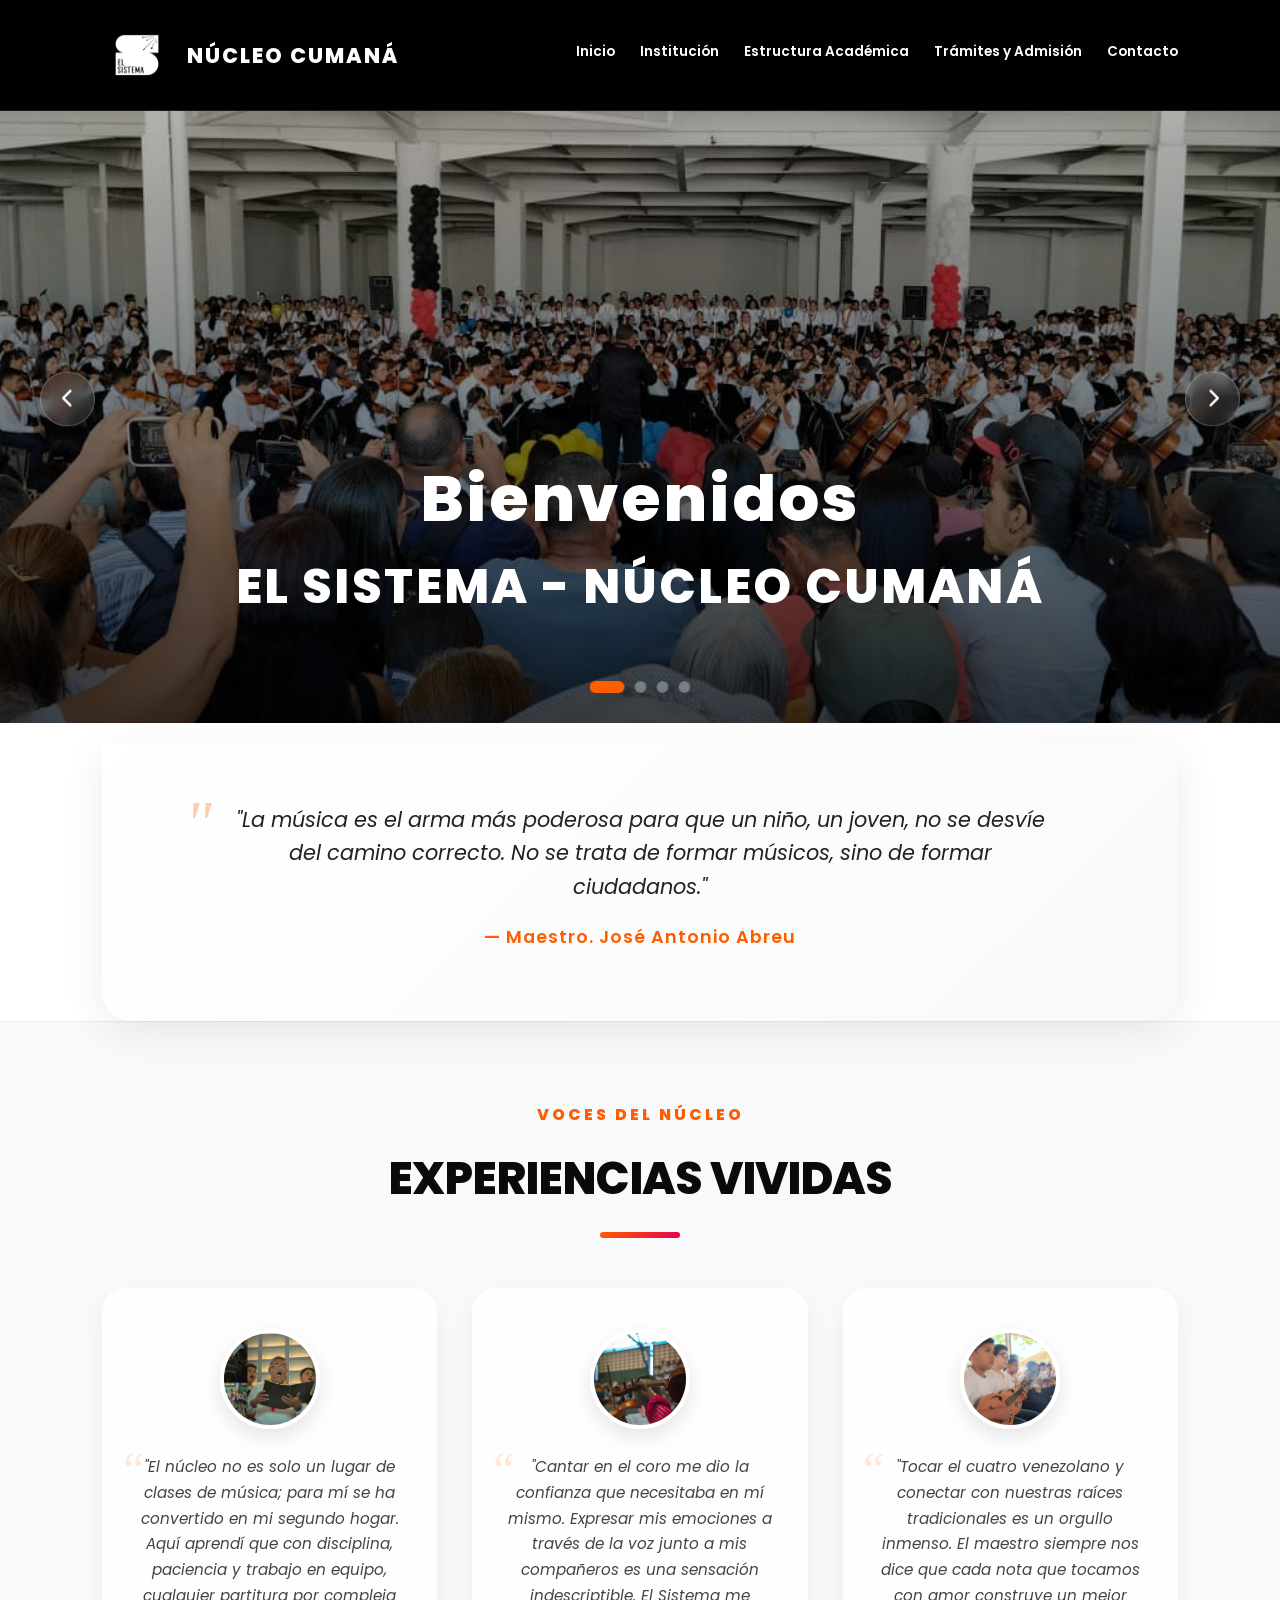
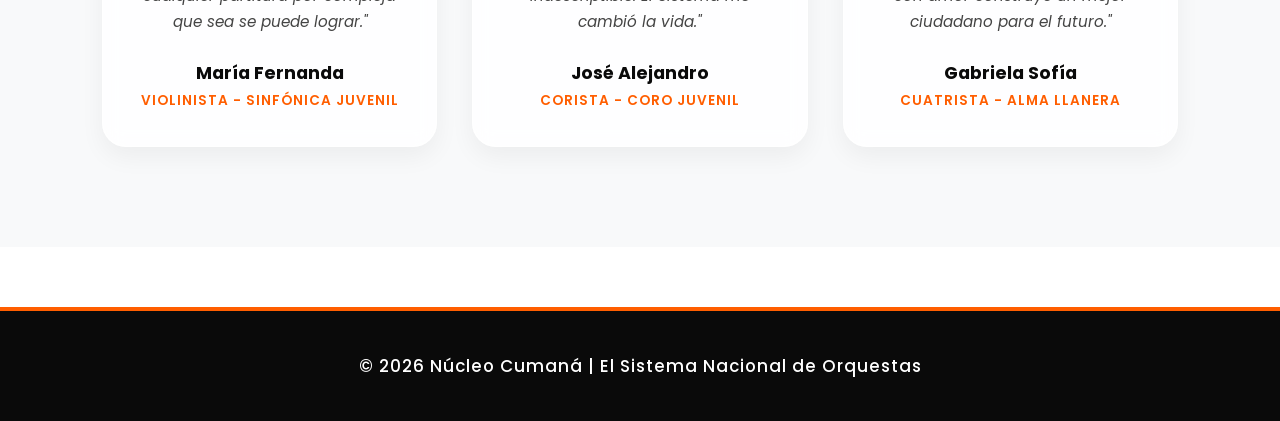
<file: index.html>
<!DOCTYPE html>
<html lang="es">

<head>
   
    <meta charset="UTF-8">
    
    <meta name="viewport" content="width=device-width, initial-scale=1.0">
    <title>El Sistema - Núcleo Cumaná</title>
    <link href="https://fonts.googleapis.com/css2?family=Poppins:wght@300;400;500;600;700;800&display=swap"
        rel="stylesheet">
    <link rel="stylesheet" href="https://cdnjs.cloudflare.com/ajax/libs/font-awesome/6.4.0/css/all.min.css">
    <link rel="stylesheet" href="style.css"
</head>
<body>

<nav class="navbar">
    <div class="logo" onclick="showSection('bienvenida', event)" style="cursor: pointer; transition: 0.3s; display: flex; align-items: center;"
        onmouseover="this.style.color='var(--acento)'" onmouseout="this.style.color='var(--blanco)'">
        <img src="logo barra.jpg" alt="Logo Barra" style="height: 70px; margin-right: 15px; display: block;">
        NÚCLEO CUMANÁ
    </div>
    <div class="menu-toggle" onclick="document.getElementById('nav-ul').classList.toggle('show')">
        <i class="fa-solid fa-bars"></i>
    </div>
   
    <ul id="nav-ul">
       
        <li>
            
            <span class="nav-item-title">Inicio</span>
            <ul class="dropdown">
                <li><span class="nav-link active" onclick="showSection('bienvenida', event)">Bienvenida</span></li>
                <li><span class="nav-link" onclick="showSection('galeria', event)">Galería</span></li>
                <li><span class="nav-link" onclick="showSection('noticias-eventos', event)">Noticias y Eventos</span></li>
            </ul>
        </li>
        <li>
            <span class="nav-item-title">Institución</span>
            <ul class="dropdown">
                <li><span class="nav-link" onclick="showSection('historia', event)">Historia</span></li>
                <li><span class="nav-link" onclick="showSection('mision-vision', event)">Misión y Visión</span></li>
            </ul>
        </li>
        <li>
            <span class="nav-item-title">Estructura Académica</span>
            <ul class="dropdown">
                <li><span class="nav-link" onclick="showSection('programas', event)">Programas</span></li>
                <li><span class="nav-link" onclick="showSection('modulos', event)">Módulos</span></li>
                <li><span class="nav-link" onclick="showSection('agrupaciones', event)">Agrupaciones</span></li>
            </ul>
        </li>
        <li>
            <span class="nav-item-title" onclick="showSection('tramites', event)">Trámites y Admisión</span>
        </li>
        <li>
            <span class="nav-item-title" onclick="showSection('contacto', event)">Contacto</span>
        </li>
    </ul>
</nav>

<div class="content-area">
    <section id="bienvenida" class="section active">
        <div class="hero-hero">
            <div class="hero-slides">
                <div class="hero-slide active" style="background-image: url('18.jpg');"></div>
                <div class="hero-slide" style="background-image: url('17.jpg');"></div>
                <div class="hero-slide" style="background-image: url('14.jpg');"></div>
                <div class="hero-slide" style="background-image: url('12.jpg');"></div>
            </div>
            <div class="hero-overlay"></div>
            <div class="hero-text">
                <h1>Bienvenidos</h1>
                <h2 style="color: #ffffff; font-size: 3rem; letter-spacing: 0.05em;">El SISTEMA - NÚCLEO CUMANÁ</h2>
            </div>
            <!-- Controles del Carrusel -->
            <div class="carousel-control prev" onclick="moveHeroSlide(-1)"><i class="fa-solid fa-chevron-left"></i></div>
            <div class="carousel-control next" onclick="moveHeroSlide(1)"><i class="fa-solid fa-chevron-right"></i></div>
            <!-- Indicadores -->
            <div class="carousel-indicators">
                <span class="indicator active" onclick="setHeroSlide(0)"></span>
                <span class="indicator" onclick="setHeroSlide(1)"></span>
                <span class="indicator" onclick="setHeroSlide(2)"></span>
                <span class="indicator" onclick="setHeroSlide(3)"></span>
            </div>
        </div>
        <div class="quote-section">
            <blockquote class="hero-quote">
                "La música es el arma más poderosa para que un niño, un joven, no se desvíe del camino correcto. No se trata de formar músicos, sino de formar ciudadanos."
                <cite>— Maestro. José Antonio Abreu</cite>
            </blockquote>
        </div>

        <!-- Sección de Experiencias y Testimonios -->
        <div class="testimonios-section">
            <span style="letter-spacing: 3px; color: var(--primario); font-weight: 800; margin-bottom: 18px; display: inline-block; text-transform: uppercase;">Voces del Núcleo</span>
            <h2>Experiencias Vividas</h2>
            <div class="title-decorator"></div>
            
            <div class="testimonios-grid">
                <!-- Testimonio 1 -->
                <div class="testimonio-card">
                    <img src="10.jpg" alt="María Fernanda" class="testimonio-img">
                    <p class="testimonio-quote">
                        "El núcleo no es solo un lugar de clases de música; para mí se ha convertido en mi segundo hogar. Aquí aprendí que con disciplina, paciencia y trabajo en equipo, cualquier partitura por compleja que sea se puede lograr."
                    </p>
                    <h4 class="testimonio-author">María Fernanda</h4>
                    <span class="testimonio-role">Violinista - Sinfónica Juvenil</span>
                </div>
                
                <!-- Testimonio 2 -->
                <div class="testimonio-card">
                    <img src="8.jpg" alt="José Alejandro" class="testimonio-img">
                    <p class="testimonio-quote">
                        "Cantar en el coro me dio la confianza que necesitaba en mí mismo. Expresar mis emociones a través de la voz junto a mis compañeros es una sensación indescriptible. El Sistema me cambió la vida."
                    </p>
                    <h4 class="testimonio-author">José Alejandro</h4>
                    <span class="testimonio-role">Corista - Coro Juvenil</span>
                </div>
                
                <!-- Testimonio 3 -->
                <div class="testimonio-card">
                    <img src="2.jpeg" alt="Gabriela Sofía" class="testimonio-img">
                    <p class="testimonio-quote">
                        "Tocar el cuatro venezolano y conectar con nuestras raíces tradicionales es un orgullo inmenso. El maestro siempre nos dice que cada nota que tocamos con amor construye un mejor ciudadano para el futuro."
                    </p>
                    <h4 class="testimonio-author">Gabriela Sofía</h4>
                    <span class="testimonio-role">Cuatrista - Alma Llanera</span>
                </div>
            </div>
        </div>
    </section>
        <section id="galeria" class="section">
            <div style="padding: 100px 8%; text-align: center;">
                <h2>GALERÍA</h2>
                <div class="title-decorator"></div>
                <div class="grid-simple-9">
                    <div class="caja-img"><img src="1.jpeg" alt="Galería"></div>
                    <div class="caja-img"><img src="8.jpg" alt="Galería"></div>
                    <div class="caja-img"><img src="4.jpg" alt="Galería"></div>
                    <div class="caja-img"><img src="5.jpg" alt="Galería"></div>
                    <div class="caja-img"><img src="6.jpg" alt="Galería"></div>
                    <div class="caja-img"><img src="7.jpg" alt="Galería"></div>
                </div>
            </div>
        </section>

        <!-- Sección de trámites y admisión -->
        <section id="tramites" class="section">
            <!-- Contenedor con padding y centrado -->
            <div style="padding: 100px 8%; text-align: center;">
                <!-- Título de la sección -->
                <h2>TRÁMITES Y ADMISIÓN</h2>
                <!-- Decorador de título -->
                <div class="title-decorator"></div>

                <!-- Contenedor de trámites -->
                <div class="tramites-container">
                    <!-- Subtítulo de requisitos -->
                    <h3 style="text-align: center; margin-bottom: 20px;">Requisitos de Inscripción</h3>
                    <!-- Descripción de los requisitos -->
                    <p style="text-align: center; margin-bottom: 40px;">Para formalizar tu inscripción en el Núcleo
                        Cumaná, debes presentar los siguientes documentos en nuestra oficina:</p>

                    <!-- Lista de requisitos -->
                    <div class="requisitos-list">
                        <!-- Requisito 1: Cédula -->
                        <div class="requisito-card">
                            <!-- Icono de cédula -->
                            <i class="fa-solid fa-id-card"></i>
                            <!-- Texto del requisito -->
                            <p>Copia de cédula vigente del alumno y del representante (si es menor de edad).</p>
                        </div>
                        <!-- Requisito 2: Foto -->
                        <div class="requisito-card">
                            <!-- Icono de cámara -->
                            <i class="fa-solid fa-camera-retro"></i>
                            <!-- Texto del requisito -->
                            <p>Foto tipo carnet del alumno y representante.</p>
                        </div>
                        <!-- Requisito 3: RIF -->
                        <div class="requisito-card">
                            <!-- Icono de archivo -->
                            <i class="fa-solid fa-file-invoice"></i>
                            <!-- Texto del requisito -->
                            <p>RIF actualizado del representante.</p>
                        </div>
                        <!-- Requisito 4: Carta de residencia -->
                        <div class="requisito-card">
                            <!-- Icono de casa -->
                            <i class="fa-solid fa-house-user"></i>
                            <!-- Texto del requisito -->
                            <p>Carta de residencia emitida por el consejo comunal.</p>
                        </div>
                    </div>

                    <!-- Tarjeta de descarga de planilla -->
                    <div class="descarga-card">
                        <!-- Título de la tarjeta -->
                        <h3>Planilla de Inscripción</h3>
                        <!-- Descripción -->
                        <p>Descarga, imprime y completa la planilla con tus datos.</p>
                        <!-- Enlace de descarga -->
                        <a href="PLANILLA DE INSCRIPCION_041219.pdf" download="Planilla_Inscripcion_Nucleo_Cumana.pdf"
                            class="btn-dorado">
                            <!-- Icono de descarga -->
                            <i class="fa-solid fa-download" style="margin-right: 10px;"></i> Descargar Planilla
                        </a>
                    </div>
                </div>
            </div>
        </section>

        <!-- Sección de historia -->
        <section id="historia" class="section">
            <!-- Contenedor con padding y centrado -->
            <div style="padding: 100px 8%; text-align: center;">
                <!-- Título de la sección -->
                <h2>HISTORIA</h2>
                <!-- Decorador de título -->
                <div class="title-decorator"></div>
                <!-- Párrafo introductorio -->
                <p style="max-width: 800px; margin: 0 auto 50px; font-size: 1.1rem; line-height: 1.8;">
                    Impulsados por la visión del <strong>Mtro. Dr. José Antonio Abreu</strong> y guiados por la batuta
                    del <strong>Mtro. Pastor Suárez</strong>, la alegría de la música llegó a las riberas del río
                    Manzanares, esparciéndose por toda Cumaná para transformar vidas y construir un futuro de
                    excelencia.
                </p>

                <!-- Grid de tarjetas de historia -->
                <div class="history-grid">
                    <!-- Tarjeta de historia 1 -->
                    <div class="history-card">
                        <!-- Año del evento -->
                        <div class="h-year">Enero 1978</div>
                        <!-- Título del evento -->
                        <h3>Los Primeros Acordes</h3>
                        <!-- Descripción del evento -->
                        <p>El Mtro. José Antonio Abreu reúne a 150 aspirantes en el Palacio Episcopal de Cumaná,
                            seleccionando a diez talentosos músicos para formarlos como los primeros guías de enseñanza
                            del Estado Sucre.</p>
                    </div>
                    <!-- Tarjeta de historia 2 -->
                    <div class="history-card">
                        <!-- Año del evento -->
                        <div class="h-year">13 de Marzo 1978</div>
                        <!-- Título del evento -->
                        <h3>Fundación del Núcleo</h3>
                        <!-- Descripción del evento -->
                        <p>Abre sus puertas el primer núcleo del Estado Sucre en la casa natal del poeta José Antonio
                            Ramos Sucre, bajo la dirección fundadora del Mtro. Pastor Suárez.</p>
                    </div>
                    <!-- Tarjeta de historia 3 -->
                    <div class="history-card">
                        <!-- Año del evento -->
                        <div class="h-year">1 de Diciembre 1996</div>
                        <!-- Título del evento -->
                        <h3>Nace la Orquesta Infantil</h3>
                        <!-- Descripción del evento -->
                        <p>El núcleo se expande con la creación de la Orquesta Infantil, sembrando la semilla de la
                            música en las nuevas generaciones, bajo la dirección del Prof. Johnny Potella.</p>
                    </div>
                    <!-- Tarjeta de historia 4 -->
                    <div class="history-card">
                        <!-- Año del evento -->
                        <div class="h-year">Actualidad</div>
                        <!-- Título del evento -->
                        <h3>Un Legado en Crecimiento</h3>
                        <!-- Descripción del evento -->
                        <p>Bajo la dirección del Maestro Johnny Potella Williams, el Núcleo Cumaná alberga a más de
                            1.078 niños y jóvenes, proyectándose hacia nuevas iniciativas de rescate social.</p>
                    </div>
                </div>
            </div>
        </section>

        <!-- INSTITUCIÓN -> MISIÓN Y VISIÓN -->
        <section id="mision-vision" class="section">
            <div class="wix-row">
                <div class="wix-col-img"><img src="15.jpg" alt="Misión"></div>
                <div class="wix-col-text bg-white">
                    <h3>Nuestra Misión</h3>
                    <p style="text-align: justify; font-size: 0.95rem;">El Sistema Nacional de Orquestas y Coros
                        Juveniles e Infantiles de Venezuela constituye una obra social del Estado Venezolano consagrada
                        al rescate pedagógico, ocupacional y ético de la infancia y la juventud, mediante la instrucción
                        y la práctica colectiva de la música, dedicada a la capacitación, prevención y recuperación de
                        los grupos más vulnerables del país, tanto por sus características etárias como por su situación
                        socioeconómica.</p>
                </div>
            </div>
            <div class="wix-row reverse">
                <div class="wix-col-img"><img src="14.jpg" alt="Visión"></div>
                <div class="wix-col-text bg-soft">
                    <h3>Nuestra Visión</h3>
                    <p style="text-align: justify; font-size: 0.95rem;">El Sistema Nacional de Orquestas y Coros
                        Juveniles e Infantiles de Venezuela es una institución abierta a toda la sociedad, con un alto
                        concepto de excelencia musical, que contribuye al desarrollo integral del ser humano. Se vincula
                        con la comunidad a través del intercambio, la cooperación y el cultivo de valores
                        transcendentales que inciden en la transformación del niño, el joven y el entorno familiar. Se
                        cuenta con un recurso humano dirigido al logro de una meta común, con mística y gozo, formando
                        equipos multidisciplinarios altamente motivados e identificados con la Institución.</p>
                    <p style="text-align: justify; font-size: 0.95rem; margin-top: 15px;">Se reconoce al movimiento
                        orquestal como una oportunidad para el desarrollo personal en lo intelectual, en lo espiritual,
                        en lo social y en lo profesional, rescatando al niño y al joven de una juventud vacía,
                        desorientada y desviada.</p>
                </div>
            </div>
        </section>

        <!-- Sección de programas -->
        <section id="programas" class="section">
            <!-- Contenedor con padding y centrado -->
            <div style="padding: 80px 5%; text-align: center;">
                <!-- Título de la sección -->
                <h2>PROGRAMAS</h2>
                <!-- Decorador de título -->
                <div class="title-decorator"></div>
                <!-- Grid de tarjetas de programas -->
                <div class="programs-grid">
                    <!-- Tarjeta del programa académico orquestal -->
                    <div class="program-card">
                        <!-- Imagen del programa -->
                        <div class="card-img"><img src="11.jpg" alt="Programa Académico Orquestal"></div>
                        <!-- Contenido de la tarjeta -->
                        <div class="card-content">
                            <!-- Título del programa -->
                            <h3>Programa Académico Orquestal</h3>
                            <!-- Contenedor de botones -->
                            <div class="badge-container" style="margin-top: 15px;">
                                <!-- Botón para leer más -->
                                <button class="btn-wix" style="width: 100%;"
                                    onclick="showSection('detalle-orquestal', event)">Leer más</button>
                            </div>
                        </div>
                    </div>
                    <!-- Tarjeta del programa de iniciación musical -->
                    <div class="program-card">
                        <!-- Imagen del programa -->
                        <div class="card-img"><img
                                src="PIM.jpg"
                                alt="Programa de Iniciación Musical"></div>
                        <!-- Contenido de la tarjeta -->
                        <div class="card-content">
                            <!-- Título del programa -->
                            <h3>Programa de Iniciación Musical</h3>
                            <!-- Contenedor de botones -->
                            <div class="badge-container" style="margin-top: 15px;">
                                <!-- Botón para leer más -->
                                <button class="btn-wix" style="width: 100%;"
                                    onclick="showSection('detalle-iniciacion', event)">Leer más</button>
                            </div>
                        </div>
                    </div>
                    <!-- Tarjeta del programa de educación especial -->
                    <div class="program-card">
                        <!-- Imagen del programa -->
                        <div class="card-img"><img
                                src="educacion especial.jpg"
                                alt="Programa de Educación Especial"></div>
                        <!-- Contenido de la tarjeta -->
                        <div class="card-content">
                            <!-- Título del programa -->
                            <h3>Programa de Educación Especial</h3>
                            <!-- Contenedor de botones -->
                            <div class="badge-container" style="margin-top: 15px;">
                                <!-- Botón para leer más -->
                                <button class="btn-wix" style="width: 100%;"
                                    onclick="showSection('detalle-especial', event)">Leer más</button>
                            </div>
                        </div>
                    </div>
                    <!-- Tarjeta del programa académico coral -->
                    <div class="program-card">
                        <!-- Imagen del programa -->
                        <div class="card-img"><img src="13.jpg" alt="Programa Académico Coral"></div>
                        <!-- Contenido de la tarjeta -->
                        <div class="card-content">
                            <!-- Título del programa -->
                            <h3>Programa Académico Coral</h3>
                            <!-- Contenedor de botones -->
                            <div class="badge-container" style="margin-top: 15px;">
                                <!-- Botón para leer más -->
                                <button class="btn-wix" style="width: 100%;"
                                    onclick="showSection('detalle-coral', event)">Leer más</button>
                            </div>
                        </div>
                    </div>
                    <!-- Tarjeta del programa alma llanera -->
                    <div class="program-card">
                        <!-- Imagen del programa -->
                        <div class="card-img"><img
                                src="alma llanera.jpg"
                                alt="Programa Alma Llanera"></div>
                        <!-- Contenido de la tarjeta -->
                        <div class="card-content">
                            <!-- Título del programa -->
                            <h3>Programa Alma Llanera</h3>
                            <!-- Contenedor de botones -->
                            <div class="badge-container" style="margin-top: 15px;">
                                <!-- Botón para leer más -->
                                <button class="btn-wix" style="width: 100%;"
                                    onclick="showSection('detalle-llanera', event)">Leer más</button>
                            </div>
                        </div>
                    </div>
                    <!-- Tarjeta del programa simón bolívar -->
                    <div class="program-card">
                        <!-- Imagen del programa -->
                        <div class="card-img"><img
                                src="simo bolivar.jpg"
                                alt="Programa Simón Bolívar"></div>
                        <!-- Contenido de la tarjeta -->
                        <div class="card-content">
                            <!-- Título del programa -->
                            <h3>Programa Simón Bolívar</h3>
                            <!-- Contenedor de botones -->
                            <div class="badge-container" style="margin-top: 15px;">
                                <!-- Botón para leer más -->
                                <button class="btn-wix" style="width: 100%;"
                                    onclick="showSection('detalle-bolivar', event)">Leer más</button>
                            </div>
                        </div>
                    </div>
                    <!-- Tarjeta del programa de música popular -->
                    <div class="program-card">
                        <!-- Imagen del programa -->
                        <div class="card-img"><img
                                src="musica popular.jpg"
                                alt="Programa de Música Popular y otros Géneros"></div>
                        <!-- Contenido de la tarjeta -->
                        <div class="card-content">
                            <!-- Título del programa -->
                            <h3>Programa de Música Popular y otros Géneros</h3>
                            <!-- Contenedor de botones -->
                            <div class="badge-container" style="margin-top: 15px;">
                                <!-- Botón para leer más -->
                                <button class="btn-wix" style="width: 100%;"
                                    onclick="showSection('detalle-popular', event)">Leer más</button>
                            </div>
                        </div>
                    </div>
                </div>
            </div>
        </section>

        <!-- DETALLES DE PROGRAMAS -->
        <section id="detalle-orquestal" class="section">
            <div class="wix-row">
                <div class="wix-col-img"><img src="11.jpg" alt="Programa Académico Orquestal"></div>
                <div class="wix-col-text bg-white" style="border-top: 5px solid #8A1538;">
                    <h3 style="color: #8A1538; font-size: 2rem;">Programa Académico Orquestal</h3>
                    <p style="text-align: justify; font-size: 1rem; margin-top: 20px;">Basado en un proceso de
                        enseñanza-aprendizaje de la práctica colectiva e individual de la música, está dirigido a niños
                        y jóvenes guiados por docentes y directores que, además de enseñar música, forman a sus
                        estudiantes de manera integral con principios de igualdad, respeto, solidaridad, compromiso,
                        responsabilidad, trabajo en equipo y cultura de paz.</p>
                    <div style="margin: 20px 0;">
                        <span
                            style="background: rgba(138, 21, 56, 0.1); color: #8A1538; border: 1px solid rgba(138, 21, 56, 0.2); padding: 8px 16px; border-radius: 50px; font-weight: 700;">•
                            209 Integrantes</span>
                    </div>
                    <button class="btn-wix" onclick="showSection('programas', event)"
                        style="background: #8A1538; align-self: flex-start; margin-top: 30px;"><i
                            class="fa-solid fa-arrow-left"></i> Volver a Programas</button>
                </div>
            </div>
        </section>

        <section id="detalle-iniciacion" class="section">
            <div class="wix-row reverse">
                <div class="wix-col-img"><img
                        src="PIM.jpg"
                        alt="Programa de Iniciación Musical"></div>
                <div class="wix-col-text bg-soft" style="border-top: 5px solid #8B5CF6;">
                    <h3 style="color: #8B5CF6; font-size: 2rem;">Programa de Iniciación Musical</h3>
                    <p style="text-align: justify; font-size: 1rem; margin-top: 20px;">Este programa favorece el
                        acercamiento directo de niños, jóvenes y adultos al mundo orquestal y coral, respetando su fase
                        cognitivo-emocional y contribuyendo con su desarrollo de manera integral.</p>
                    <div style="margin: 20px 0;">
                        <span
                            style="background: rgba(139, 92, 246, 0.1); color: #8B5CF6; border: 1px solid rgba(139, 92, 246, 0.2); padding: 8px 16px; border-radius: 50px; font-weight: 700;">•
                            250 Integrantes</span>
                    </div>
                    <button class="btn-wix" onclick="showSection('programas', event)"
                        style="background: #8B5CF6; align-self: flex-start; margin-top: 30px;"><i
                            class="fa-solid fa-arrow-left"></i> Volver a Programas</button>
                </div>
            </div>
        </section>

        <section id="detalle-especial" class="section">
            <div class="wix-row">
                <div class="wix-col-img"><img
                        src="educacion especial.jpg"
                        alt="Programa de Educación Especial"></div>
                <div class="wix-col-text bg-white" style="border-top: 5px solid #D9008D;">
                    <h3 style="color: #D9008D; font-size: 2rem;">Programa de Educación Especial</h3>
                    <p style="text-align: justify; font-size: 1rem; margin-top: 20px;">Componente Académico
                        Organizacional de El Sistema Nacional de Orquestas y Coros Juveniles e Infantiles de Venezuela
                        “El Sistema”, que enmarcado en su modelo máximo de Inclusión, Participación y Rescate Social,
                        promueve el desarrollo sistemático y permanente de la “Práctica Orquestal y Coral” de los niños
                        y jóvenes con necesidades educativas especiales y/o discapacidad, a través de estructuras y
                        mecanismos académicos de formación, fundamentados en los principios metodológicos de la
                        “Práctica Colectiva de la Música”.</p>
                    <div style="margin: 20px 0;">
                        <span
                            style="background: rgba(217, 0, 141, 0.1); color: #D9008D; border: 1px solid rgba(217, 0, 141, 0.2); padding: 8px 16px; border-radius: 50px; font-weight: 700;">•
                            66 Integrantes</span>
                    </div>
                    <button class="btn-wix" onclick="showSection('programas', event)"
                        style="background: #D9008D; align-self: flex-start; margin-top: 30px;"><i
                            class="fa-solid fa-arrow-left"></i> Volver a Programas</button>
                </div>
            </div>
        </section>

        <section id="detalle-coral" class="section">
            <div class="wix-row reverse">
                <div class="wix-col-img"><img src="13.jpg" alt="Programa Académico Coral"></div>
                <div class="wix-col-text bg-soft" style="border-top: 5px solid #84CC16;">
                    <h3 style="color: #84CC16; font-size: 2rem;">Programa Académico Coral</h3>
                    <p style="text-align: justify; font-size: 1rem; margin-top: 20px;">Tras el reconocimiento de la
                        tradición de la práctica coral en el país y el fácil acceso en las comunidades, escuelas e
                        instituciones, El Sistema impulsa la creación del Programa Académico Coral; promoviendo la
                        incorporación de niños y jóvenes que, usando la voz como instrumento, se les abre una gama de
                        posibilidades de desarrollo individual y colectivo, contribuyendo con su crecimiento artístico,
                        humanístico e intelectual.</p>
                    <div style="margin: 20px 0;">
                        <span
                            style="background: rgba(132, 204, 22, 0.1); color: #84CC16; border: 1px solid rgba(132, 204, 22, 0.2); padding: 8px 16px; border-radius: 50px; font-weight: 700;">•
                            130 Integrantes</span>
                    </div>
                    <button class="btn-wix" onclick="showSection('programas', event)"
                        style="background: #84CC16; align-self: flex-start; margin-top: 30px;"><i
                            class="fa-solid fa-arrow-left"></i> Volver a Programas</button>
                </div>
            </div>
        </section>

        <section id="detalle-llanera" class="section">
            <div class="wix-row">
                <div class="wix-col-img"><img src="alma llanera.jpg" alt="Programa Alma Llanera"></div>
                <div class="wix-col-text bg-white" style="border-top: 5px solid #EAB308;">
                    <h3 style="color: #EAB308; font-size: 2rem;">Programa Alma Llanera</h3>
                    <p style="text-align: justify; font-size: 1rem; margin-top: 20px;">Este programa enaltece los
                        valores culturales autóctonos del país y da a conocer las costumbres propias de las regiones,
                        por medio de la ejecución de instrumentos típicos. Cuenta con la valiosa participación de
                        cultores que, junto a los docentes de El Sistema, profundizan en las estrategias de
                        enseñanza-aprendizaje de la música venezolana, lectura de partituras y promoción del enorme
                        bagaje cultural con el que cuenta nuestra nación.</p>
                    <div style="margin: 20px 0;">
                        <span
                            style="background: rgba(234, 179, 8, 0.1); color: #EAB308; border: 1px solid rgba(234, 179, 8, 0.2); padding: 8px 16px; border-radius: 50px; font-weight: 700;">•
                            153 Integrantes</span>
                    </div>
                    <button class="btn-wix" onclick="showSection('programas', event)"
                        style="background: #EAB308; align-self: flex-start; margin-top: 30px;"><i
                            class="fa-solid fa-arrow-left"></i> Volver a Programas</button>
                </div>
            </div>
        </section>

        <section id="detalle-bolivar" class="section">
            <div class="wix-row reverse">
                <div class="wix-col-img"><img
                        src="simo bolivar.jpg"
                        alt="Programa Simón Bolívar"></div>
                <div class="wix-col-text bg-soft" style="border-top: 5px solid #FF5E00;">
                    <h3 style="color: #FF5E00; font-size: 2rem;">Programa Simón Bolívar</h3>
                    <p style="text-align: justify; font-size: 1rem; margin-top: 20px;">Con el objetivo de masificar el
                        milagro de la música y expandir el impacto social de El Sistema, en 2015 nació este programa
                        dirigido principalmente a fomentar la práctica colectiva de la música en las escuelas
                        pertenecientes al subsistema de educación básica de nuestro país, con el propósito de que esta
                        población aprenda las bondades de la música y los valores que se desprenden de ella.</p>
                    <p style="text-align: justify; font-size: 1rem; margin-top: 15px;">A través de los módulos en las escuelas, la música orienta y direcciona las etapas más importantes en la vida de los niños y une a la población escolar formal con la práctica colectiva sinfónico-coral.</p>
                    <p style="text-align: justify; font-size: 1rem; margin-top: 15px;">Este modelo de formación pedagógico-musical se imparte en cientos de escuelas y liceos del país, donde los profesores de El Sistema hacen del trabajo en equipo, la tolerancia y el respeto, un ejercicio cotidiano en la convivencia de los estudiantes.</p>
                    <div style="margin: 20px 0;">
                        <span
                            style="background: rgba(255, 94, 0, 0.1); color: #FF5E00; border: 1px solid rgba(255, 94, 0, 0.2); padding: 8px 16px; border-radius: 50px; font-weight: 700;">•
                            33.850 Integrantes</span>
                    </div>
                    <button class="btn-wix" onclick="showSection('programas', event)"
                        style="background: #FF5E00; align-self: flex-start; margin-top: 30px;"><i
                            class="fa-solid fa-arrow-left"></i> Volver a Programas</button>
                </div>
            </div>
        </section>

        <!-- Sección de detalle del programa de música popular -->
        <section id="detalle-popular" class="section">
            <!-- Contenedor en fila con imagen y texto -->
            <div class="wix-row">
                <!-- Columna de imagen -->
                <div class="wix-col-img"><img
                        src="musica popular.jpg"
                        alt="Programa de Música Popular y otros Géneros"></div>
                <!-- Columna de texto con fondo blanco -->
                <div class="wix-col-text bg-white" style="border-top: 5px solid #E3001B;">
                    <!-- Título del programa -->
                    <h3 style="color: #E3001B; font-size: 2rem;">Programa de Música Popular y otros Géneros</h3>
                    <!-- Descripción del programa -->
                    <p style="text-align: justify; font-size: 1rem; margin-top: 20px;">Este es uno de los grandes
                        alcances desde el punto de vista musical y académico de la institución, al ofrecer expansión y
                        proyección a una amplia gama de ritmos y géneros. Contribuye con la consolidación de bandas de
                        jazz, rock sinfónico, música afroamericana, latinoamericana y caribeña.</p>
                    <!-- Número de integrantes -->
                    <div style="margin: 20px 0;">
                        <span
                            style="background: rgba(227, 0, 27, 0.1); color: #E3001B; border: 1px solid rgba(227, 0, 27, 0.2); padding: 8px 16px; border-radius: 50px; font-weight: 700;">•
                            122 Integrantes</span>
                    </div>
                    <!-- Botón para volver a programas -->
                    <button class="btn-wix" onclick="showSection('programas', event)"
                        style="background: #E3001B; align-self: flex-start; margin-top: 30px;"><i
                            class="fa-solid fa-arrow-left"></i> Volver a Programas</button>
                </div>
            </div>
        </section>

        <!-- Sección de módulos -->
        <section id="modulos" class="section">
            <!-- Contenedor centrado sin imagen -->
            <div style="padding: 100px 8%; text-align: center;">
                <span style="letter-spacing: 3px; color: var(--primario); font-weight: 800; margin-bottom: 18px; display: inline-block;">MÓDULOS CERTIFICADOS</span>
                <h2>Módulos certificados en el Núcleo Cumaná</h2>
                <p style="max-width: 800px; margin: 0 auto 30px; font-size: 1.1rem; line-height: 1.8;">
                    61 instituciones educativas y fundaciones participan en el Programa Simón Bolívar (PSB), llevando la educación musical directamente a las escuelas y liceos de la región.
                </p>
                <div class="modulos-badge" style="margin-bottom: 40px;">61 instituciones certificadas</div>

                <div class="modulos-definicion" style="margin-bottom: 50px;">
                    <h3>¿Qué es un Módulo?</h3>
                    <p>Un módulo es una unidad independiente que forma parte de un conjunto mayor, utilizada para estructurar, organizar o medir en diversos campos. En El Sistema de Orquestas, un módulo P.S.B. (Programa Simón Bolívar) es la unidad donde un formador lleva educación musical a las diferentes instituciones participantes.</p>
                    <p>Los «Módulos» del PSB son las escuelas, liceos y centros educativos donde los profesores de El Sistema imparten enseñanza musical de manera regular y sistemática.</p>
                </div>

                <div class="modulos-puntos">
                    <div class="modulo-card">
                        <h4>Objetivo</h4>
                        <p>Masificar la práctica musical y transmitir valores ciudadanos como trabajo en equipo, tolerancia y respeto en el entorno escolar.</p>
                    </div>
                    <div class="modulo-card">
                        <h4>Alcance</h4>
                        <p>Funciona en cientos de escuelas y liceos del país. En Cumaná atiende a más de 34.429 niños en 61 escuelas y fundaciones.</p>
                    </div>
                    <div class="modulo-card">
                        <h4>Enseñanza</h4>
                        <p>Se imparte práctica coral, lenguaje musical y ejecución de instrumentos, con especial énfasis en el cuatro venezolano.</p>
                    </div>
                    <div class="modulo-card">
                        <h4>Integración</h4>
                        <p>El PSB forma parte de la estructura pedagógica de El Sistema, sumando sus actividades a las de los núcleos tradicionales y facilitando acceso sin audiciones previas.</p>
                    </div>
                </div>
            </div>
        </section>

        <!-- Sección de agrupaciones -->
        <section id="agrupaciones" class="section">
            <!-- Contenedor con padding y centrado -->
            <div style="padding: 100px 8%; text-align: center;">
                <!-- Subtítulo -->
                <p style="letter-spacing: 3px; color: var(--primario); font-weight: 800; margin-bottom: 20px;">NUESTRO
                    TALENTO</p>
                <!-- Título de la sección -->
                <h2>AGRUPACIONES</h2>
                <!-- Decorador de título -->
                <div class="title-decorator"></div>

                <!-- Grid de agrupaciones -->
                <div class="agrupaciones-grid">
                    <!-- Tarjeta de orquesta sinfónica pre infantil -->
                    <div class="agrupacion-card">
                        <!-- Contenedor de imagen -->
                        <div class="agrupacion-img-container">
                            <!-- Imagen de la agrupación -->
                            <img src="pre.jpg" alt="ORQUESTA SINFONICA PRE INFANTIL">
                        </div>
                        <!-- Información de la agrupación -->
                        <div class="agrupacion-info">
                            <!-- Nombre de la agrupación -->
                            <h4>ORQUESTA SINFÓNICA PRE INFANTIL</h4>
                        </div>
                    </div>

                    <!-- Tarjeta de orquesta sinfónica infantil -->
                    <div class="agrupacion-card">
                        <!-- Contenedor de imagen -->
                        <div class="agrupacion-img-container">
                            <!-- Imagen de la agrupación -->
                            <img src="infantil.jpg" alt="ORQUESTA SINFONICA INFANTIL">
                        </div>
                        <!-- Información de la agrupación -->
                        <div class="agrupacion-info">
                            <!-- Nombre de la agrupación -->
                            <h4>ORQUESTA SINFÓNICA INFANTIL</h4>
                        </div>
                    </div>

                    <!-- Tarjeta de orquesta sinfónica juvenil -->
                    <div class="agrupacion-card">
                        <!-- Contenedor de imagen -->
                        <div class="agrupacion-img-container">
                            <!-- Imagen de la agrupación -->
                            <img src="17.jpg" alt="ORQUESTA SINFONICA JUVENIL">
                        </div>
                        <!-- Información de la agrupación -->
                        <div class="agrupacion-info">
                            <!-- Nombre de la agrupación -->
                            <h4>ORQUESTA SINFÓNICA JUVENIL</h4>
                        </div>
                    </div>

                    <!-- Tarjeta de coro sinfónico infantil -->
                    <div class="agrupacion-card">
                        <!-- Contenedor de imagen -->
                        <div class="agrupacion-img-container">
                            <!-- Imagen de la agrupación -->
                            <img src="coro infantil.jpg" alt="CORO SINFÓNICO INFANTIL">
                        </div>
                        <!-- Información de la agrupación -->
                        <div class="agrupacion-info">
                            <!-- Nombre de la agrupación -->
                            <h4>CORO SINFÓNICO: MIRIAM WILLIAMS</h4>
                        </div>
                    </div>

                    <!-- Tarjeta de coro sinfónico juvenil -->
                    <div class="agrupacion-card">
                        <!-- Contenedor de imagen -->
                        <div class="agrupacion-img-container">
                            <!-- Imagen de la agrupación -->
                            <img src="coro juvenil.jpg" alt="CORO SINFÓNICO JUVENIL">
                        </div>
                        <!-- Información de la agrupación -->
                        <div class="agrupacion-info">
                            <!-- Nombre de la agrupación -->
                            <h4>CORO SINFÓNICO: LUIS EDUARDO JIMÉNEZ</h4>
                        </div>
                    </div>

                    <!-- Tarjeta de coro fiam -->
                    <div class="agrupacion-card">
                        <!-- Contenedor de imagen -->
                        <div class="agrupacion-img-container">
                            <!-- Imagen de la agrupación -->
                            <img src="10.jpg" alt="CORO FIAM">
                        </div>
                        <!-- Información de la agrupación -->
                        <div class="agrupacion-info">
                            <!-- Nombre de la agrupación -->
                            <h4>CORO FIAM</h4>
                        </div>
                    </div>

                    <!-- Tarjeta de orquesta alma llanera infantil -->
                    <div class="agrupacion-card">
                        <!-- Contenedor de imagen -->
                        <div class="agrupacion-img-container">
                            <!-- Imagen de la agrupación -->
                            <img src="2.jpeg" alt="ORQUESTA ALMA LLANERA INFANTIL">
                        </div>
                        <!-- Información de la agrupación -->
                        <div class="agrupacion-info">
                            <!-- Nombre de la agrupación -->
                            <h4>ORQUESTA ALMA LLANERA: MOROCHITO FUENTES</h4>
                        </div>
                    </div>

                    <!-- Tarjeta de orquesta alma llanera juvenil -->
                    <div class="agrupacion-card">
                        <!-- Contenedor de imagen -->
                        <div class="agrupacion-img-container">
                            <!-- Imagen de la agrupación -->
                            <img src="alma llanera agrupacion.png" alt="ORQUESTA ALMA LLANERA JUVENIL">
                        </div>
                        <!-- Información de la agrupación -->
                        <div class="agrupacion-info">
                            <!-- Nombre de la agrupación -->
                            <h4>ORQUESTA ALMA LLANERA: MARIA RODRIGUEZ</h4>
                        </div>
                    </div>
                </div>
            </div>
        </section>

        <!-- Sección de contacto unificada -->
        <section id="contacto" class="section">
            <!-- Contenedor con padding y centrado -->
            <div style="padding: 100px 8% 40px; text-align: center;">
                <!-- Título de la sección -->
                <h2>DIRECCIÓN Y CONTACTO</h2>
                <!-- Decorador de título -->
                <div class="title-decorator"></div>

                <!-- Grid de información de contacto -->
                <div class="contacto-grid">
                    <!-- Item de ubicación -->
                    <div class="contacto-item">
                        <!-- Icono de ubicación -->
                        <i class="fa-solid fa-map-location-dot"></i>
                        <!-- Título del item -->
                        <h3>Ubicación</h3>
                        <!-- Descripción -->
                        <p>Concha Acústica del Parque Guaiquerí, Cumaná - Estado Sucre.</p>
                    </div>
                    <!-- Item de teléfono -->
                    <div class="contacto-item">
                        <!-- Icono de teléfono -->
                        <i class="fa-solid fa-phone"></i>
                        <!-- Título del item -->
                        <h3>Teléfono</h3>
                        <!-- Descripción -->
                        <p>+58 293 123 4567<br>Lunes a Viernes, 8am - 5pm</p>
                    </div>
                    <!-- Item de correo -->
                    <div class="contacto-item">
                        <!-- Icono de correo -->
                        <i class="fa-solid fa-envelope"></i>
                        <!-- Título del item -->
                        <h3>Correo</h3>
                        <!-- Descripción -->
                        <p>info@nucleocumana.org</p>
                    </div>
                </div>
            </div>

            <!-- Contenedor con padding, centrado y fondo oscuro (Redes Sociales) -->
            <div style="padding: 60px 8% 100px; text-align: center; background-color: var(--oscuro); color: var(--blanco);">
                <!-- Título de la sección -->
                <h2 style="color: var(--blanco);">SÍGUENOS EN NUESTRAS REDES</h2>
                <!-- Decorador de título -->
                <div class="title-decorator"></div>
                <!-- Descripción -->
                <p style="color: #ccc;">Mantente al día con nuestros conciertos, audiciones y noticias destacadas.</p>

                <!-- Enlaces a redes sociales -->
                <div class="social-links">
                    <!-- Enlace a Instagram -->
                    <a href="#"><i class="fa-brands fa-instagram"></i></a>
                    <!-- Enlace a Facebook -->
                    <a href="#"><i class="fa-brands fa-facebook"></i></a>
                </div>
            </div>
        </section>

        <!-- Sección de noticias y eventos -->
        <section id="noticias-eventos" class="section">
            <!-- Contenedor con padding y centrado -->
            <div style="padding: 100px 8%; text-align: center;">
                <!-- Título de la sección -->
                <h2>NOTICIAS Y EVENTOS</h2>
                <!-- Decorador de título -->
                <div class="title-decorator"></div>
                <!-- Texto introductorio -->
                <p style="max-width: 850px; margin: 0 auto 40px; font-size: 1.05rem; color: #444;">
                    Entérate de las novedades del Núcleo Cumaná y acompáñanos en los próximos conciertos, talleres y actividades culturales.
                </p>

                <!-- Grid de noticias y eventos -->
                <div class="noticias-grid">
                    <article class="evento-card">
                        <div class="evento-img">
                            <img src="1.jpeg" alt="Convocatoria abierta al núcleo">
                        </div>
                        <div class="evento-info">
                            <span class="evento-badge">Noticias</span>
                            <h3>Convocatoria abierta para nuevos aspirantes</h3>
                            <p>Fechas de audición, reconocimientos recientes y oportunidades para integrar a nuevos niños y jóvenes.</p>
                        </div>
                    </article>
                    <article class="evento-card">
                        <div class="evento-img">
                            <img src="8.jpg" alt="Concierto juvenil">
                        </div>
                        <div class="evento-info">
                            <span class="evento-badge">Evento</span>
                            <h3>Concierto juvenil en el Parque Guaiquerí</h3>
                            <p>Disfruta de un recital con nuestras agrupaciones infantiles y juveniles, promoviendo la cultura musical en Cumaná.</p>
                        </div>
                    </article>
                    <article class="evento-card">
                        <div class="evento-img">
                            <img src="4.jpg" alt="Taller musical gratuito">
                        </div>
                        <div class="evento-info">
                            <span class="evento-badge">Taller</span>
                            <h3>Taller de formación musical gratuita</h3>
                            <p>Actividades abiertas para estudiantes y familias, con práctica coral, teoría musical y ejecución de instrumentos.</p>
                        </div>
                    </article>
                    <article class="evento-card">
                        <div class="evento-img">
                            <img src="10.jpg" alt="Entrega de instrumentos">
                        </div>
                        <div class="evento-info">
                            <span class="evento-badge">Comunidad</span>
                            <h3>Entrega de instrumentos y reconocimiento</h3>
                            <p>Celebramos a los participantes destacados y reforzamos el acceso a la música en escuelas del núcleo.</p>
                        </div>
                    </article>
                </div>
            </div>
        </section>

    </div>

    <!-- Pie de página -->
    <footer>
        <!-- Texto de copyright -->
        <p>&copy; 2026 Núcleo Cumaná | El Sistema Nacional de Orquestas</p>
    </footer>

    <!-- Botón flotante para volver arriba -->
    <div id="btn-volver-arriba" onclick="window.scrollTo({top: 0, behavior: 'smooth'})"
        style="position: fixed; bottom: 30px; right: 30px; background: var(--primario); color: var(--blanco); width: 50px; height: 50px; border-radius: 50%; display: flex; justify-content: center; align-items: center; cursor: pointer; box-shadow: var(--sombra-fuerte); z-index: 1000; transition: all 0.3s ease; opacity: 0; pointer-events: none; font-size: 1.2rem;">
        <!-- Icono de flecha hacia arriba -->
        <i class="fa-solid fa-arrow-up"></i>
    </div>

    <!-- Script JavaScript para funcionalidad de la página -->
    <script>
        // Funcionalidad del Carrusel de Bienvenida (Hero Section)
        let currentHeroSlide = 0;
        const heroSlides = document.querySelectorAll('.hero-slide');
        const heroIndicators = document.querySelectorAll('.indicator');
        let heroCarouselInterval;

        function showHeroSlide(index) {
            if (!heroSlides.length) return;
            if (index >= heroSlides.length) {
                currentHeroSlide = 0;
            } else if (index < 0) {
                currentHeroSlide = heroSlides.length - 1;
            } else {
                currentHeroSlide = index;
            }

            heroSlides.forEach((slide, idx) => {
                if (idx === currentHeroSlide) {
                    slide.classList.add('active');
                } else {
                    slide.classList.remove('active');
                }
            });

            heroIndicators.forEach((indicator, idx) => {
                if (idx === currentHeroSlide) {
                    indicator.classList.add('active');
                } else {
                    indicator.classList.remove('active');
                }
            });
        }

        function moveHeroSlide(step) {
            showHeroSlide(currentHeroSlide + step);
            resetHeroCarouselTimer();
        }

        function setHeroSlide(index) {
            showHeroSlide(index);
            resetHeroCarouselTimer();
        }

        function startHeroCarouselTimer() {
            heroCarouselInterval = setInterval(() => {
                showHeroSlide(currentHeroSlide + 1);
            }, 5000);
        }

        function resetHeroCarouselTimer() {
            clearInterval(heroCarouselInterval);
            startHeroCarouselTimer();
        }

        startHeroCarouselTimer();

        // Función para mostrar una sección específica
        function showSection(sectionId, e) {
            // Prevenir el comportamiento por defecto si es un enlace
            if (e) e.preventDefault();

            // Ocultar todas las secciones removiendo la clase 'active'
            document.querySelectorAll('.section').forEach(sec => sec.classList.remove('active'));
            // Desactivar todos los enlaces de navegación
            document.querySelectorAll('.nav-link').forEach(link => link.classList.remove('active'));

            // Mostrar la sección seleccionada agregando la clase 'active'
            document.getElementById(sectionId).classList.add('active');

            // Activar el enlace correspondiente si fue clicado
            if (e && e.target.classList.contains('nav-link')) {
                e.target.classList.add('active');
            }

            // Ocultar el menú móvil si está abierto
            document.getElementById('nav-ul').classList.remove('show');

            // Desplazar la página hacia arriba suavemente
            window.scrollTo({ top: 0, behavior: 'smooth' });
        }

        // Event listener para los títulos de navegación en móvil
        document.querySelectorAll('.nav-item-title').forEach(title => {
            title.addEventListener('click', function (e) {
                // Solo en dispositivos móviles (ancho <= 768px) y si el elemento li contiene un dropdown
                if (window.innerWidth <= 768 && this.parentElement.querySelector('.dropdown')) {
                    // Obtener el elemento padre (li)
                    const li = this.parentElement;
                    // Verificar si ya está abierto
                    const isOpen = li.classList.contains('mobile-open');
                    
                    // Cerrar otros submenús abiertos
                    document.querySelectorAll('.navbar ul li').forEach(item => item.classList.remove('mobile-open'));
                    
                    // Si no estaba abierto, abrirlo
                    if (!isOpen) {
                        li.classList.add('mobile-open');
                    }
                }
            });
        });

        // Event listener para el botón flotante de volver arriba
        window.addEventListener('scroll', function () {
            // Obtener el botón
            const btn = document.getElementById('btn-volver-arriba');
            // Si el scroll es mayor a 300px, mostrar el botón
            if (window.scrollY > 300) {
                btn.style.opacity = '1';
                btn.style.pointerEvents = 'auto';
                btn.style.transform = 'translateY(0)';
            } else {
                // Ocultar el botón
                btn.style.opacity = '0';
                btn.style.pointerEvents = 'none';
                btn.style.transform = 'translateY(10px)';
            }
        });
    </script>
</body>

</html>
</file>
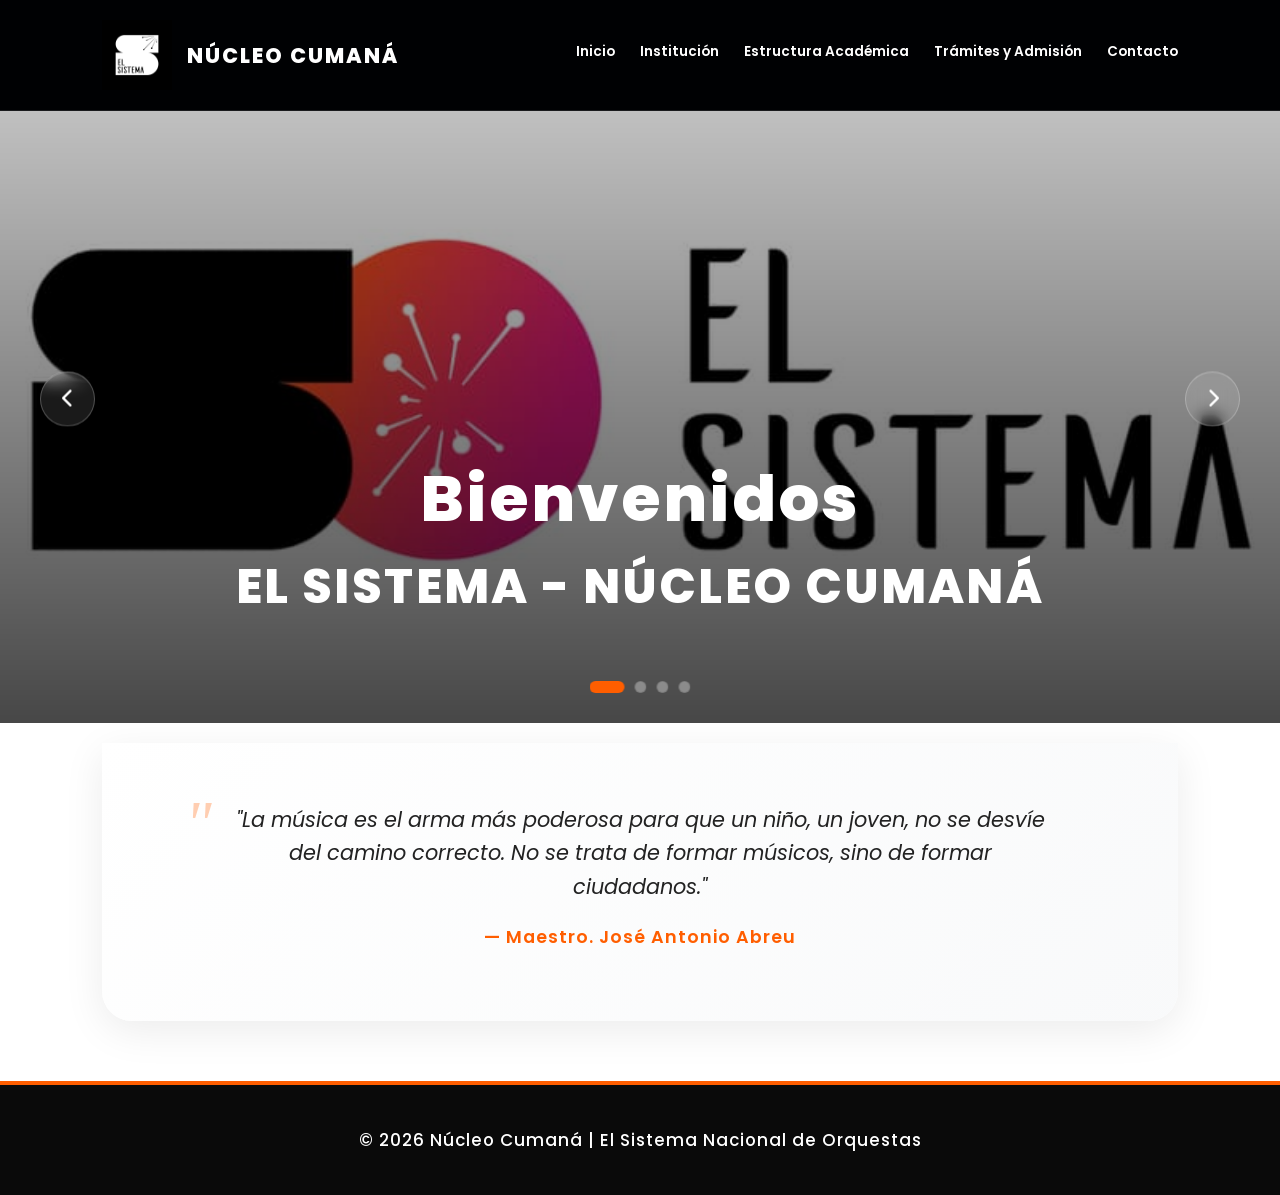
<file: PAGINA WEB NUCLEO CUMANA/index.html>
<!DOCTYPE html>
<html lang="es">

<head>
   
    <meta charset="UTF-8">
    
    <meta name="viewport" content="width=device-width, initial-scale=1.0">
    <title>El Sistema - Núcleo Cumaná</title>
    <link href="https://fonts.googleapis.com/css2?family=Poppins:wght@300;400;500;600;700;800&display=swap"
        rel="stylesheet">
    <link rel="stylesheet" href="https://cdnjs.cloudflare.com/ajax/libs/font-awesome/6.4.0/css/all.min.css">
    <link rel="stylesheet" href="style.css"
</head>
<body>

<nav class="navbar">
    <div class="logo" onclick="showSection('bienvenida', event)" style="cursor: pointer; transition: 0.3s; display: flex; align-items: center;"
        onmouseover="this.style.color='var(--acento)'" onmouseout="this.style.color='var(--blanco)'">
        <img src="logo barra.jpg" alt="Logo Barra" style="height: 70px; margin-right: 15px; display: block;">
        NÚCLEO CUMANÁ
    </div>
    <div class="menu-toggle" onclick="document.getElementById('nav-ul').classList.toggle('show')">
        <i class="fa-solid fa-bars"></i>
    </div>
   
    <ul id="nav-ul">
       
        <li>
            
            <span class="nav-item-title">Inicio</span>
            <ul class="dropdown">
                <li><span class="nav-link active" onclick="showSection('bienvenida', event)">Bienvenida</span></li>
                <li><span class="nav-link" onclick="showSection('galeria', event)">Galería</span></li>
                <li><span class="nav-link" onclick="showSection('noticias-eventos', event)">Noticias y Eventos</span></li>
            </ul>
        </li>
        <li>
            <span class="nav-item-title">Institución</span>
            <ul class="dropdown">
                <li><span class="nav-link" onclick="showSection('historia', event)">Historia</span></li>
                <li><span class="nav-link" onclick="showSection('mision-vision', event)">Misión y Visión</span></li>
            </ul>
        </li>
        <li>
            <span class="nav-item-title">Estructura Académica</span>
            <ul class="dropdown">
                <li><span class="nav-link" onclick="showSection('programas', event)">Programas</span></li>
                <li><span class="nav-link" onclick="showSection('modulos', event)">Módulos</span></li>
                <li><span class="nav-link" onclick="showSection('agrupaciones', event)">Agrupaciones</span></li>
            </ul>
        </li>
        <li>
            <span class="nav-item-title" onclick="showSection('tramites', event)">Trámites y Admisión</span>
        </li>
        <li>
            <span class="nav-item-title" onclick="showSection('contacto', event)">Contacto</span>
        </li>
    </ul>
</nav>

<div class="content-area">
    <section id="bienvenida" class="section active">
        <div class="hero-hero">
            <div class="hero-slides">
                <div class="hero-slide active" style="background-image: url('logo 2.jpeg');"></div>
                <div class="hero-slide" style="background-image: url('18.jpg');"></div>
                <div class="hero-slide" style="background-image: url('14.jpg');"></div>
                <div class="hero-slide" style="background-image: url('9.jpg');"></div>
            </div>
            <div class="hero-overlay"></div>
            <div class="hero-text">
                <h1>Bienvenidos</h1>
                <h2 style="color: #ffffff; font-size: 3rem; letter-spacing: 0.05em;">El SISTEMA - NÚCLEO CUMANÁ</h2>
            </div>
            <!-- Controles del Carrusel -->
            <div class="carousel-control prev" onclick="moveHeroSlide(-1)"><i class="fa-solid fa-chevron-left"></i></div>
            <div class="carousel-control next" onclick="moveHeroSlide(1)"><i class="fa-solid fa-chevron-right"></i></div>
            <!-- Indicadores -->
            <div class="carousel-indicators">
                <span class="indicator active" onclick="setHeroSlide(0)"></span>
                <span class="indicator" onclick="setHeroSlide(1)"></span>
                <span class="indicator" onclick="setHeroSlide(2)"></span>
                <span class="indicator" onclick="setHeroSlide(3)"></span>
            </div>
        </div>
        <div class="quote-section">
            <blockquote class="hero-quote">
                "La música es el arma más poderosa para que un niño, un joven, no se desvíe del camino correcto. No se trata de formar músicos, sino de formar ciudadanos."
                <cite>— Maestro. José Antonio Abreu</cite>
            </blockquote>
        </div>
    </section>
        <section id="galeria" class="section">
            <div style="padding: 100px 8%; text-align: center;">
                <h2>GALERÍA</h2>
                <div class="title-decorator"></div>
                <div class="grid-simple-9">
                    <div class="caja-img"><img src="1.jpeg" alt="Galería"></div>
                    <div class="caja-img"><img src="8.jpg" alt="Galería"></div>
                    <div class="caja-img"><img src="4.jpg" alt="Galería"></div>
                    <div class="caja-img"><img src="5.jpg" alt="Galería"></div>
                    <div class="caja-img"><img src="6.jpg" alt="Galería"></div>
                    <div class="caja-img"><img src="7.jpg" alt="Galería"></div>
                </div>
            </div>
        </section>

        <!-- Sección de trámites y admisión -->
        <section id="tramites" class="section">
            <!-- Contenedor con padding y centrado -->
            <div style="padding: 100px 8%; text-align: center;">
                <!-- Título de la sección -->
                <h2>TRÁMITES Y ADMISIÓN</h2>
                <!-- Decorador de título -->
                <div class="title-decorator"></div>

                <!-- Contenedor de trámites -->
                <div class="tramites-container">
                    <!-- Subtítulo de requisitos -->
                    <h3 style="text-align: center; margin-bottom: 20px;">Requisitos de Inscripción</h3>
                    <!-- Descripción de los requisitos -->
                    <p style="text-align: center; margin-bottom: 40px;">Para formalizar tu inscripción en el Núcleo
                        Cumaná, debes presentar los siguientes documentos en nuestra oficina:</p>

                    <!-- Lista de requisitos -->
                    <div class="requisitos-list">
                        <!-- Requisito 1: Cédula -->
                        <div class="requisito-card">
                            <!-- Icono de cédula -->
                            <i class="fa-solid fa-id-card"></i>
                            <!-- Texto del requisito -->
                            <p>Copia de cédula vigente del alumno y del representante (si es menor de edad).</p>
                        </div>
                        <!-- Requisito 2: Foto -->
                        <div class="requisito-card">
                            <!-- Icono de cámara -->
                            <i class="fa-solid fa-camera-retro"></i>
                            <!-- Texto del requisito -->
                            <p>Foto tipo carnet del alumno y representante.</p>
                        </div>
                        <!-- Requisito 3: RIF -->
                        <div class="requisito-card">
                            <!-- Icono de archivo -->
                            <i class="fa-solid fa-file-invoice"></i>
                            <!-- Texto del requisito -->
                            <p>RIF actualizado del representante.</p>
                        </div>
                        <!-- Requisito 4: Carta de residencia -->
                        <div class="requisito-card">
                            <!-- Icono de casa -->
                            <i class="fa-solid fa-house-user"></i>
                            <!-- Texto del requisito -->
                            <p>Carta de residencia emitida por el consejo comunal.</p>
                        </div>
                    </div>

                    <!-- Tarjeta de descarga de planilla -->
                    <div class="descarga-card">
                        <!-- Título de la tarjeta -->
                        <h3>Planilla de Inscripción</h3>
                        <!-- Descripción -->
                        <p>Descarga, imprime y completa la planilla con tus datos.</p>
                        <!-- Enlace de descarga -->
                        <a href="PLANILLA DE INSCRIPCION_041219.pdf" download="Planilla_Inscripcion_Nucleo_Cumana.pdf"
                            class="btn-dorado">
                            <!-- Icono de descarga -->
                            <i class="fa-solid fa-download" style="margin-right: 10px;"></i> Descargar Planilla
                        </a>
                    </div>
                </div>
            </div>
        </section>

        <!-- Sección de historia -->
        <section id="historia" class="section">
            <!-- Contenedor con padding y centrado -->
            <div style="padding: 100px 8%; text-align: center;">
                <!-- Título de la sección -->
                <h2>HISTORIA</h2>
                <!-- Decorador de título -->
                <div class="title-decorator"></div>
                <!-- Párrafo introductorio -->
                <p style="max-width: 800px; margin: 0 auto 50px; font-size: 1.1rem; line-height: 1.8;">
                    Impulsados por la visión del <strong>Mtro. Dr. José Antonio Abreu</strong> y guiados por la batuta
                    del <strong>Mtro. Pastor Suárez</strong>, la alegría de la música llegó a las riberas del río
                    Manzanares, esparciéndose por toda Cumaná para transformar vidas y construir un futuro de
                    excelencia.
                </p>

                <!-- Grid de tarjetas de historia -->
                <div class="history-grid">
                    <!-- Tarjeta de historia 1 -->
                    <div class="history-card">
                        <!-- Año del evento -->
                        <div class="h-year">Enero 1978</div>
                        <!-- Título del evento -->
                        <h3>Los Primeros Acordes</h3>
                        <!-- Descripción del evento -->
                        <p>El Mtro. José Antonio Abreu reúne a 150 aspirantes en el Palacio Episcopal de Cumaná,
                            seleccionando a diez talentosos músicos para formarlos como los primeros guías de enseñanza
                            del Estado Sucre.</p>
                    </div>
                    <!-- Tarjeta de historia 2 -->
                    <div class="history-card">
                        <!-- Año del evento -->
                        <div class="h-year">13 de Marzo 1978</div>
                        <!-- Título del evento -->
                        <h3>Fundación del Núcleo</h3>
                        <!-- Descripción del evento -->
                        <p>Abre sus puertas el primer núcleo del Estado Sucre en la casa natal del poeta José Antonio
                            Ramos Sucre, bajo la dirección fundadora del Mtro. Pastor Suárez.</p>
                    </div>
                    <!-- Tarjeta de historia 3 -->
                    <div class="history-card">
                        <!-- Año del evento -->
                        <div class="h-year">1 de Diciembre 1996</div>
                        <!-- Título del evento -->
                        <h3>Nace la Orquesta Infantil</h3>
                        <!-- Descripción del evento -->
                        <p>El núcleo se expande con la creación de la Orquesta Infantil, sembrando la semilla de la
                            música en las nuevas generaciones, bajo la dirección del Prof. Johnny Potella.</p>
                    </div>
                    <!-- Tarjeta de historia 4 -->
                    <div class="history-card">
                        <!-- Año del evento -->
                        <div class="h-year">Actualidad</div>
                        <!-- Título del evento -->
                        <h3>Un Legado en Crecimiento</h3>
                        <!-- Descripción del evento -->
                        <p>Bajo la dirección del Maestro Johnny Potella Williams, el Núcleo Cumaná alberga a más de
                            1.078 niños y jóvenes, proyectándose hacia nuevas iniciativas de rescate social.</p>
                    </div>
                </div>
            </div>
        </section>

        <!-- INSTITUCIÓN -> MISIÓN Y VISIÓN -->
        <section id="mision-vision" class="section">
            <div class="wix-row">
                <div class="wix-col-img"><img src="15.jpg" alt="Misión"></div>
                <div class="wix-col-text bg-white">
                    <h3>Nuestra Misión</h3>
                    <p style="text-align: justify; font-size: 0.95rem;">El Sistema Nacional de Orquestas y Coros
                        Juveniles e Infantiles de Venezuela constituye una obra social del Estado Venezolano consagrada
                        al rescate pedagógico, ocupacional y ético de la infancia y la juventud, mediante la instrucción
                        y la práctica colectiva de la música, dedicada a la capacitación, prevención y recuperación de
                        los grupos más vulnerables del país, tanto por sus características etárias como por su situación
                        socioeconómica.</p>
                </div>
            </div>
            <div class="wix-row reverse">
                <div class="wix-col-img"><img src="14.jpg" alt="Visión"></div>
                <div class="wix-col-text bg-soft">
                    <h3>Nuestra Visión</h3>
                    <p style="text-align: justify; font-size: 0.95rem;">El Sistema Nacional de Orquestas y Coros
                        Juveniles e Infantiles de Venezuela es una institución abierta a toda la sociedad, con un alto
                        concepto de excelencia musical, que contribuye al desarrollo integral del ser humano. Se vincula
                        con la comunidad a través del intercambio, la cooperación y el cultivo de valores
                        transcendentales que inciden en la transformación del niño, el joven y el entorno familiar. Se
                        cuenta con un recurso humano dirigido al logro de una meta común, con mística y gozo, formando
                        equipos multidisciplinarios altamente motivados e identificados con la Institución.</p>
                    <p style="text-align: justify; font-size: 0.95rem; margin-top: 15px;">Se reconoce al movimiento
                        orquestal como una oportunidad para el desarrollo personal en lo intelectual, en lo espiritual,
                        en lo social y en lo profesional, rescatando al niño y al joven de una juventud vacía,
                        desorientada y desviada.</p>
                </div>
            </div>
        </section>

        <!-- Sección de programas -->
        <section id="programas" class="section">
            <!-- Contenedor con padding y centrado -->
            <div style="padding: 80px 5%; text-align: center;">
                <!-- Título de la sección -->
                <h2>PROGRAMAS</h2>
                <!-- Decorador de título -->
                <div class="title-decorator"></div>
                <!-- Grid de tarjetas de programas -->
                <div class="programs-grid">
                    <!-- Tarjeta del programa académico orquestal -->
                    <div class="program-card">
                        <!-- Imagen del programa -->
                        <div class="card-img"><img src="11.jpg" alt="Programa Académico Orquestal"></div>
                        <!-- Contenido de la tarjeta -->
                        <div class="card-content">
                            <!-- Título del programa -->
                            <h3>Programa Académico Orquestal</h3>
                            <!-- Contenedor de botones -->
                            <div class="badge-container" style="margin-top: 15px;">
                                <!-- Botón para leer más -->
                                <button class="btn-wix" style="width: 100%;"
                                    onclick="showSection('detalle-orquestal', event)">Leer más</button>
                            </div>
                        </div>
                    </div>
                    <!-- Tarjeta del programa de iniciación musical -->
                    <div class="program-card">
                        <!-- Imagen del programa -->
                        <div class="card-img"><img
                                src="PIM.jpg"
                                alt="Programa de Iniciación Musical"></div>
                        <!-- Contenido de la tarjeta -->
                        <div class="card-content">
                            <!-- Título del programa -->
                            <h3>Programa de Iniciación Musical</h3>
                            <!-- Contenedor de botones -->
                            <div class="badge-container" style="margin-top: 15px;">
                                <!-- Botón para leer más -->
                                <button class="btn-wix" style="width: 100%;"
                                    onclick="showSection('detalle-iniciacion', event)">Leer más</button>
                            </div>
                        </div>
                    </div>
                    <!-- Tarjeta del programa de educación especial -->
                    <div class="program-card">
                        <!-- Imagen del programa -->
                        <div class="card-img"><img
                                src="educacion especial.jpg"
                                alt="Programa de Educación Especial"></div>
                        <!-- Contenido de la tarjeta -->
                        <div class="card-content">
                            <!-- Título del programa -->
                            <h3>Programa de Educación Especial</h3>
                            <!-- Contenedor de botones -->
                            <div class="badge-container" style="margin-top: 15px;">
                                <!-- Botón para leer más -->
                                <button class="btn-wix" style="width: 100%;"
                                    onclick="showSection('detalle-especial', event)">Leer más</button>
                            </div>
                        </div>
                    </div>
                    <!-- Tarjeta del programa académico coral -->
                    <div class="program-card">
                        <!-- Imagen del programa -->
                        <div class="card-img"><img src="13.jpg" alt="Programa Académico Coral"></div>
                        <!-- Contenido de la tarjeta -->
                        <div class="card-content">
                            <!-- Título del programa -->
                            <h3>Programa Académico Coral</h3>
                            <!-- Contenedor de botones -->
                            <div class="badge-container" style="margin-top: 15px;">
                                <!-- Botón para leer más -->
                                <button class="btn-wix" style="width: 100%;"
                                    onclick="showSection('detalle-coral', event)">Leer más</button>
                            </div>
                        </div>
                    </div>
                    <!-- Tarjeta del programa alma llanera -->
                    <div class="program-card">
                        <!-- Imagen del programa -->
                        <div class="card-img"><img
                                src="alma llanera.jpg"
                                alt="Programa Alma Llanera"></div>
                        <!-- Contenido de la tarjeta -->
                        <div class="card-content">
                            <!-- Título del programa -->
                            <h3>Programa Alma Llanera</h3>
                            <!-- Contenedor de botones -->
                            <div class="badge-container" style="margin-top: 15px;">
                                <!-- Botón para leer más -->
                                <button class="btn-wix" style="width: 100%;"
                                    onclick="showSection('detalle-llanera', event)">Leer más</button>
                            </div>
                        </div>
                    </div>
                    <!-- Tarjeta del programa simón bolívar -->
                    <div class="program-card">
                        <!-- Imagen del programa -->
                        <div class="card-img"><img
                                src="simo bolivar.jpg"
                                alt="Programa Simón Bolívar"></div>
                        <!-- Contenido de la tarjeta -->
                        <div class="card-content">
                            <!-- Título del programa -->
                            <h3>Programa Simón Bolívar</h3>
                            <!-- Contenedor de botones -->
                            <div class="badge-container" style="margin-top: 15px;">
                                <!-- Botón para leer más -->
                                <button class="btn-wix" style="width: 100%;"
                                    onclick="showSection('detalle-bolivar', event)">Leer más</button>
                            </div>
                        </div>
                    </div>
                    <!-- Tarjeta del programa de música popular -->
                    <div class="program-card">
                        <!-- Imagen del programa -->
                        <div class="card-img"><img
                                src="musica popular.jpg"
                                alt="Programa de Música Popular y otros Géneros"></div>
                        <!-- Contenido de la tarjeta -->
                        <div class="card-content">
                            <!-- Título del programa -->
                            <h3>Programa de Música Popular y otros Géneros</h3>
                            <!-- Contenedor de botones -->
                            <div class="badge-container" style="margin-top: 15px;">
                                <!-- Botón para leer más -->
                                <button class="btn-wix" style="width: 100%;"
                                    onclick="showSection('detalle-popular', event)">Leer más</button>
                            </div>
                        </div>
                    </div>
                </div>
            </div>
        </section>

        <!-- DETALLES DE PROGRAMAS -->
        <section id="detalle-orquestal" class="section">
            <div class="wix-row">
                <div class="wix-col-img"><img src="11.jpg" alt="Programa Académico Orquestal"></div>
                <div class="wix-col-text bg-white" style="border-top: 5px solid #8A1538;">
                    <h3 style="color: #8A1538; font-size: 2rem;">Programa Académico Orquestal</h3>
                    <p style="text-align: justify; font-size: 1rem; margin-top: 20px;">Basado en un proceso de
                        enseñanza-aprendizaje de la práctica colectiva e individual de la música, está dirigido a niños
                        y jóvenes guiados por docentes y directores que, además de enseñar música, forman a sus
                        estudiantes de manera integral con principios de igualdad, respeto, solidaridad, compromiso,
                        responsabilidad, trabajo en equipo y cultura de paz.</p>
                    <div style="margin: 20px 0;">
                        <span
                            style="background: rgba(138, 21, 56, 0.1); color: #8A1538; border: 1px solid rgba(138, 21, 56, 0.2); padding: 8px 16px; border-radius: 50px; font-weight: 700;">•
                            209 Integrantes</span>
                    </div>
                    <button class="btn-wix" onclick="showSection('programas', event)"
                        style="background: #8A1538; align-self: flex-start; margin-top: 30px;"><i
                            class="fa-solid fa-arrow-left"></i> Volver a Programas</button>
                </div>
            </div>
        </section>

        <section id="detalle-iniciacion" class="section">
            <div class="wix-row reverse">
                <div class="wix-col-img"><img
                        src="PIM.jpg"
                        alt="Programa de Iniciación Musical"></div>
                <div class="wix-col-text bg-soft" style="border-top: 5px solid #8B5CF6;">
                    <h3 style="color: #8B5CF6; font-size: 2rem;">Programa de Iniciación Musical</h3>
                    <p style="text-align: justify; font-size: 1rem; margin-top: 20px;">Este programa favorece el
                        acercamiento directo de niños, jóvenes y adultos al mundo orquestal y coral, respetando su fase
                        cognitivo-emocional y contribuyendo con su desarrollo de manera integral.</p>
                    <div style="margin: 20px 0;">
                        <span
                            style="background: rgba(139, 92, 246, 0.1); color: #8B5CF6; border: 1px solid rgba(139, 92, 246, 0.2); padding: 8px 16px; border-radius: 50px; font-weight: 700;">•
                            250 Integrantes</span>
                    </div>
                    <button class="btn-wix" onclick="showSection('programas', event)"
                        style="background: #8B5CF6; align-self: flex-start; margin-top: 30px;"><i
                            class="fa-solid fa-arrow-left"></i> Volver a Programas</button>
                </div>
            </div>
        </section>

        <section id="detalle-especial" class="section">
            <div class="wix-row">
                <div class="wix-col-img"><img
                        src="educacion especial.jpg"
                        alt="Programa de Educación Especial"></div>
                <div class="wix-col-text bg-white" style="border-top: 5px solid #D9008D;">
                    <h3 style="color: #D9008D; font-size: 2rem;">Programa de Educación Especial</h3>
                    <p style="text-align: justify; font-size: 1rem; margin-top: 20px;">Componente Académico
                        Organizacional de El Sistema Nacional de Orquestas y Coros Juveniles e Infantiles de Venezuela
                        “El Sistema”, que enmarcado en su modelo máximo de Inclusión, Participación y Rescate Social,
                        promueve el desarrollo sistemático y permanente de la “Práctica Orquestal y Coral” de los niños
                        y jóvenes con necesidades educativas especiales y/o discapacidad, a través de estructuras y
                        mecanismos académicos de formación, fundamentados en los principios metodológicos de la
                        “Práctica Colectiva de la Música”.</p>
                    <div style="margin: 20px 0;">
                        <span
                            style="background: rgba(217, 0, 141, 0.1); color: #D9008D; border: 1px solid rgba(217, 0, 141, 0.2); padding: 8px 16px; border-radius: 50px; font-weight: 700;">•
                            66 Integrantes</span>
                    </div>
                    <button class="btn-wix" onclick="showSection('programas', event)"
                        style="background: #D9008D; align-self: flex-start; margin-top: 30px;"><i
                            class="fa-solid fa-arrow-left"></i> Volver a Programas</button>
                </div>
            </div>
        </section>

        <section id="detalle-coral" class="section">
            <div class="wix-row reverse">
                <div class="wix-col-img"><img src="13.jpg" alt="Programa Académico Coral"></div>
                <div class="wix-col-text bg-soft" style="border-top: 5px solid #84CC16;">
                    <h3 style="color: #84CC16; font-size: 2rem;">Programa Académico Coral</h3>
                    <p style="text-align: justify; font-size: 1rem; margin-top: 20px;">Tras el reconocimiento de la
                        tradición de la práctica coral en el país y el fácil acceso en las comunidades, escuelas e
                        instituciones, El Sistema impulsa la creación del Programa Académico Coral; promoviendo la
                        incorporación de niños y jóvenes que, usando la voz como instrumento, se les abre una gama de
                        posibilidades de desarrollo individual y colectivo, contribuyendo con su crecimiento artístico,
                        humanístico e intelectual.</p>
                    <div style="margin: 20px 0;">
                        <span
                            style="background: rgba(132, 204, 22, 0.1); color: #84CC16; border: 1px solid rgba(132, 204, 22, 0.2); padding: 8px 16px; border-radius: 50px; font-weight: 700;">•
                            130 Integrantes</span>
                    </div>
                    <button class="btn-wix" onclick="showSection('programas', event)"
                        style="background: #84CC16; align-self: flex-start; margin-top: 30px;"><i
                            class="fa-solid fa-arrow-left"></i> Volver a Programas</button>
                </div>
            </div>
        </section>

        <section id="detalle-llanera" class="section">
            <div class="wix-row">
                <div class="wix-col-img"><img src="alma llanera.jpg" alt="Programa Alma Llanera"></div>
                <div class="wix-col-text bg-white" style="border-top: 5px solid #EAB308;">
                    <h3 style="color: #EAB308; font-size: 2rem;">Programa Alma Llanera</h3>
                    <p style="text-align: justify; font-size: 1rem; margin-top: 20px;">Este programa enaltece los
                        valores culturales autóctonos del país y da a conocer las costumbres propias de las regiones,
                        por medio de la ejecución de instrumentos típicos. Cuenta con la valiosa participación de
                        cultores que, junto a los docentes de El Sistema, profundizan en las estrategias de
                        enseñanza-aprendizaje de la música venezolana, lectura de partituras y promoción del enorme
                        bagaje cultural con el que cuenta nuestra nación.</p>
                    <div style="margin: 20px 0;">
                        <span
                            style="background: rgba(234, 179, 8, 0.1); color: #EAB308; border: 1px solid rgba(234, 179, 8, 0.2); padding: 8px 16px; border-radius: 50px; font-weight: 700;">•
                            153 Integrantes</span>
                    </div>
                    <button class="btn-wix" onclick="showSection('programas', event)"
                        style="background: #EAB308; align-self: flex-start; margin-top: 30px;"><i
                            class="fa-solid fa-arrow-left"></i> Volver a Programas</button>
                </div>
            </div>
        </section>

        <section id="detalle-bolivar" class="section">
            <div class="wix-row reverse">
                <div class="wix-col-img"><img
                        src="simo bolivar.jpg"
                        alt="Programa Simón Bolívar"></div>
                <div class="wix-col-text bg-soft" style="border-top: 5px solid #FF5E00;">
                    <h3 style="color: #FF5E00; font-size: 2rem;">Programa Simón Bolívar</h3>
                    <p style="text-align: justify; font-size: 1rem; margin-top: 20px;">Con el objetivo de masificar el
                        milagro de la música y expandir el impacto social de El Sistema, en 2015 nació este programa
                        dirigido principalmente a fomentar la práctica colectiva de la música en las escuelas
                        pertenecientes al subsistema de educación básica de nuestro país, con el propósito de que esta
                        población aprenda las bondades de la música y los valores que se desprenden de ella.</p>
                    <p style="text-align: justify; font-size: 1rem; margin-top: 15px;">A través de los módulos en las escuelas, la música orienta y direcciona las etapas más importantes en la vida de los niños y une a la población escolar formal con la práctica colectiva sinfónico-coral.</p>
                    <p style="text-align: justify; font-size: 1rem; margin-top: 15px;">Este modelo de formación pedagógico-musical se imparte en cientos de escuelas y liceos del país, donde los profesores de El Sistema hacen del trabajo en equipo, la tolerancia y el respeto, un ejercicio cotidiano en la convivencia de los estudiantes.</p>
                    <div style="margin: 20px 0;">
                        <span
                            style="background: rgba(255, 94, 0, 0.1); color: #FF5E00; border: 1px solid rgba(255, 94, 0, 0.2); padding: 8px 16px; border-radius: 50px; font-weight: 700;">•
                            33.850 Integrantes</span>
                    </div>
                    <button class="btn-wix" onclick="showSection('programas', event)"
                        style="background: #FF5E00; align-self: flex-start; margin-top: 30px;"><i
                            class="fa-solid fa-arrow-left"></i> Volver a Programas</button>
                </div>
            </div>
        </section>

        <!-- Sección de detalle del programa de música popular -->
        <section id="detalle-popular" class="section">
            <!-- Contenedor en fila con imagen y texto -->
            <div class="wix-row">
                <!-- Columna de imagen -->
                <div class="wix-col-img"><img
                        src="musica popular.jpg"
                        alt="Programa de Música Popular y otros Géneros"></div>
                <!-- Columna de texto con fondo blanco -->
                <div class="wix-col-text bg-white" style="border-top: 5px solid #E3001B;">
                    <!-- Título del programa -->
                    <h3 style="color: #E3001B; font-size: 2rem;">Programa de Música Popular y otros Géneros</h3>
                    <!-- Descripción del programa -->
                    <p style="text-align: justify; font-size: 1rem; margin-top: 20px;">Este es uno de los grandes
                        alcances desde el punto de vista musical y académico de la institución, al ofrecer expansión y
                        proyección a una amplia gama de ritmos y géneros. Contribuye con la consolidación de bandas de
                        jazz, rock sinfónico, música afroamericana, latinoamericana y caribeña.</p>
                    <!-- Número de integrantes -->
                    <div style="margin: 20px 0;">
                        <span
                            style="background: rgba(227, 0, 27, 0.1); color: #E3001B; border: 1px solid rgba(227, 0, 27, 0.2); padding: 8px 16px; border-radius: 50px; font-weight: 700;">•
                            122 Integrantes</span>
                    </div>
                    <!-- Botón para volver a programas -->
                    <button class="btn-wix" onclick="showSection('programas', event)"
                        style="background: #E3001B; align-self: flex-start; margin-top: 30px;"><i
                            class="fa-solid fa-arrow-left"></i> Volver a Programas</button>
                </div>
            </div>
        </section>

        <!-- Sección de módulos -->
        <section id="modulos" class="section">
            <!-- Contenedor centrado sin imagen -->
            <div style="padding: 100px 8%; text-align: center;">
                <span style="letter-spacing: 3px; color: var(--primario); font-weight: 800; margin-bottom: 18px; display: inline-block;">MÓDULOS CERTIFICADOS</span>
                <h2>Módulos certificados en el Núcleo Cumaná</h2>
                <p style="max-width: 800px; margin: 0 auto 30px; font-size: 1.1rem; line-height: 1.8;">
                    61 instituciones educativas y fundaciones participan en el Programa Simón Bolívar (PSB), llevando la educación musical directamente a las escuelas y liceos de la región.
                </p>
                <div class="modulos-badge" style="margin-bottom: 40px;">61 instituciones certificadas</div>

                <div class="modulos-definicion" style="margin-bottom: 50px;">
                    <h3>¿Qué es un Módulo?</h3>
                    <p>Un módulo es una unidad independiente que forma parte de un conjunto mayor, utilizada para estructurar, organizar o medir en diversos campos. En El Sistema de Orquestas, un módulo P.S.B. (Programa Simón Bolívar) es la unidad donde un formador lleva educación musical a las diferentes instituciones participantes.</p>
                    <p>Los «Módulos» del PSB son las escuelas, liceos y centros educativos donde los profesores de El Sistema imparten enseñanza musical de manera regular y sistemática.</p>
                </div>

                <div class="modulos-puntos">
                    <div class="modulo-card">
                        <h4>Objetivo</h4>
                        <p>Masificar la práctica musical y transmitir valores ciudadanos como trabajo en equipo, tolerancia y respeto en el entorno escolar.</p>
                    </div>
                    <div class="modulo-card">
                        <h4>Alcance</h4>
                        <p>Funciona en cientos de escuelas y liceos del país. En Cumaná atiende a más de 34.429 niños en 61 escuelas y fundaciones.</p>
                    </div>
                    <div class="modulo-card">
                        <h4>Enseñanza</h4>
                        <p>Se imparte práctica coral, lenguaje musical y ejecución de instrumentos, con especial énfasis en el cuatro venezolano.</p>
                    </div>
                    <div class="modulo-card">
                        <h4>Integración</h4>
                        <p>El PSB forma parte de la estructura pedagógica de El Sistema, sumando sus actividades a las de los núcleos tradicionales y facilitando acceso sin audiciones previas.</p>
                    </div>
                </div>
            </div>
        </section>

        <!-- Sección de agrupaciones -->
        <section id="agrupaciones" class="section">
            <!-- Contenedor con padding y centrado -->
            <div style="padding: 100px 8%; text-align: center;">
                <!-- Subtítulo -->
                <p style="letter-spacing: 3px; color: var(--primario); font-weight: 800; margin-bottom: 20px;">NUESTRO TALENTO</p>
                <!-- Título de la sección -->
                <h2>AGRUPACIONES POR PROGRAMA</h2>
                <!-- Decorador de título -->
                <div class="title-decorator"></div>

                <!-- CATEGORÍA: Programa Orquestal -->
                <div class="agrupaciones-programa-container">
                    <h3 class="agrupaciones-programa-title color-orquestal">Programa Orquestal</h3>
                    <div class="agrupaciones-grid">
                        <!-- Escuela de piano -->
                        <div class="agrupacion-card orquestal">
                            <div class="agrupacion-img-container">

                                <img src="piano.jpeg" alt="Escuela de piano">
                            </div>
                            <div class="agrupacion-info bg-orquestal">
                                <h4>Escuela de piano</h4>
                            </div>
                        </div>
<!-- Orquesta Pre Infantil -->
<div class="agrupacion-card orquestal">
    <div class="agrupacion-img-container">
        <img src="pre.jpg" alt="Orquesta Pre Infantil">
    </div>
    <div class="agrupacion-info bg-orquestal">
        <h4>Orquesta Pre Infantil</h4>
    </div>
</div>
<!-- Orquesta Infantil -->
                        <div class="agrupacion-card orquestal">
                            <div class="agrupacion-img-container">

                                <img src="infantil.jpg" alt="Orquesta Infantil">
                            </div>
                            <div class="agrupacion-info bg-orquestal">
                                <h4>Orquesta Infantil</h4>
                            </div>
                        </div>

                        <!-- Orquesta Juvenil -->
                        <div class="agrupacion-card orquestal">
                            <div class="agrupacion-img-container">

                                <img src="17.jpg" alt="Orquesta Juvenil">
                            </div>
                            <div class="agrupacion-info bg-orquestal">
                                <h4>Orquesta Juvenil</h4>
                            </div>
                        </div>
                    </div>
                </div>

                <!-- CATEGORÍA: Programa Coral -->
                <div class="agrupaciones-programa-container">
                    <h3 class="agrupaciones-programa-title color-coral">Programa Coral</h3>
                    <div class="agrupaciones-grid">
                        <!-- Coro Sinfónico Infantil "Miriam Williams" -->
                        <div class="agrupacion-card coral">
                            <div class="agrupacion-img-container">

                                <img src="coro infantil.jpg" alt="Coro Sinfónico Infantil Miriam Williams">
                            </div>
                            <div class="agrupacion-info bg-coral">
                                <h4>Coro Sinfónico Infantil "Miriam Williams"</h4>
                            </div>
                        </div>

                        <!-- Coro Sinfónico Juvenil "Luis Eduardo Jimenez" -->
                        <div class="agrupacion-card coral">
                            <div class="agrupacion-img-container">

                                <img src="coro juvenil.jpg" alt="Coro Sinfónico Juvenil Luis Eduardo Jimenez">
                            </div>
                            <div class="agrupacion-info bg-coral">
                                <h4>Coro Sinfónico Juvenil "Luis Eduardo Jimenez"</h4>
                            </div>
                        </div>

                        <!-- Coro FIAM -->
                        <div class="agrupacion-card coral">
                            <div class="agrupacion-img-container">

                                <img src="10.jpg" alt="Coro FIAM">
                            </div>
                            <div class="agrupacion-info bg-coral">
                                <h4>Coro FIAM</h4>
                            </div>
                        </div>
                    </div>
                </div>

                <!-- CATEGORÍA: Programa Alma Llanera -->
                <div class="agrupaciones-programa-container">
                    <h3 class="agrupaciones-programa-title color-llanera">Programa Alma Llanera</h3>
                    <div class="agrupaciones-grid">
                        <!-- Orquesta Alma Llanera Pre Infantil "Miguel Velasquez" -->
                        <div class="agrupacion-card llanera">
                            <div class="agrupacion-img-container">

                                <img src="2.jpeg" alt="Orquesta Alma Llanera Pre Infantil Miguel Velasquez">
                            </div>
                            <div class="agrupacion-info bg-llanera">
                                <h4>Orquesta Alma Llanera Pre Infantil "Miguel Velasquez"</h4>
                            </div>
                        </div>

                        <!-- Orquesta Alma Llanera Infantil "Remigio Morochito Fuentes" -->
                        <div class="agrupacion-card llanera">
                            <div class="agrupacion-img-container">

                                <img src="alma llanera agrupacion.png" alt="Orquesta Alma Llanera Infantil Remigio Morochito Fuentes">
                            </div>
                            <div class="agrupacion-info bg-llanera">
                                <h4>Orquesta Alma Llanera Infantil "Remigio Morochito Fuentes"</h4>
                            </div>
                        </div>

                        <!-- Orquesta Alma Llanera Juvenil "Maria Rodriguez" -->
                        <div class="agrupacion-card llanera">
                            <div class="agrupacion-img-container">

                                <img src="alma llanera mil.jpeg" alt="Orquesta Alma Llanera Juvenil Maria Rodriguez">
                            </div>
                            <div class="agrupacion-info bg-llanera">
                                <h4>Orquesta Alma Llanera Juvenil "Maria Rodriguez"</h4>
                            </div>
                        </div>
                    </div>
                </div>
                <!-- CATEGORÍA: Programa Música Popular y otros géneros -->
                <div class="agrupaciones-programa-container">
                    <h3 class="agrupaciones-programa-title color-popular">Programa Música Popular y otros géneros</h3>
                    <div class="agrupaciones-grid">
                        <!-- Orquesta Latino Caribeña -->
                        <div class="agrupacion-card popular">
                            <div class="agrupacion-img-container">

                                <img src="3.jpeg" alt="Orquesta Latino Caribeña">
                            </div>
                            <div class="agrupacion-info bg-popular">
                                <h4>Orquesta Latino Caribeña</h4>
                            </div>
                        </div>

                        <!-- Banda de Jazz -->
                        <div class="agrupacion-card popular">
                            <div class="agrupacion-img-container">

                                <img src="Jazz-7.jpeg" alt="Banda de Jazz">
                            </div>
                            <div class="agrupacion-info bg-popular">
                                <h4>Banda de Jazz</h4>
                            </div>
                        </div>
                    </div>
                </div>

            </div>
        </section>

        <!-- Sección de contacto unificada -->
        <section id="contacto" class="section">
            <!-- Contenedor con padding y centrado -->
            <div style="padding: 100px 8% 40px; text-align: center;">
                <!-- Título de la sección -->
                <h2>DIRECCIÓN Y CONTACTO</h2>
                <!-- Decorador de título -->
                <div class="title-decorator"></div>

                <!-- Grid de información de contacto -->
                <div class="contacto-grid">
                    <!-- Item de ubicación -->
                    <div class="contacto-item">
                        <!-- Icono de ubicación -->
                        <i class="fa-solid fa-map-location-dot"></i>
                        <!-- Título del item -->
                        <h3>Ubicación</h3>
                        <!-- Descripción -->
                        <p>Concha Acústica del Parque Guaiquerí, Cumaná - Estado Sucre.</p>
                    </div>
                    <!-- Item de teléfono -->
                    <div class="contacto-item">
                        <!-- Icono de teléfono -->
                        <i class="fa-solid fa-phone"></i>
                        <!-- Título del item -->
                        <h3>Teléfono</h3>
                        <!-- Descripción -->
                        <p>+58 293 123 4567<br>Lunes a Viernes, 8am - 5pm</p>
                    </div>
                    <!-- Item de correo -->
                    <div class="contacto-item">
                        <!-- Icono de correo -->
                        <i class="fa-solid fa-envelope"></i>
                        <!-- Título del item -->
                        <h3>Correo</h3>
                        <!-- Descripción -->
                        <p>info@nucleocumana.org</p>
                    </div>
                </div>
            </div>

            <!-- Contenedor con padding, centrado y fondo oscuro (Redes Sociales) -->
            <div style="padding: 60px 8% 100px; text-align: center; background-color: var(--oscuro); color: var(--blanco);">
                <!-- Título de la sección -->
                <h2 style="color: var(--blanco);">SÍGUENOS EN NUESTRAS REDES</h2>
                <!-- Decorador de título -->
                <div class="title-decorator"></div>
                <!-- Descripción -->
                <p style="color: #ccc;">Mantente al día con nuestros conciertos, audiciones y noticias destacadas.</p>

                <!-- Enlaces a redes sociales -->
                <div class="social-links">
                    <!-- Enlace a Instagram -->
                    <a href="https://www.instagram.com/elsistemaensucre?igsh=MXV1dDNua3ZzbjlxZg=="><i class="fa-brands fa-instagram"></i></a>
                </div>
            </div>
        </section>

        <!-- Sección de noticias y eventos -->
        <section id="noticias-eventos" class="section">
            <!-- Contenedor con padding y centrado -->
            <div style="padding: 100px 8%; text-align: center;">
                <!-- Título de la sección -->
                <h2>NOTICIAS Y EVENTOS</h2>
                <!-- Decorador de título -->
                <div class="title-decorator"></div>
                <!-- Texto introductorio -->
                <p style="max-width: 850px; margin: 0 auto 40px; font-size: 1.05rem; color: #444;">
                    Entérate de las novedades del Núcleo Cumaná, acompáñanos en los próximos conciertos y actividades culturales.
                </p>

                <!-- Grid de noticias y eventos -->
                <div class="noticias-grid">
                    <article class="evento-card">
                        <div class="evento-img">
                            <img src="jorge.jfif" alt="Convocatoria abierta a todo el pueblo cumanés">
                        </div>
                        <div class="evento-info">
                            <span class="evento-badge">Noticias</span>
                            <h3>Maestro Jorge Glem en Cumaná</h3>
                            <p>El Programa Alma Llanera del Núcleo Cumaná fue escenario de una enriquecedora Masterclass a cargo del reconocido cuatrista Jorge Glem. El evento, realizado en el nivel terraza del C.C. Traki, convocó a una nutrida asistencia de estudiantes y músicos de nuestra institución, quienes compartieron una jornada de aprendizaje técnico y musical sin precedentes.</p>
                        </div>
                    </article>
                    <article class="evento-card">
                        <div class="evento-img">
                            <img src="master class.jpeg" alt="Concierto juvenil">
                        </div>
                        <div class="evento-info">
                            <span class="evento-badge">Evento</span>
                            <h3>Master Class con el maestro Jorge Glem</h3>
                            <p>¡No te pierdas la espectacular Masterclass con el maestro Jorge Glem este viernes 29 de mayo a las 9:30 am en la terraza del C.C. Traki, organizada por el Programa Alma Llanera del Núcleo Cumaná!</p>
                        </div>
                    </article>
                    <article class="evento-card">
                        <div class="evento-img">
                            <img src="master class general.jpeg" alt="Taller musical gratuito">
                        </div>
                        <div class="evento-info">
                            <span class="evento-badge">Taller</span>
                            <h3>Taller de formación musical con el Maestro Jorge Glem</h3>
                            <p>El Núcleo Cumaná de El Sistema Nacional de Orquestas fue sede de una inolvidable Masterclass junto al cuatrista Jorge Glem, jornada que contó con una masiva participación de la comunidad académica</p>
                        </div>
                </div>
            </div>
        </section>

    <!-- Pie de página -->
    <footer>
        <!-- Texto de copyright -->
        <p>&copy; 2026 Núcleo Cumaná | El Sistema Nacional de Orquestas</p>
    </footer>

    <!-- Botón flotante para volver arriba -->
    <div id="btn-volver-arriba" onclick="window.scrollTo({top: 0, behavior: 'smooth'})"
        style="position: fixed; bottom: 30px; right: 30px; background: var(--primario); color: var(--blanco); width: 50px; height: 50px; border-radius: 50%; display: flex; justify-content: center; align-items: center; cursor: pointer; box-shadow: var(--sombra-fuerte); z-index: 1000; transition: all 0.3s ease; opacity: 0; pointer-events: none; font-size: 1.2rem;">
        <!-- Icono de flecha hacia arriba -->
        <i class="fa-solid fa-arrow-up"></i>
    </div>

    <!-- Script JavaScript para funcionalidad de la página -->
    <script>
        // Funcionalidad del Carrusel de Bienvenida (Hero Section)
        let currentHeroSlide = 0;
        const heroSlides = document.querySelectorAll('.hero-slide');
        const heroIndicators = document.querySelectorAll('.indicator');
        let heroCarouselInterval;

        function showHeroSlide(index) {
            if (!heroSlides.length) return;
            if (index >= heroSlides.length) {
                currentHeroSlide = 0;
            } else if (index < 0) {
                currentHeroSlide = heroSlides.length - 1;
            } else {
                currentHeroSlide = index;
            }

            heroSlides.forEach((slide, idx) => {
                if (idx === currentHeroSlide) {
                    slide.classList.add('active');
                } else {
                    slide.classList.remove('active');
                }
            });

            heroIndicators.forEach((indicator, idx) => {
                if (idx === currentHeroSlide) {
                    indicator.classList.add('active');
                } else {
                    indicator.classList.remove('active');
                }
            });
        }

        function moveHeroSlide(step) {
            showHeroSlide(currentHeroSlide + step);
            resetHeroCarouselTimer();
        }

        function setHeroSlide(index) {
            showHeroSlide(index);
            resetHeroCarouselTimer();
        }

        function startHeroCarouselTimer() {
            heroCarouselInterval = setInterval(() => {
                showHeroSlide(currentHeroSlide + 1);
            }, 5000);
        }

        function resetHeroCarouselTimer() {
            clearInterval(heroCarouselInterval);
            startHeroCarouselTimer();
        }

        startHeroCarouselTimer();

        // Función para mostrar una sección específica
        function showSection(sectionId, e) {
            // Prevenir el comportamiento por defecto si es un enlace
            if (e) e.preventDefault();

            // Ocultar todas las secciones removiendo la clase 'active'
            document.querySelectorAll('.section').forEach(sec => sec.classList.remove('active'));
            // Desactivar todos los enlaces de navegación
            document.querySelectorAll('.nav-link').forEach(link => link.classList.remove('active'));

            // Mostrar la sección seleccionada agregando la clase 'active'
            document.getElementById(sectionId).classList.add('active');

            // Activar el enlace correspondiente si fue clicado
            if (e && e.target.classList.contains('nav-link')) {
                e.target.classList.add('active');
            }

            // Ocultar el menú móvil si está abierto
            document.getElementById('nav-ul').classList.remove('show');

            // Desplazar la página hacia arriba suavemente
            window.scrollTo({ top: 0, behavior: 'smooth' });
        }

        // Event listener para los títulos de navegación en móvil
        document.querySelectorAll('.nav-item-title').forEach(title => {
            title.addEventListener('click', function (e) {
                // Solo en dispositivos móviles (ancho <= 768px) y si el elemento li contiene un dropdown
                if (window.innerWidth <= 768 && this.parentElement.querySelector('.dropdown')) {
                    // Obtener el elemento padre (li)
                    const li = this.parentElement;
                    // Verificar si ya está abierto
                    const isOpen = li.classList.contains('mobile-open');
                    
                    // Cerrar otros submenús abiertos
                    document.querySelectorAll('.navbar ul li').forEach(item => item.classList.remove('mobile-open'));
                    
                    // Si no estaba abierto, abrirlo
                    if (!isOpen) {
                        li.classList.add('mobile-open');
                    }
                }
            });
        });

        // Event listener para el botón flotante de volver arriba
        window.addEventListener('scroll', function () {
            // Obtener el botón
            const btn = document.getElementById('btn-volver-arriba');
            // Si el scroll es mayor a 300px, mostrar el botón
            if (window.scrollY > 300) {
                btn.style.opacity = '1';
                btn.style.pointerEvents = 'auto';
                btn.style.transform = 'translateY(0)';
            } else {
                // Ocultar el botón
                btn.style.opacity = '0';
                btn.style.pointerEvents = 'none';
                btn.style.transform = 'translateY(10px)';
            }
        });
    </script>
</body>

</html>
</file>
<file: style.css>
/* Importa la fuente Poppins desde Google Fonts con varios pesos para usar en el sitio */
@import url('https://fonts.googleapis.com/css2?family=Poppins:wght@300;400;500;600;700;800&display=swap');

/* Define variables CSS personalizadas para colores, gradientes y sombras usados en todo el sitio */
:root {
    /* Color primario: naranja vibrante tomado del logo */
    --primario: #FF5E00;
    /* Color secundario: rosa/magenta tomado del logo */
    --secundario: #E50050;
    /* Color de acento: naranja para detalles */
    --acento: #FF5E00;
    /* Color rosa, alias del secundario */
    --rosa: #E50050;
    /* Color oscuro: negro tomado del logo */
    --oscuro: #0A0A0A;
    /* Color blanco puro */
    --blanco: #FFFFFF;
    /* Color de fondo gris: blanco puro para coincidir con el logo */
    --gris-fondo: #FFFFFF;
    /* Color azul suave: fondo cálido muy suave */
    --azul-suave: #F8F9FA;
    /* Color de texto: gris oscuro para legibilidad */
    --texto: #222222;
    /* Gradiente 1: gradiente lineal de naranja a rosa */
    --gradiente-1: linear-gradient(135deg, #FF5E00, #E50050);
    /* Gradiente 2: gradiente lineal de rosa a naranja */
    --gradiente-2: linear-gradient(135deg, #E50050, #FF5E00);
    /* Sombra suave: sombra con opacidad baja */
    --sombra-suave: 0 10px 25px rgba(0, 0, 0, 0.05);
    /* Sombra fuerte: sombra con opacidad media */
    --sombra-fuerte: 0 20px 40px rgba(255, 94, 0, 0.2);
}

/* Selector universal: resetea márgenes, paddings, usa box-sizing border-box y establece fuente Poppins para todos los elementos */
* {
    /* Elimina márgenes por defecto */
    margin: 0;
    /* Elimina paddings por defecto */
    padding: 0;
    /* Incluye padding y border en el ancho/alto total */
    box-sizing: border-box;
    /* Establece la fuente Poppins para todo el documento */
    font-family: 'Poppins', sans-serif;
}

/* Estilos para el cuerpo de la página */
body {
    /* Color de fondo usando variable gris-fondo */
    background-color: var(--gris-fondo);
    /* Color de texto usando variable texto */
    color: var(--texto);
    /* Oculta desbordamiento horizontal */
    overflow-x: hidden;
    /* Posición relativa para posicionamiento de hijos */
    position: relative;
}

/* Comentario: Fondo sólido sin animación (posiblemente para futuras referencias) */

/* --- NAVBAR ESTILO DINÁMICO --- */
/* Estilos para la barra de navegación */
.navbar {
    /* Fondo negro casi puro con blur de fondo */
    background: rgb(0, 1, 3);
    /* Filtro de fondo blur para efecto glassmorphism */
    backdrop-filter: blur(12px);
    /* Prefijo webkit para compatibilidad */
    -webkit-backdrop-filter: blur(12px);
    /* Display flex para alinear elementos */
    display: flex;
    /* Espacia elementos entre sí */
    justify-content: space-between;
    /* Centra verticalmente */
    align-items: center;
    /* Padding interno: 20px arriba/abajo, 8% izquierda/derecha */
    padding: 20px 8%;
    /* Posición fija en la parte superior */
    position: fixed;
    /* Ancho completo */
    width: 100%;
    /* Pegado arriba */
    top: 0;
    /* Z-index alto para estar sobre otros elementos */
    z-index: 1000;
    /* Borde inferior sutil blanco translúcido */
    border-bottom: 1px solid rgba(255, 255, 255, 0.1);
}

/* Estilos para el logo en la navbar */
.logo {
    /* Color blanco */
    color: var(--blanco);
    /* Peso de fuente extra bold */
    font-weight: 800;
    /* Espaciado entre letras */
    letter-spacing: 2px;
    /* Tamaño de fuente 1.3rem */
    font-size: 1.3rem;
}

/* Estilos para la lista ul dentro de navbar */
.navbar ul {
    /* Display flex para elementos en línea */
    display: flex;
    /* Elimina estilo de lista */
    list-style: none;
    /* Margen cero */
    margin: 0;
    /* Padding cero */
    padding: 0;
}

/* Estilos para cada li en la navbar ul */
.navbar ul li {
    /* Margen izquierdo de 25px */
    margin-left: 25px;
    /* Posición relativa para dropdown */
    position: relative;
    /* Padding inferior de 10px */
    padding-bottom: 10px;
}

/* Estilos para los títulos de elementos de navegación */
.nav-item-title {
    /* Color blanco */
    color: var(--blanco);
    /* Tamaño de fuente 0.85rem */
    font-size: 0.85rem;
    /* Peso de fuente semi-bold */
    font-weight: 600;
    /* Cursor pointer para indicar clickeable */
    cursor: pointer;
    /* Transición suave de 0.3s */
    transition: 0.3s ease;
    /* Display inline-block */
    display: inline-block;
}

/* Estilos hover para nav-item-title */
.nav-item-title:hover {
    /* Cambia color a acento (naranja) */
    color: var(--acento);
    /* Mueve ligeramente hacia arriba */
    transform: translateY(-2px);
    /* Fondo transparente para quitar cualquier fondo blanco */
    background: transparent;
}

/* Dropdown - Estilos para el menú desplegable */
.dropdown {
    /* Posición absoluta */
    position: absolute;
    /* Arriba al 100% del padre */
    top: 100%;
    /* Izquierda centrada */
    left: 50%;
    /* Transforma para centrar */
    transform: translateX(-50%) translateY(20px);
    /* Fondo blanco */
    background: var(--blanco);
    /* Ancho mínimo 220px */
    min-width: 220px;
    /* Sombra suave */
    box-shadow: 0 15px 35px rgba(0, 0, 0, 0.1);
    /* Bordes redondeados */
    border-radius: 12px;
    /* Opacidad inicial 0 (oculto) */
    opacity: 0;
    /* Visibilidad hidden */
    visibility: hidden;
    /* Transición suave */
    transition: all 0.3s cubic-bezier(0.25, 0.8, 0.25, 1);
    /* Display flex columna */
    display: flex;
    /* Dirección flex columna */
    flex-direction: column;
    /* Padding interno 15px arriba/abajo, 0 izquierda/derecha */
    padding: 15px 0;
    /* Z-index alto */
    z-index: 1001;
    /* Oculta desbordamiento */
    overflow: hidden;
}

/* Estilos para mostrar dropdown al hover del li padre */
.navbar ul li:hover .dropdown {
    /* Opacidad 1 (visible) */
    opacity: 1;
    /* Visibilidad visible */
    visibility: visible;
    /* Transforma a posición normal */
    transform: translateX(-50%) translateY(0);
}

/* Estilos para enlaces dentro del dropdown */
.nav-link {
    /* Display block */
    display: block;
    /* Padding 12px arriba/abajo, 25px izquierda/derecha */
    padding: 12px 25px;
    /* Color de texto */
    color: var(--texto);
    /* Sin decoración de texto */
    text-decoration: none;
    /* Tamaño de fuente 0.85rem */
    font-size: 0.85rem;
    /* Peso de fuente medium */
    font-weight: 500;
    /* Transición 0.3s */
    transition: 0.3s;
    /* Cursor pointer */
    cursor: pointer;
    /* Alineación izquierda */
    text-align: left;
    /* Posición relativa para pseudo-elementos */
    position: relative;
}

/* Estilos hover y active para nav-link */
.nav-link:hover,
.nav-link.active {
    /* Color primario */
    color: var(--primario);
    /* Padding izquierdo aumentado */
    padding-left: 30px;
}

/* Pseudo-elemento ::before para nav-link */
.nav-link::before {
    /* Contenido vacío */
    content: '';
    /* Posición absoluta */
    position: absolute;
    /* Izquierda 0 */
    left: 0;
    /* Arriba 0 */
    top: 0;
    /* Altura 100% */
    height: 100%;
    /* Ancho 4px */
    width: 4px;
    /* Fondo gradiente */
    background: var(--gradiente-1);
    /* Escala Y inicial 0 (oculto) */
    transform: scaleY(0);
    /* Transición 0.3s */
    transition: 0.3s;
}

/* Estilos para mostrar ::before en hover y active */
.nav-link:hover::before,
.nav-link.active::before {
    /* Escala Y a 1 (visible) */
    transform: scaleY(1);
}

/* --- SISTEMA DE SECCIONES --- */
/* Estilos para el área de contenido principal */
.content-area {
    /* Margen superior de 75px para compensar navbar fija */
    margin-top: 75px;
    /* Altura mínima: 100vh menos 75px */
    min-height: calc(100vh - 75px);
}

/* Estilos para secciones individuales */
.section {
    /* Oculta por defecto */
    display: none;
    /* Animación de entrada */
    animation: slideUpFade 0.6s cubic-bezier(0.16, 1, 0.3, 1);
}

/* Estilos para sección activa */
.section.active {
    /* Muestra la sección */
    display: block;
}

.hero-hero {
    position: relative;
    width: 100%;
    min-height: 72vh;
    max-height: 780px;
    display: flex;
    align-items: flex-end;
    justify-content: center;
    padding: 0 8% 80px;
    margin-bottom: 40px;
    overflow: hidden; /* Evita que las diapositivas se desborden */
}

.hero-hero::before {
    content: "";
    position: absolute;
    inset: 0;
    background: linear-gradient(180deg, rgba(0, 0, 0, 0.22) 0%, rgba(0, 0, 0, 0.72) 100%);
    z-index: 1; /* Asegura que cubra las imágenes de fondo */
    pointer-events: none;
}

.hero-text {
    position: relative;
    z-index: 2; /* Por encima del degradado y controles */
    max-width: 900px;
    text-align: center;
    color: #FFFFFF;
}

/* --- ESTILOS DEL CARRUSEL DE BIENVENIDA --- */
.hero-slides {
    position: absolute;
    inset: 0;
    width: 100%;
    height: 100%;
    z-index: 0;
}

.hero-slide {
    position: absolute;
    inset: 0;
    width: 100%;
    height: 100%;
    background-size: cover;
    background-position: center;
    background-repeat: no-repeat;
    opacity: 0;
    transition: opacity 1.2s ease-in-out; /* Transición premium súper fluida */
}

.hero-slide.active {
    opacity: 1;
}

/* Controles manuales del carrusel */
.carousel-control {
    position: absolute;
    top: 50%;
    transform: translateY(-50%);
    width: 55px;
    height: 55px;
    background: rgba(255, 255, 255, 0.1);
    backdrop-filter: blur(8px);
    -webkit-backdrop-filter: blur(8px);
    border: 1px solid rgba(255, 255, 255, 0.25);
    color: var(--blanco);
    border-radius: 50%;
    display: flex;
    align-items: center;
    justify-content: center;
    cursor: pointer;
    z-index: 3; /* Por encima del texto y el overlay */
    transition: all 0.3s cubic-bezier(0.4, 0, 0.2, 1);
    font-size: 1.2rem;
}

.carousel-control:hover {
    background: var(--primario);
    color: var(--blanco);
    border-color: transparent;
    box-shadow: 0 0 20px rgba(255, 94, 0, 0.4);
    transform: translateY(-50%) scale(1.1);
}

.carousel-control:active {
    transform: translateY(-50%) scale(0.95);
}

.carousel-control.prev {
    left: 40px;
}

.carousel-control.next {
    right: 40px;
}

/* Indicadores visuales de posición */
.carousel-indicators {
    position: absolute;
    bottom: 30px;
    left: 50%;
    transform: translateX(-50%);
    display: flex;
    gap: 10px;
    z-index: 3;
}

.indicator {
    width: 12px;
    height: 12px;
    border-radius: 50%;
    background: rgba(255, 255, 255, 0.35);
    backdrop-filter: blur(4px);
    -webkit-backdrop-filter: blur(4px);
    cursor: pointer;
    transition: all 0.3s cubic-bezier(0.4, 0, 0.2, 1);
    border: 1px solid rgba(0, 0, 0, 0.1);
}

.indicator:hover {
    background: rgba(255, 255, 255, 0.7);
}

.indicator.active {
    background: var(--primario);
    width: 35px; /* Estilo píldora expandida moderna */
    border-radius: 6px;
    border-color: transparent;
}

/* Responsividad de los controles del carrusel */
@media (max-width: 768px) {
    .carousel-control {
        width: 44px;
        height: 44px;
        font-size: 1rem;
    }
    .carousel-control.prev {
        left: 15px;
    }
    .carousel-control.next {
        right: 15px;
    }
    .carousel-indicators {
        bottom: 20px;
    }
}

.hero-eyebrow {
    margin: 0 0 18px;
    font-size: 0.85rem;
    letter-spacing: 4px;
    text-transform: uppercase;
    font-weight: 700;
    opacity: 0.95;
}

.hero-text h1 {
    margin: 0 0 20px;
    font-size: clamp(3rem, 5vw, 5rem);
    line-height: 1.02;
    font-weight: 800;
    letter-spacing: 2px;
    color: #FFFFFF;
}

.hero-text p {
    margin: 0 auto;
    max-width: 760px;
    font-size: 1.05rem;
    line-height: 1.8;
    color: rgba(255, 255, 255, 0.92);
}

.hero-grid {
    display: grid;
    grid-template-columns: repeat(auto-fit, minmax(200px, 1fr));
    gap: 20px;
    padding: 0 8%;
    margin-bottom: 60px;
}

.hero-grid img {
    width: 100%;
    height: 280px;
    object-fit: cover;
    border-radius: 15px;
    box-shadow: var(--sombra-suave);
}

/* Estilos para la sección de cita en la bienvenida */
.quote-section {
    padding: 40px 8% 50px;
    text-align: center;
    background: linear-gradient(135deg, rgba(255, 255, 255, 0.95) 0%, rgba(248, 249, 250, 0.95) 100%);
    backdrop-filter: blur(10px);
    border-radius: 0 0 30px 30px;
    margin: -20px 8% 0;
    box-shadow: 0 10px 40px rgba(0, 0, 0, 0.08);
}

.hero-quote {
    margin: 0 auto;
    max-width: 900px;
    font-size: 1.3rem;
    line-height: 1.6;
    font-weight: 400;
    color: var(--texto);
    font-style: italic;
    position: relative;
    padding: 20px 20px;
}

.hero-quote::before {
    content: '"';
    position: absolute;
    top: -10px;
    left: -20px;
    font-size: 4rem;
    color: var(--primario);
    font-family: 'Georgia', serif;
    opacity: 0.3;
}

.hero-quote cite {
    display: block;
    margin-top: 20px;
    font-size: 1.1rem;
    font-weight: 600;
    color: var(--primario);
    font-style: normal;
    letter-spacing: 1px;
}

/* Animación keyframes para slideUpFade */
@keyframes slideUpFade {
    /* Estado inicial: opacidad 0, translateY 30px */
    from {
        opacity: 0;
        transform: translateY(30px);
    }
    /* Estado final: opacidad 1, translateY 0 */
    to {
        opacity: 1;
        transform: translateY(0);
    }
}

/* --- ESTILOS GENERALES Y TEXTOS --- */
/* Estilos para encabezado h1 */
h1 {
    /* Tamaño de fuente 3.8rem */
    font-size: 3.8rem;
    /* Peso de fuente extra bold */
    font-weight: 800;
    /* Margen inferior 20px */
    margin-bottom: 20px;
    /* Color oscuro */
    color: var(--oscuro);
    /* Altura de línea 1.1 */
    line-height: 1.1;
}

/* Estilos para encabezado h2 */
h2 {
    /* Tamaño de fuente 2.8rem */
    font-size: 2.8rem;
    /* Peso de fuente extra bold */
    font-weight: 800;
    /* Margen inferior 20px */
    margin-bottom: 20px;
    /* Color oscuro */
    color: var(--oscuro);
    /* Transforma texto a mayúsculas */
    text-transform: uppercase;
    /* Espaciado entre letras -1px */
    letter-spacing: -1px;
}

/* Estilos para encabezado h3 */
h3 {
    /* Tamaño de fuente 1.5rem */
    font-size: 1.5rem;
    /* Peso de fuente bold */
    font-weight: 700;
    /* Margen inferior 15px */
    margin-bottom: 15px;
    /* Color primario */
    color: var(--primario);
}

/* Estilos para párrafos p */
p {
    /* Tamaño de fuente 1.05rem */
    font-size: 1.05rem;
    /* Altura de línea 1.8 */
    line-height: 1.8;
    /* Color de texto */
    color: var(--texto);
    /* Margen inferior 20px */
    margin-bottom: 20px;
}

/* Decorador de títulos (reemplaza la línea dorada) */
/* Estilos para el decorador de títulos */
.title-decorator {
    /* Ancho 80px */
    width: 80px;
    /* Altura 6px */
    height: 6px;
    /* Fondo gradiente */
    background: var(--gradiente-1);
    /* Margen 20px arriba, auto izquierda/derecha, 50px abajo */
    margin: 20px auto 50px;
    /* Bordes redondeados */
    border-radius: 10px;
}

/* --- DISEÑO DE BLOQUES --- */
/* Estilos para filas wix (layout de dos columnas) */
.wix-row {
    /* Display flex */
    display: flex;
    /* Altura mínima 500px */
    min-height: 500px;
    /* Ancho 100% */
    width: 100%;
}

/* Estilos para wix-row con clase reverse */
.wix-row.reverse {
    /* Dirección flex reversa */
    flex-direction: row-reverse;
}

/* Estilos para columna de texto */
.wix-col-text {
    /* Flex 1 (ocupa espacio disponible) */
    flex: 1;
    /* Display flex */
    display: flex;
    /* Dirección columna */
    flex-direction: column;
    /* Centra verticalmente */
    justify-content: center;
    /* Padding 80px arriba/abajo, 10% izquierda/derecha */
    padding: 80px 10%;
    /* Alineación izquierda */
    text-align: left;
}

/* Estilos para columna de imagen */
.wix-col-img {
    /* Flex 1 */
    flex: 1;
    /* Color de fondo gris */
    background-color: var(--gris-fondo);
    /* Posición relativa */
    position: relative;
    /* Oculta desbordamiento */
    overflow: hidden;
}

.wix-col-img.modulo-img-wrap {
    display: flex;
    align-items: center;
    justify-content: center;
}

/* Estilos para imagen dentro de wix-col-img */
.wix-col-img img {
    /* Ancho 100% */
    width: 100%;
    /* Altura 100% */
    height: 100%;
    /* Ajusta imagen para cubrir */
    object-fit: cover;
    /* Display block */
    display: block;
    /* Transición de transform 0.6s */
    transition: transform 0.6s;
}

.wix-col-img.modulo-img-wrap .modulo-img {
    width: 100%;
    height: 100%;
    object-fit: cover;
    object-position: center;
}

/* Estilos para imagen al hover de wix-row */
.wix-row:hover .wix-col-img img {
    /* Escala imagen a 1.05 */
    transform: scale(1.05);
}

/* Colores de fondo (Glassmorphism) */
/* Estilos para fondo blanco glassmorphism */
.bg-white {
    /* Fondo blanco translúcido */
    background: rgba(255, 255, 255, 0.75);
    /* Filtro blur */
    backdrop-filter: blur(12px);
    /* Borde superior sutil */
    border-top: 1px solid rgba(255, 255, 255, 0.5);
}

/* Estilos para la sección de módulos con información estructurada */
.modulos-badge {
    display: inline-block;
    margin-bottom: 24px;
    padding: 10px 18px;
    background: rgba(227, 0, 27, 0.12);
    color: var(--primario);
    font-weight: 700;
    border-radius: 40px;
}

.modulos-intro p {
    margin-bottom: 16px;
    line-height: 1.8;
}

.modulos-definicion {
    margin: 18px 0 24px;
    padding: 22px 24px;
    background: rgba(238, 241, 246, 0.95);
    border-left: 4px solid var(--primario);
    border-radius: 18px;
    max-width: 900px;
    margin-left: auto;
    margin-right: auto;
}

.modulos-definicion h3 {
    margin: 0 0 12px;
    font-size: 1.2rem;
}

.modulos-definicion p {
    margin: 0 0 12px;
    line-height: 1.75;
    color: #333;
}

.modulos-puntos {
    display: grid;
    grid-template-columns: repeat(auto-fit, minmax(280px, 1fr));
    gap: 24px;
    max-width: 1000px;
    margin: 0 auto;
}

.modulo-card {
    padding: 22px;
    background: rgba(242, 242, 242, 0.95);
    border-radius: 18px;
    border: 1px solid rgba(0, 0, 0, 0.06);
}

.modulo-card h4 {
    margin-bottom: 10px;
    font-size: 1.05rem;
}

.modulo-card p {
    margin: 0;
    line-height: 1.7;
}

@media (max-width: 1000px) {
    .modulos-puntos {
        grid-template-columns: 1fr;
    }
}

/* Estilos para fondo soft glassmorphism */
.bg-soft {
    /* Fondo azul suave translúcido */
    background: rgba(239, 246, 255, 0.75);
    /* Filtro blur */
    backdrop-filter: blur(12px);
    /* Borde superior sutil */
    border-top: 1px solid rgba(255, 255, 255, 0.5);
}

/* Estilos para fondo gris glassmorphism */
.bg-gray {
    /* Fondo gris translúcido */
    background: rgba(248, 250, 252, 0.75);
    /* Filtro blur */
    backdrop-filter: blur(12px);
    /* Borde superior sutil */
    border-top: 1px solid rgba(255, 255, 255, 0.5);
}

/* Botón Dinámico */
/* Estilos para botones wix */
.btn-wix {
    /* Display inline-block */
    display: inline-block;
    /* Padding 14px arriba/abajo, 35px izquierda/derecha */
    padding: 14px 35px;
    /* Fondo gradiente */
    background: var(--gradiente-1);
    /* Color blanco */
    color: var(--blanco);
    /* Sin decoración */
    text-decoration: none;
    /* Tamaño fuente 0.95rem */
    font-size: 0.95rem;
    /* Peso bold */
    font-weight: 600;
    /* Bordes redondeados */
    border-radius: 50px;
    /* Transición suave */
    transition: all 0.3s ease;
    /* Margen superior 15px */
    margin-top: 15px;
    /* Sombra azul */
    box-shadow: 0 10px 20px rgba(59, 130, 246, 0.3);
    /* Sin borde */
    border: none;
    /* Cursor pointer */
    cursor: pointer;
}

/* Estilos hover para btn-wix */
.btn-wix:hover {
    /* Mueve hacia arriba */
    transform: translateY(-3px);
    /* Sombra más intensa */
    box-shadow: 0 15px 25px rgba(59, 130, 246, 0.4);
}

/* --- ALINEACIÓN DE PROGRAMAS (CARDS DINÁMICAS) --- */
/* Estilos para grid de programas */
.programs-grid {
    /* Display grid */
    display: grid;
    /* Columnas auto-fit, min 320px */
    grid-template-columns: repeat(auto-fit, minmax(320px, 1fr));
    /* Gap 40px */
    gap: 40px;
    /* Ancho máximo 1200px */
    max-width: 1200px;
    /* Margen auto para centrar */
    margin: 0 auto;
}

/* Estilos para cada tarjeta de programa */
.program-card {
    /* Fondo blanco translúcido con blur */
    background: rgba(255, 255, 255, 0.85);
    /* Filtro blur */
    backdrop-filter: blur(10px);
    /* Prefijo webkit */
    -webkit-backdrop-filter: blur(10px);
    /* Bordes redondeados */
    border-radius: 20px;
    /* Oculta desbordamiento */
    overflow: hidden;
    /* Sombra suave */
    box-shadow: var(--sombra-suave);
    /* Display flex */
    display: flex;
    /* Dirección columna */
    flex-direction: column;
    /* Altura 100% */
    height: 100%;
    /* Transición suave */
    transition: all 0.4s ease;
    /* Borde sutil */
    border: 1px solid rgba(255, 255, 255, 0.6);
    /* Posición relativa */
    position: relative;
}

/* Estilos hover para program-card */
.program-card:hover {
    /* Mueve hacia arriba */
    transform: translateY(-10px);
    /* Sombra fuerte */
    box-shadow: var(--sombra-fuerte);
}

/* Estilos para contenedor de imagen de tarjeta */
.card-img {
    /* Altura 240px */
    height: 240px;
    /* Oculta desbordamiento */
    overflow: hidden;
    /* Posición relativa */
    position: relative;
}

/* Estilos para imagen dentro de card-img */
.card-img img {
    /* Ancho 100% */
    width: 100%;
    /* Altura 100% */
    height: 100%;
    /* Object fit cover */
    object-fit: cover;
    /* Transición transform 0.6s */
    transition: transform 0.6s ease;
}

/* Estilos para imagen al hover de program-card */
.program-card:hover .card-img img {
    /* Escala a 1.1 */
    transform: scale(1.1);
}

/* Pseudo-elemento ::after para card-img */
.card-img::after {
    /* Contenido vacío */
    content: '';
    /* Posición absoluta */
    position: absolute;
    /* Abajo 0 */
    bottom: 0;
    /* Izquierda 0 */
    left: 0;
    /* Ancho 100% */
    width: 100%;
    /* Altura 50% */
    height: 50%;
    /* Gradiente de negro a transparente */
    background: linear-gradient(to top, rgba(0, 0, 0, 0.4), transparent);
}

/* Estilos para contenido de tarjeta */
.card-content {
    /* Padding 30px */
    padding: 30px;
    /* Flex grow 1 */
    flex-grow: 1;
    /* Display flex */
    display: flex;
    /* Dirección columna */
    flex-direction: column;
}

/* Estilos para h3 dentro de card-content */
.card-content h3 {
    /* Margen inferior 15px */
    margin-bottom: 15px;
    /* Color oscuro */
    color: var(--oscuro);
    /* Tamaño fuente 1.4rem */
    font-size: 1.4rem;
}

/* Estilos para p dentro de card-content */
.card-content p {
    /* Flex grow 1 */
    flex-grow: 1;
    /* Margen inferior 25px */
    margin-bottom: 25px;
    /* Tamaño fuente 0.95rem */
    font-size: 0.95rem;
    /* Color gris */
    color: #64748B;
}

/* Estilos para contenedor de badge */
.badge-container {
    /* Margen superior auto */
    margin-top: auto;
}

/* Estilos para badge de stats */
.stats-badge {
    /* Fondo azul suave */
    background: var(--azul-suave);
    /* Color primario */
    color: var(--primario);
    /* Padding 8px arriba/abajo, 16px izquierda/derecha */
    padding: 8px 16px;
    /* Bordes redondeados */
    border-radius: 50px;
    /* Peso bold */
    font-weight: 700;
    /* Tamaño fuente 0.85rem */
    font-size: 0.85rem;
    /* Display inline-flex */
    display: inline-flex;
    /* Alinea items center */
    align-items: center;
    /* Gap 8px */
    gap: 8px;
}

/* Pseudo-elemento ::before para stats-badge */
.stats-badge::before {
    /* Contenido bullet */
    content: '•';
    /* Color secundario */
    color: var(--secundario);
    /* Tamaño fuente 1.5rem */
    font-size: 1.5rem;
    /* Line height 0 */
    line-height: 0;
}

/* Colores distintos para cada tarjeta de Programa */
/* Estilos para la primera tarjeta de programa */
.program-card:nth-child(1) {
    /* Borde superior rojo vino */
    border-top: 5px solid #8A1538;
    /* Fondo rojo vino muy translúcido */
    background: rgba(138, 21, 56, 0.02);
}

/* Estilos para h3 en la primera tarjeta */
.program-card:nth-child(1) .card-content h3 {
    /* Color rojo vino */
    color: #8A1538;
}

/* Estilos para stats-badge en la primera tarjeta */
.program-card:nth-child(1) .stats-badge {
    /* Fondo rojo vino translúcido */
    background: rgba(138, 21, 56, 0.1);
    /* Color rojo vino */
    color: #8A1538;
    /* Borde sutil rojo vino */
    border: 1px solid rgba(138, 21, 56, 0.2);
}

/* Estilos para ::before en stats-badge de la primera tarjeta */
.program-card:nth-child(1) .stats-badge::before {
    /* Color rojo vino */
    color: #8A1538;
}

/* Estilos para la segunda tarjeta de programa */
.program-card:nth-child(2) {
    /* Borde superior púrpura */
    border-top: 5px solid #8B5CF6;
    /* Fondo púrpura muy translúcido */
    background: rgba(139, 92, 246, 0.02);
}

/* Estilos para h3 en la segunda tarjeta */
.program-card:nth-child(2) .card-content h3 {
    /* Color púrpura */
    color: #8B5CF6;
}

/* Estilos para stats-badge en la segunda tarjeta */
.program-card:nth-child(2) .stats-badge {
    /* Fondo púrpura translúcido */
    background: rgba(139, 92, 246, 0.1);
    /* Color púrpura */
    color: #8B5CF6;
    /* Borde sutil púrpura */
    border: 1px solid rgba(139, 92, 246, 0.2);
}

/* Estilos para ::before en stats-badge de la segunda tarjeta */
.program-card:nth-child(2) .stats-badge::before {
    /* Color púrpura */
    color: #8B5CF6;
}

/* Estilos para la tercera tarjeta de programa */
.program-card:nth-child(3) {
    /* Borde superior rosa fuerte */
    border-top: 5px solid #D9008D;
    /* Fondo rosa fuerte muy translúcido */
    background: rgba(217, 0, 141, 0.02);
}

/* Estilos para h3 en la tercera tarjeta */
.program-card:nth-child(3) .card-content h3 {
    /* Color rosa fuerte */
    color: #D9008D;
}

/* Estilos para stats-badge en la tercera tarjeta */
.program-card:nth-child(3) .stats-badge {
    /* Fondo rosa fuerte translúcido */
    background: rgba(217, 0, 141, 0.1);
    /* Color rosa fuerte */
    color: #D9008D;
    /* Borde sutil rosa fuerte */
    border: 1px solid rgba(217, 0, 141, 0.2);
}

/* Estilos para ::before en stats-badge de la tercera tarjeta */
.program-card:nth-child(3) .stats-badge::before {
    /* Color rosa fuerte */
    color: #D9008D;
}

/* Estilos para la cuarta tarjeta de programa */
.program-card:nth-child(4) {
    /* Borde superior verde lima */
    border-top: 5px solid #84CC16;
    /* Fondo verde lima muy translúcido */
    background: rgba(132, 204, 22, 0.02);
}

/* Estilos para h3 en la cuarta tarjeta */
.program-card:nth-child(4) .card-content h3 {
    /* Color verde lima */
    color: #84CC16;
}

/* Estilos para stats-badge en la cuarta tarjeta */
.program-card:nth-child(4) .stats-badge {
    /* Fondo verde lima translúcido */
    background: rgba(132, 204, 22, 0.1);
    /* Color verde lima */
    color: #84CC16;
    /* Borde sutil verde lima */
    border: 1px solid rgba(132, 204, 22, 0.2);
}

/* Estilos para ::before en stats-badge de la cuarta tarjeta */
.program-card:nth-child(4) .stats-badge::before {
    /* Color verde lima */
    color: #84CC16;
}

/* Estilos para la quinta tarjeta de programa */
.program-card:nth-child(5) {
    /* Borde superior amarillo */
    border-top: 5px solid #EAB308;
    /* Fondo amarillo muy translúcido */
    background: rgba(234, 179, 8, 0.02);
}

/* Estilos para h3 en la quinta tarjeta */
.program-card:nth-child(5) .card-content h3 {
    /* Color amarillo */
    color: #EAB308;
}

/* Estilos para stats-badge en la quinta tarjeta */
.program-card:nth-child(5) .stats-badge {
    /* Fondo amarillo translúcido */
    background: rgba(234, 179, 8, 0.1);
    /* Color amarillo */
    color: #EAB308;
    /* Borde sutil amarillo */
    border: 1px solid rgba(234, 179, 8, 0.2);
}

/* Estilos para ::before en stats-badge de la quinta tarjeta */
.program-card:nth-child(5) .stats-badge::before {
    /* Color amarillo */
    color: #EAB308;
}

/* Estilos para la sexta tarjeta de programa */
.program-card:nth-child(6) {
    /* Borde superior naranja */
    border-top: 5px solid #FF5E00;
    /* Fondo naranja muy translúcido */
    background: rgba(255, 94, 0, 0.02);
}

/* Estilos para h3 en la sexta tarjeta */
.program-card:nth-child(6) .card-content h3 {
    /* Color naranja */
    color: #FF5E00;
}

/* Estilos para stats-badge en la sexta tarjeta */
.program-card:nth-child(6) .stats-badge {
    /* Fondo naranja translúcido */
    background: rgba(255, 94, 0, 0.1);
    /* Color naranja */
    color: #FF5E00;
    /* Borde sutil naranja */
    border: 1px solid rgba(255, 94, 0, 0.2);
}

/* Estilos para ::before en stats-badge de la sexta tarjeta */
.program-card:nth-child(6) .stats-badge::before {
    /* Color naranja */
    color: #FF5E00;
}

/* Estilos para la séptima tarjeta de programa */
.program-card:nth-child(7) {
    /* Borde superior rojo */
    border-top: 5px solid #E3001B;
    /* Fondo rojo muy translúcido */
    background: rgba(227, 0, 27, 0.02);
}

/* Estilos para h3 en la séptima tarjeta */
.program-card:nth-child(7) .card-content h3 {
    /* Color rojo */
    color: #E3001B;
}

/* Estilos para stats-badge en la séptima tarjeta */
.program-card:nth-child(7) .stats-badge {
    /* Fondo rojo translúcido */
    background: rgba(227, 0, 27, 0.1);
    /* Color rojo */
    color: #E3001B;
    /* Borde sutil rojo */
    border: 1px solid rgba(227, 0, 27, 0.2);
}

/* Estilos para ::before en stats-badge de la séptima tarjeta */
.program-card:nth-child(7) .stats-badge::before {
    /* Color rojo */
    color: #E3001B;
}

/* Colores para los botones "Leer más" en cada tarjeta */
/* Estilos para btn-wix en la primera tarjeta */
.program-card:nth-child(1) .btn-wix {
    /* Fondo rojo vino */
    background: #8A1538;
    /* Sombra roja vino */
    box-shadow: 0 10px 20px rgba(138, 21, 56, 0.3);
}

/* Estilos hover para btn-wix en la primera tarjeta */
.program-card:nth-child(1) .btn-wix:hover {
    /* Sombra más intensa roja vino */
    box-shadow: 0 15px 25px rgba(138, 21, 56, 0.4);
}

/* Estilos para btn-wix en la segunda tarjeta */
.program-card:nth-child(2) .btn-wix {
    /* Fondo púrpura */
    background: #8B5CF6;
    /* Sombra púrpura */
    box-shadow: 0 10px 20px rgba(139, 92, 246, 0.3);
}

/* Estilos hover para btn-wix en la segunda tarjeta */
.program-card:nth-child(2) .btn-wix:hover {
    /* Sombra más intensa púrpura */
    box-shadow: 0 15px 25px rgba(139, 92, 246, 0.4);
}

/* Estilos para btn-wix en la tercera tarjeta */
.program-card:nth-child(3) .btn-wix {
    /* Fondo rosa fuerte */
    background: #D9008D;
    /* Sombra rosa fuerte */
    box-shadow: 0 10px 20px rgba(217, 0, 141, 0.3);
}

/* Estilos hover para btn-wix en la tercera tarjeta */
.program-card:nth-child(3) .btn-wix:hover {
    /* Sombra más intensa rosa fuerte */
    box-shadow: 0 15px 25px rgba(217, 0, 141, 0.4);
}

/* Estilos para btn-wix en la cuarta tarjeta */
.program-card:nth-child(4) .btn-wix {
    /* Fondo verde lima */
    background: #84CC16;
    /* Sombra verde lima */
    box-shadow: 0 10px 20px rgba(132, 204, 22, 0.3);
}

/* Estilos hover para btn-wix en la cuarta tarjeta */
.program-card:nth-child(4) .btn-wix:hover {
    /* Sombra más intensa verde lima */
    box-shadow: 0 15px 25px rgba(132, 204, 22, 0.4);
}

/* Estilos para btn-wix en la quinta tarjeta */
.program-card:nth-child(5) .btn-wix {
    /* Fondo amarillo */
    background: #EAB308;
    /* Sombra amarilla */
    box-shadow: 0 10px 20px rgba(234, 179, 8, 0.3);
}

/* Estilos hover para btn-wix en la quinta tarjeta */
.program-card:nth-child(5) .btn-wix:hover {
    /* Sombra más intensa amarilla */
    box-shadow: 0 15px 25px rgba(234, 179, 8, 0.4);
}

/* Estilos para btn-wix en la sexta tarjeta */
.program-card:nth-child(6) .btn-wix {
    /* Fondo naranja */
    background: #FF5E00;
    /* Sombra naranja */
    box-shadow: 0 10px 20px rgba(255, 94, 0, 0.3);
}

/* Estilos hover para btn-wix en la sexta tarjeta */
.program-card:nth-child(6) .btn-wix:hover {
    /* Sombra más intensa naranja */
    box-shadow: 0 15px 25px rgba(255, 94, 0, 0.4);
}

/* Estilos para btn-wix en la séptima tarjeta */
.program-card:nth-child(7) .btn-wix {
    /* Fondo rojo */
    background: #E3001B;
    /* Sombra roja */
    box-shadow: 0 10px 20px rgba(227, 0, 27, 0.3);
}

/* Estilos hover para btn-wix en la séptima tarjeta */
.program-card:nth-child(7) .btn-wix:hover {
    /* Sombra más intensa roja */
    box-shadow: 0 15px 25px rgba(227, 0, 27, 0.4);
}

/* --- GALERÍA --- */
/* Estilos para la grilla de galería */
.grid-simple-9 {
    /* Display grid */
    display: grid;
    /* 2 columnas iguales */
    grid-template-columns: repeat(2, 1fr);
    /* Gap de 25px */
    gap: 25px;
    /* Ancho máximo 900px */
    max-width: 900px;
    /* Margen auto para centrar */
    margin: 0 auto;
}

@media (max-width: 900px) {
    .grid-simple-9 {
        grid-template-columns: 1fr;
    }
}

/* Estilos para contenedor de imagen en galería */
.caja-img {
    /* Relación de aspecto 1:1 */
    aspect-ratio: 1 / 1;
    /* Oculta desbordamiento */
    overflow: hidden;
    /* Bordes redondeados */
    border-radius: 20px;
    /* Posición relativa */
    position: relative;
    /* Sombra suave */
    box-shadow: var(--sombra-suave);
    /* Cursor pointer */
    cursor: pointer;
}

/* Estilos para imagen en caja-img */
.caja-img img {
    /* Ancho 100% */
    width: 100%;
    /* Altura 100% */
    height: 100%;
    /* Object fit cover */
    object-fit: cover;
    /* Transición transform 0.5s */
    transition: transform 0.5s ease;
}

/* Estilos para imagen al hover de caja-img */
.caja-img:hover img {
    /* Escala a 1.08 */
    transform: scale(1.08);
}

/* Pseudo-elemento ::after para caja-img */
.caja-img::after {
    /* Contenido vacío */
    content: '';
    /* Posición absoluta */
    position: absolute;
    /* Arriba 0 */
    top: 0;
    /* Izquierda 0 */
    left: 0;
    /* Ancho 100% */
    width: 100%;
    /* Altura 100% */
    height: 100%;
    /* Fondo gradiente */
    background: var(--gradiente-1);
    /* Opacidad 0 */
    opacity: 0;
    /* Transición opacity 0.3s */
    transition: opacity 0.3s;
    /* Modo de mezcla overlay */
    mix-blend-mode: overlay;
}

/* Estilos para ::after al hover de caja-img */
.caja-img:hover::after {
    /* Opacidad 0.4 */
    opacity: 0.4;
}

/* --- AGRUPACIONES CARDS (ESTILO SIMÓN BOLÍVAR) --- */
/* Estilos para grilla de agrupaciones */
.agrupaciones-grid {
    /* Display grid */
    display: grid;
    /* Columnas auto-fit, min 280px */
    grid-template-columns: repeat(auto-fit, minmax(280px, 1fr));
    /* Gap 30px */
    gap: 30px;
    /* Ancho máximo 1200px */
    max-width: 1200px;
    /* Margen auto */
    margin: 0 auto;
    /* Padding bottom 40px */
    padding-bottom: 40px;
}

/* Estilos para tarjeta de agrupación */
.agrupacion-card {
    /* Fondo blanco */
    background: var(--blanco);
    /* Oculta desbordamiento */
    overflow: hidden;
    /* Sombra suave */
    box-shadow: var(--sombra-suave);
    /* Transición suave */
    transition: all 0.4s cubic-bezier(0.175, 0.885, 0.32, 1.275);
    /* Display flex */
    display: flex;
    /* Dirección columna */
    flex-direction: column;
    /* Posición relativa */
    position: relative;
    /* Bordes redondeados */
    border-radius: 4px;
}

/* Estilos hover para agrupacion-card */
.agrupacion-card:hover {
    /* Mueve hacia arriba */
    transform: translateY(-10px);
    /* Sombra fuerte */
    box-shadow: var(--sombra-fuerte);
}

/* Estilos para contenedor de imagen de agrupación */
.agrupacion-img-container {
    /* Altura 220px */
    height: 220px;
    /* Oculta desbordamiento */
    overflow: hidden;
    /* Posición relativa */
    position: relative;
}

/* Estilos para imagen en agrupacion-img-container */
.agrupacion-img-container img {
    /* Ancho 100% */
    width: 100%;
    /* Altura 100% */
    height: 100%;
    /* Object fit cover */
    object-fit: cover;
    /* Transición transform 0.6s */
    transition: transform 0.6s ease;
}

/* Estilos para imagen al hover de agrupacion-card */
.agrupacion-card:hover .agrupacion-img-container img {
    /* Escala a 1.1 */
    transform: scale(1.1);
}

/* Estilos para info de agrupación */
.agrupacion-info {
    /* Fondo azul institucional */
    background: #004b7a;
    /* Padding 20px arriba/abajo, 15px izquierda/derecha */
    padding: 20px 15px;
    /* Alineación center */
    text-align: center;
    /* Color blanco */
    color: var(--blanco);
    /* Altura mínima 90px */
    min-height: 90px;
    /* Display flex */
    display: flex;
    /* Alinea items center */
    align-items: center;
    /* Justifica center */
    justify-content: center;
}

/* Estilos para h4 en agrupacion-info */
.agrupacion-info h4 {
    /* Margen 0 */
    margin: 0;
    /* Tamaño fuente 0.95rem */
    font-size: 0.95rem;
    /* Peso 500 */
    font-weight: 500;
    /* Transforma a mayúsculas */
    text-transform: uppercase;
    /* Espaciado letras 1px */
    letter-spacing: 1px;
    /* Altura línea 1.4 */
    line-height: 1.4;
}


/* --- TRÁMITES Y ADMISIÓN --- */
/* Estilos para contenedor de trámites */
.tramites-container {
    /* Ancho máximo 1000px */
    max-width: 1000px;
    /* Margen auto */
    margin: 0 auto;
    /* Alineación center */
    text-align: center;
}

/* Estilos para lista de requisitos */
.requisitos-list {
    /* Sin estilo de lista */
    list-style: none;
    /* Margen 50px arriba/abajo, 0 izquierda/derecha */
    margin: 50px 0;
    /* Display grid */
    display: grid;
    /* Columnas auto-fit, min 280px */
    grid-template-columns: repeat(auto-fit, minmax(280px, 1fr));
    /* Gap 30px */
    gap: 30px;
}

/* Estilos para tarjeta de requisito */
.requisito-card {
    /* Fondo blanco translúcido con blur */
    background: rgba(255, 255, 255, 0.85);
    /* Filtro blur */
    backdrop-filter: blur(10px);
    /* Prefijo webkit */
    -webkit-backdrop-filter: blur(10px);
    /* Bordes redondeados */
    border-radius: 20px;
    /* Padding 35px arriba/abajo, 25px izquierda/derecha */
    padding: 35px 25px;
    /* Sombra suave */
    box-shadow: var(--sombra-suave);
    /* Transición suave */
    transition: all 0.3s ease;
    /* Alineación center */
    text-align: center;
    /* Posición relativa */
    position: relative;
    /* Oculta desbordamiento */
    overflow: hidden;
    /* Z-index 1 */
    z-index: 1;
    /* Borde sutil */
    border: 1px solid rgba(255, 255, 255, 0.6);
}

/* Pseudo-elemento ::before para requisito-card */
.requisito-card::before {
    /* Contenido vacío */
    content: '';
    /* Posición absoluta */
    position: absolute;
    /* Arriba 0 */
    top: 0;
    /* Izquierda 0 */
    left: 0;
    /* Ancho 100% */
    width: 100%;
    /* Altura 5px */
    height: 5px;
    /* Fondo gradiente */
    background: var(--gradiente-1);
}

/* Estilos hover para requisito-card */
.requisito-card:hover {
    /* Mueve hacia arriba */
    transform: translateY(-8px);
    /* Sombra fuerte */
    box-shadow: var(--sombra-fuerte);
}

/* Estilos para icono i en requisito-card */
.requisito-card i {
    /* Tamaño fuente 2.5rem */
    font-size: 2.5rem;
    /* Fondo gradiente */
    background: var(--gradiente-1);
    /* Clip text */
    -webkit-background-clip: text;
    background-clip: text;
    /* Fill color transparent */
    -webkit-text-fill-color: transparent;
    /* Margen bottom 20px */
    margin-bottom: 20px;
}

/* Estilos para p en requisito-card */
.requisito-card p {
    /* Tamaño fuente 1rem */
    font-size: 1rem;
    /* Peso 500 */
    font-weight: 500;
    /* Margen 0 */
    margin: 0;
}

/* Estilos para tarjeta de descarga */
.descarga-card {
    /* Fondo oscuro */
    background: var(--oscuro);
    /* Bordes redondeados */
    border-radius: 24px;
    /* Padding 50px */
    padding: 50px;
    /* Alineación center */
    text-align: center;
    /* Color blanco */
    color: var(--blanco);
    /* Margen top 60px */
    margin-top: 60px;
    /* Sombra */
    box-shadow: 0 20px 40px rgba(0, 0, 0, 0.2);
    /* Posición relativa */
    position: relative;
    /* Oculta desbordamiento */
    overflow: hidden;
}

/* Pseudo-elemento ::after para descarga-card */
.descarga-card::after {
    /* Contenido vacío */
    content: '';
    /* Posición absoluta */
    position: absolute;
    /* Arriba -50% */
    top: -50%;
    /* Izquierda -50% */
    left: -50%;
    /* Ancho 200% */
    width: 200%;
    /* Altura 200% */
    height: 200%;
    /* Fondo radial gradiente */
    background: radial-gradient(circle, rgba(59, 130, 246, 0.1) 0%, transparent 70%);
    /* Z-index 0 */
    z-index: 0;
    /* Pointer events none */
    pointer-events: none;
}

/* Estilos para hijos directos de descarga-card */
.descarga-card>* {
    /* Posición relativa */
    position: relative;
    /* Z-index 1 */
    z-index: 1;
}

/* Estilos para h3 en descarga-card */
.descarga-card h3 {
    /* Color blanco */
    color: var(--blanco);
    /* Tamaño fuente 2rem */
    font-size: 2rem;
}

/* Estilos para p en descarga-card */
.descarga-card p {
    /* Color gris */
    color: #94A3B8;
    /* Tamaño fuente 1.1rem */
    font-size: 1.1rem;
}

/* Estilos para botón dorado */
.btn-dorado {
    /* Display inline-block */
    display: inline-block;
    /* Padding 16px arriba/abajo, 45px izquierda/derecha */
    padding: 16px 45px;
    /* Fondo acento */
    background: var(--acento);
    /* Color blanco */
    color: var(--blanco);
    /* Sin decoración */
    text-decoration: none;
    /* Tamaño fuente 1rem */
    font-size: 1rem;
    /* Peso 700 */
    font-weight: 700;
    /* Bordes redondeados */
    border-radius: 50px;
    /* Transición suave */
    transition: all 0.3s;
    /* Margen top 25px */
    margin-top: 25px;
    /* Sombra dorada */
    box-shadow: 0 10px 20px rgba(245, 158, 11, 0.3);
}

/* Estilos hover para btn-dorado */
.btn-dorado:hover {
    /* Fondo más oscuro */
    background: #D97706;
    /* Mueve hacia arriba */
    transform: translateY(-3px);
    /* Sombra más intensa */
    box-shadow: 0 15px 25px rgba(245, 158, 11, 0.4);
}

/* --- CONTACTOS --- */
/* Estilos para grilla de contactos */
.contacto-grid {
    /* Display grid */
    display: grid;
    /* Columnas auto-fit, min 280px */
    grid-template-columns: repeat(auto-fit, minmax(280px, 1fr));
    /* Gap 30px */
    gap: 30px;
    /* Ancho máximo 1000px */
    max-width: 1000px;
    /* Margen 50px arriba, auto izquierda/derecha, 0 abajo */
    margin: 50px auto 0;
}

/* Estilos para item de contacto */
.contacto-item {
    /* Fondo blanco translúcido con blur */
    background: rgba(255, 255, 255, 0.85);
    /* Filtro blur */
    backdrop-filter: blur(10px);
    /* Prefijo webkit */
    -webkit-backdrop-filter: blur(10px);
    /* Padding 40px arriba/abajo, 20px izquierda/derecha */
    padding: 40px 20px;
    /* Bordes redondeados */
    border-radius: 20px;
    /* Sombra suave */
    box-shadow: var(--sombra-suave);
    /* Transición transform 0.3s */
    transition: transform 0.3s;
    /* Borde sutil */
    border: 1px solid rgba(255, 255, 255, 0.6);
}

/* Estilos hover para contacto-item */
.contacto-item:hover {
    /* Mueve hacia arriba */
    transform: translateY(-5px);
}

/* Estilos para icono i en contacto-item */
.contacto-item i {
    /* Tamaño fuente 3rem */
    font-size: 3rem;
    /* Color primario */
    color: var(--primario);
    /* Margen bottom 20px */
    margin-bottom: 20px;
}

/* --- NOTICIAS Y EVENTOS --- */
.noticias-grid {
    display: grid;
    grid-template-columns: repeat(auto-fit, minmax(300px, 1fr));
    gap: 28px;
    max-width: 1160px;
    margin: 50px auto 0;
    text-align: left;
}

.evento-card {
    background: rgba(255, 255, 255, 0.92);
    border-radius: 24px;
    overflow: hidden;
    box-shadow: 0 18px 45px rgba(0, 0, 0, 0.08);
    transition: transform 0.3s, box-shadow 0.3s;
    border: 1px solid rgba(0, 0, 0, 0.06);
}

.evento-card:hover {
    transform: translateY(-6px);
    box-shadow: 0 22px 55px rgba(0, 0, 0, 0.12);
}

.evento-img {
    width: 100%;
    height: 210px;
    overflow: hidden;
}

.evento-img img {
    width: 100%;
    height: 100%;
    object-fit: cover;
    transition: transform 0.6s ease;
}

.evento-card:hover .evento-img img {
    transform: scale(1.05);
}

.evento-info {
    padding: 26px 28px 30px;
}

.evento-badge {
    display: inline-block;
    margin-bottom: 16px;
    padding: 8px 16px;
    border-radius: 999px;
    background: rgba(227, 0, 27, 0.12);
    color: var(--primario);
    font-weight: 700;
    letter-spacing: 0.02em;
    font-size: 0.9rem;
}

.evento-info h3 {
    margin: 0 0 14px;
    font-size: 1.25rem;
    line-height: 1.3;
}

.evento-info p {
    margin: 0;
    color: #4f4f4f;
    line-height: 1.75;
}

/* Estilos para enlaces sociales */
.social-links {
    /* Display flex */
    display: flex;
    /* Justifica center */
    justify-content: center;
    /* Gap 40px */
    gap: 40px;
    /* Margen top 50px */
    margin-top: 50px;
}

/* Estilos para enlaces a en social-links */
.social-links a {
    /* Display flex */
    display: flex;
    /* Alinea items center */
    align-items: center;
    /* Justifica center */
    justify-content: center;
    /* Ancho 80px */
    width: 80px;
    /* Altura 80px */
    height: 80px;
    /* Bordes redondeados */
    border-radius: 50%;
    /* Fondo blanco translúcido */
    background: rgba(255, 255, 255, 0.1);
    /* Color blanco */
    color: var(--blanco);
    /* Tamaño fuente 2.5rem */
    font-size: 2.5rem;
    /* Transición suave */
    transition: all 0.4s cubic-bezier(0.175, 0.885, 0.32, 1.275);
    /* Borde sutil blanco */
    border: 1px solid rgba(255, 255, 255, 0.2);
}

/* Estilos hover para social-links a */
.social-links a:hover {
    /* Fondo gradiente */
    background: var(--gradiente-2);
    /* Mueve hacia arriba y escala */
    transform: translateY(-10px) scale(1.1);
    /* Sombra naranja */
    box-shadow: 0 15px 30px rgba(255, 94, 0, 0.4);
    /* Borde transparente */
    border-color: transparent;
}

/* --- HISTORIA (GRILLA DE HITOS) --- */
/* Estilos para grilla de historia */
.history-grid {
    /* Display grid */
    display: grid;
    /* Columnas auto-fit, min 250px */
    grid-template-columns: repeat(auto-fit, minmax(250px, 1fr));
    /* Gap 30px */
    gap: 30px;
    /* Ancho máximo 1200px */
    max-width: 1200px;
    /* Margen 40px arriba, auto izquierda/derecha, 0 abajo */
    margin: 40px auto 0;
}

/* Estilos para tarjeta de historia */
.history-card {
    /* Fondo blanco translúcido con blur */
    background: rgba(255, 255, 255, 0.85);
    /* Filtro blur */
    backdrop-filter: blur(10px);
    /* Prefijo webkit */
    -webkit-backdrop-filter: blur(10px);
    /* Padding 40px arriba/abajo, 30px izquierda/derecha */
    padding: 40px 30px;
    /* Bordes redondeados */
    border-radius: 20px;
    /* Sombra suave */
    box-shadow: var(--sombra-suave);
    /* Transición suave */
    transition: all 0.4s ease;
    /* Alineación center */
    text-align: center;
    /* Posición relativa */
    position: relative;
    /* Borde sutil */
    border: 1px solid rgba(255, 255, 255, 0.6);
}

/* Estilos hover para history-card */
.history-card:hover {
    /* Mueve hacia arriba */
    transform: translateY(-10px);
    /* Sombra fuerte */
    box-shadow: var(--sombra-fuerte);
}

/* Estilos para año en history-card */
.history-card .h-year {
    /* Tamaño fuente 0.9rem */
    font-size: 0.9rem;
    /* Peso 800 */
    font-weight: 800;
    /* Color rosa */
    color: var(--rosa);
    /* Fondo azul suave */
    background: var(--azul-suave);
    /* Padding 5px arriba/abajo, 15px izquierda/derecha */
    padding: 5px 15px;
    /* Bordes redondeados */
    border-radius: 50px;
    /* Display inline-block */
    display: inline-block;
    /* Margen bottom 20px */
    margin-bottom: 20px;
}

/* Estilos para h3 en history-card */
.history-card h3 {
    /* Tamaño fuente 1.3rem */
    font-size: 1.3rem;
    /* Color oscuro */
    color: var(--oscuro);
    /* Margen bottom 15px */
    margin-bottom: 15px;
    /* Transforma a mayúsculas */
    text-transform: uppercase;
    /* Espaciado letras 1px */
    letter-spacing: 1px;
}

/* Estilos para p en history-card */
.history-card p {
    /* Tamaño fuente 0.95rem */
    font-size: 0.95rem;
    /* Altura línea 1.6 */
    line-height: 1.6;
    /* Color gris */
    color: #444;
    /* Margen 0 */
    margin: 0;
}

/* Pseudo-elemento ::after para history-card */
.history-card::after {
    /* Contenido vacío */
    content: '';
    /* Posición absoluta */
    position: absolute;
    /* Abajo 0 */
    bottom: 0;
    /* Izquierda 50% */
    left: 50%;
    /* Transforma para centrar */
    transform: translateX(-50%);
    /* Ancho 0 */
    width: 0;
    /* Altura 4px */
    height: 4px;
    /* Fondo gradiente */
    background: var(--gradiente-1);
    /* Transición width 0.3s */
    transition: width 0.3s ease;
    /* Bordes redondeados */
    border-radius: 2px;
}

/* Estilos para ::after al hover de history-card */
.history-card:hover::after {
    /* Ancho 60px */
    width: 60px;
}

/* --- FOOTER --- */
/* Estilos para footer */
footer {
    /* Fondo oscuro */
    background: var(--oscuro);
    /* Color blanco */
    color: var(--blanco);
    /* Alineación center */
    text-align: center;
    /* Padding 40px arriba/abajo, 20px izquierda/derecha */
    padding: 40px 20px;
    /* Tamaño fuente 0.95rem */
    font-size: 0.95rem;
    /* Margen top 60px */
    margin-top: 60px;
    /* Borde top primario */
    border-top: 4px solid var(--primario);
}

/* Estilos para p en footer */
footer p {
    /* Margen bottom 0 */
    margin-bottom: 0;
    /* Color blanco */
    color: var(--blanco);
    /* Opacidad 1 */
    opacity: 1;
    /* Espaciado letras 1px */
    letter-spacing: 1px;
    /* Peso 500 */
    font-weight: 500;
}

/* --- MENÚ HAMBURGUESA (Oculto por defecto en escritorio) --- */
/* Estilos para toggle del menú hamburguesa */
.menu-toggle {
    /* Display none por defecto */
    display: none;
    /* Color blanco */
    color: var(--blanco);
    /* Tamaño fuente 1.8rem */
    font-size: 1.8rem;
    /* Cursor pointer */
    cursor: pointer;
}

/* --- ESTILOS DE TESTIMONIOS Y EXPERIENCIAS --- */
.testimonios-section {
    padding: 80px 8% 100px;
    text-align: center;
    background: var(--azul-suave);
    border-top: 1px solid rgba(0, 0, 0, 0.06);
}

.testimonios-grid {
    display: grid;
    grid-template-columns: repeat(auto-fit, minmax(300px, 1fr));
    gap: 35px;
    max-width: 1200px;
    margin: 40px auto 0;
}

.testimonio-card {
    background: rgba(255, 255, 255, 0.85);
    backdrop-filter: blur(10px);
    -webkit-backdrop-filter: blur(10px);
    border: 1px solid rgba(255, 255, 255, 0.6);
    border-radius: 24px;
    padding: 40px 30px 35px;
    box-shadow: var(--sombra-suave);
    transition: all 0.4s ease;
    display: flex;
    flex-direction: column;
    align-items: center;
    position: relative;
}

.testimonio-card:hover {
    transform: translateY(-8px);
    box-shadow: 0 15px 30px rgba(255, 94, 0, 0.12);
    border-color: rgba(255, 94, 0, 0.2);
}

.testimonio-img {
    width: 100px;
    height: 100px;
    border-radius: 50%;
    object-fit: cover;
    border: 4px solid var(--blanco);
    box-shadow: 0 8px 20px rgba(0,0,0,0.1);
    margin-bottom: 25px;
    transition: all 0.3s ease;
}

.testimonio-card:hover .testimonio-img {
    transform: scale(1.08);
    border-color: var(--primario);
}

.testimonio-quote {
    font-size: 0.95rem;
    line-height: 1.7;
    color: #444;
    font-style: italic;
    margin-bottom: 25px;
    flex-grow: 1;
    position: relative;
}

.testimonio-quote::before {
    content: '\201C';
    font-family: 'Georgia', serif;
    font-size: 3rem;
    color: var(--primario);
    position: absolute;
    top: -25px;
    left: -15px;
    opacity: 0.15;
}

.testimonio-author {
    font-size: 1.1rem;
    font-weight: 700;
    color: var(--oscuro);
    margin-bottom: 5px;
}

.testimonio-role {
    font-size: 0.85rem;
    font-weight: 600;
    color: var(--primario);
    text-transform: uppercase;
    letter-spacing: 1px;
}

/* --- RESPONSIVE --- */
/* Media query para pantallas menores a 900px */
@media screen and (max-width: 900px) {
    /* Estilos para history-grid en responsive */
    .history-grid {
        /* Una columna */
        grid-template-columns: 1fr;
    }
}

/* Media query para pantallas menores a 768px */
@media (max-width: 768px) {
    /* Navbar y Menú Hamburguesa */
    /* Muestra menu-toggle */
    .menu-toggle {
        /* Display block */
        display: block;
    }

    /* Estilos para navbar en móvil */
    .navbar {
        /* Padding 15px arriba/abajo, 5% izquierda/derecha */
        padding: 15px 5%;
    }

    /* Estilos para ul en navbar en móvil */
    .navbar ul {
        /* Display none */
        display: none;
        /* Dirección columna */
        flex-direction: column;
        /* Ancho 100% */
        width: 100%;
        /* Posición absoluta */
        position: absolute;
        /* Arriba 100% */
        top: 100%;
        /* Izquierda 0 */
        left: 0;
        /* Fondo oscuro */
        background: var(--oscuro);
        /* Padding 0 */
        padding: 0;
        /* Sombra */
        box-shadow: 0 10px 20px rgba(0,0,0,0.5);
        /* Altura máxima 85vh */
        max-height: 85vh;
        /* Scroll vertical */
        overflow-y: auto;
    }

    /* Estilos para ul.show en navbar */
    .navbar ul.show {
        /* Display flex */
        display: flex;
    }

    /* Estilos para li en navbar ul en móvil */
    .navbar ul li {
        /* Ancho 100% */
        width: 100%;
        /* Margen 0 */
        margin: 0;
        /* Alineación center */
        text-align: center;
        /* Borde bottom sutil */
        border-bottom: 1px solid rgba(255, 255, 255, 0.05);
    }
    
    /* Estilos para nav-item-title en li */
    .navbar ul li .nav-item-title {
        /* Display block */
        display: block;
        /* Padding 15px */
        padding: 15px;
    }

    /* Estilos para dropdown en móvil */
    .dropdown {
        /* Posición relativa */
        position: relative;
        /* Display none */
        display: none;
        /* Arriba 0 */
        top: 0;
        /* Fondo transparente */
        background: rgba(0,0,0,0.2);
        /* Sin sombra */
        box-shadow: none;
        /* Padding 0 */
        padding: 0;
        /* Sin bordes */
        border-radius: 0;
    }

    /* Estilos para li en dropdown */
    .dropdown li {
        /* Sin borde bottom */
        border-bottom: none;
    }

    /* Estilos para span en dropdown li */
    .dropdown li span {
        /* Padding 10px */
        padding: 10px;
        /* Tamaño fuente 0.9rem */
        font-size: 0.9rem;
    }

    /* Mostrar submenú cuando se hace clic en móvil */
    /* Estilos para dropdown en li.mobile-open */
    .navbar ul li.mobile-open .dropdown {
        /* Display block */
        display: block !important;
        /* Fondo transparente */
        background: transparent !important;
        /* Margen 0 */
        margin: 0 !important;
        /* Padding 5px arriba, 15px abajo */
        padding: 5px 0 15px 0 !important;
        /* Posición static */
        position: static !important;
        /* Ancho 100% */
        width: 100% !important;
        /* Opacidad 1 */
        opacity: 1 !important;
        /* Visibilidad visible */
        visibility: visible !important;
        /* Sin borde */
        border: none !important;
        /* Izquierda auto */
        left: auto !important;
        /* Sin transform */
        transform: none !important;
    }

    /* Estilos para li en dropdown de mobile-open */
    .navbar ul li.mobile-open .dropdown li {
        /* Display block */
        display: block !important;
        /* Alineación center */
        text-align: center !important;
        /* Ancho 100% */
        width: 100% !important;
    }

    /* Estilos para span.nav-link en dropdown li de mobile-open */
    .navbar ul li.mobile-open .dropdown li span.nav-link {
        /* Color blanco */
        color: #FFFFFF !important;
        /* Display block */
        display: block !important;
        /* Padding 15px arriba/abajo, 0 izquierda/derecha */
        padding: 15px 0 !important;
        /* Tamaño fuente 1rem */
        font-size: 1rem !important;
        /* Ancho 100% */
        width: 100% !important;
        /* Alineación center */
        text-align: center !important;
    }

    /* Estilos hover para span.nav-link en mobile-open */
    .navbar ul li.mobile-open .dropdown li span.nav-link:hover {
        /* Color acento */
        color: var(--acento) !important;
    }

    /* Oculta dropdown al hover de li */
    .navbar ul li:hover .dropdown {
        /* Display none */
        display: none;
    }

    /* Estilos para nav-item-title en móvil */
    .nav-item-title {
        /* Display flex */
        display: flex;
        /* Justifica space-between */
        justify-content: space-between;
        /* Alinea center */
        align-items: center;
        /* Ancho 100% */
        width: 100%;
        /* Padding 10px arriba/abajo */
        padding: 10px 0;
    }

    /* Pseudo-elemento ::after para nav-item-title (solo para elementos con submenús) */
    .navbar ul li:has(.dropdown) .nav-item-title::after {
        /* Contenido chevron-down */
        content: '\f107';
        /* Familia FontAwesome */
        font-family: 'Font Awesome 6 Free';
        /* Peso 900 */
        font-weight: 900;
        /* Margen left 10px */
        margin-left: 10px;
        /* Transición transform 0.3s */
        transition: transform 0.3s;
    }

    /* Estilos para ::after en nav-item-title de mobile-open */
    .navbar ul li.mobile-open .nav-item-title::after {
        /* Rota 180deg */
        transform: rotate(180deg);
    }

    /* Ajustes generales de cuadrícula y layout */
    /* Estilos para grids en móvil */
    .testimonios-grid,
    .programs-grid,
    .grid-simple-9,
    .agrupaciones-grid,
    .tramites-container .requisitos-list,
    .contacto-grid {
        /* Una columna */
        grid-template-columns: 1fr;
    }

    /* Estilos para wix-row y reverse en móvil */
    .wix-row,
    .wix-row.reverse {
        /* Dirección columna */
        flex-direction: column;
    }

    /* Estilos para wix-col-text e img en móvil */
    .wix-col-text,
    .wix-col-img {
        /* Ancho 100% */
        width: 100%;
        /* Padding 40px arriba/abajo, 5% izquierda/derecha */
        padding: 40px 5%;
        /* Altura mínima auto */
        min-height: auto;
        /* Alineación center */
        text-align: center;
    }
    
    /* Estilos para img en wix-col-img en móvil */
    .wix-col-img img {
        /* Sin bordes */
        border-radius: 0;
        /* Altura máxima 400px */
        max-height: 400px;
    }

    /* Tipografía */
    /* Estilos para h1 en móvil */
    h1 {
        /* Tamaño fuente 2.2rem */
        font-size: 2.2rem;
    }

    /* Estilos para h2 en móvil */
    h2 {
        /* Tamaño fuente 1.8rem */
        font-size: 1.8rem;
    }
    
    /* Estilos para section > div en móvil */
    .section > div {
        /* Padding 60px arriba/abajo, 5% izquierda/derecha */
        padding: 60px 5% !important;
    }
}
</file>
<file: PAGINA WEB NUCLEO CUMANA/style.css>
/* Importa la fuente Poppins desde Google Fonts con varios pesos para usar en el sitio */
@import url('https://fonts.googleapis.com/css2?family=Poppins:wght@300;400;500;600;700;800&display=swap');

/* Define variables CSS personalizadas para colores, gradientes y sombras usados en todo el sitio */
:root {
    /* Color primario: naranja vibrante tomado del logo */
    --primario: #FF5E00;
    /* Color secundario: rosa/magenta tomado del logo */
    --secundario: #E50050;
    /* Color de acento: naranja para detalles */
    --acento: #FF5E00;
    /* Color rosa, alias del secundario */
    --rosa: #E50050;
    /* Color oscuro: negro tomado del logo */
    --oscuro: #0A0A0A;
    /* Color blanco puro */
    --blanco: #FFFFFF;
    /* Color de fondo gris: blanco puro para coincidir con el logo */
    --gris-fondo: #FFFFFF;
    /* Color azul suave: fondo cálido muy suave */
    --azul-suave: #F8F9FA;
    /* Color de texto: gris oscuro para legibilidad */
    --texto: #222222;
    /* Gradiente 1: gradiente lineal de naranja a rosa */
    --gradiente-1: linear-gradient(135deg, #FF5E00, #E50050);
    /* Gradiente 2: gradiente lineal de rosa a naranja */
    --gradiente-2: linear-gradient(135deg, #E50050, #FF5E00);
    /* Sombra suave: sombra con opacidad baja */
    --sombra-suave: 0 10px 25px rgba(0, 0, 0, 0.05);
    /* Sombra fuerte: sombra con opacidad media */
    --sombra-fuerte: 0 20px 40px rgba(255, 94, 0, 0.2);
}

/* Selector universal: resetea márgenes, paddings, usa box-sizing border-box y establece fuente Poppins para todos los elementos */
* {
    /* Elimina márgenes por defecto */
    margin: 0;
    /* Elimina paddings por defecto */
    padding: 0;
    /* Incluye padding y border en el ancho/alto total */
    box-sizing: border-box;
    /* Establece la fuente Poppins para todo el documento */
    font-family: 'Poppins', sans-serif;
}

/* Estilos para el cuerpo de la página */
body {
    /* Color de fondo usando variable gris-fondo */
    background-color: var(--gris-fondo);
    /* Color de texto usando variable texto */
    color: var(--texto);
    /* Oculta desbordamiento horizontal */
    overflow-x: hidden;
    /* Posición relativa para posicionamiento de hijos */
    position: relative;
}

/* Comentario: Fondo sólido sin animación (posiblemente para futuras referencias) */

/* --- NAVBAR ESTILO DINÁMICO --- */
/* Estilos para la barra de navegación */
.navbar {
    /* Fondo negro casi puro con blur de fondo */
    background: rgb(0, 1, 3);
    /* Filtro de fondo blur para efecto glassmorphism */
    backdrop-filter: blur(12px);
    /* Prefijo webkit para compatibilidad */
    -webkit-backdrop-filter: blur(12px);
    /* Display flex para alinear elementos */
    display: flex;
    /* Espacia elementos entre sí */
    justify-content: space-between;
    /* Centra verticalmente */
    align-items: center;
    /* Padding interno: 20px arriba/abajo, 8% izquierda/derecha */
    padding: 20px 8%;
    /* Posición fija en la parte superior */
    position: fixed;
    /* Ancho completo */
    width: 100%;
    /* Pegado arriba */
    top: 0;
    /* Z-index alto para estar sobre otros elementos */
    z-index: 1000;
    /* Borde inferior sutil blanco translúcido */
    border-bottom: 1px solid rgba(255, 255, 255, 0.1);
}

/* Estilos para el logo en la navbar */
.logo {
    /* Color blanco */
    color: var(--blanco);
    /* Peso de fuente extra bold */
    font-weight: 800;
    /* Espaciado entre letras */
    letter-spacing: 2px;
    /* Tamaño de fuente 1.3rem */
    font-size: 1.3rem;
}

/* Estilos para la lista ul dentro de navbar */
.navbar ul {
    /* Display flex para elementos en línea */
    display: flex;
    /* Elimina estilo de lista */
    list-style: none;
    /* Margen cero */
    margin: 0;
    /* Padding cero */
    padding: 0;
}

/* Estilos para cada li en la navbar ul */
.navbar ul li {
    /* Margen izquierdo de 25px */
    margin-left: 25px;
    /* Posición relativa para dropdown */
    position: relative;
    /* Padding inferior de 10px */
    padding-bottom: 10px;
}

/* Estilos para los títulos de elementos de navegación */
.nav-item-title {
    /* Color blanco */
    color: var(--blanco);
    /* Tamaño de fuente 0.85rem */
    font-size: 0.85rem;
    /* Peso de fuente semi-bold */
    font-weight: 600;
    /* Cursor pointer para indicar clickeable */
    cursor: pointer;
    /* Transición suave de 0.3s */
    transition: 0.3s ease;
    /* Display inline-block */
    display: inline-block;
}

/* Estilos hover para nav-item-title */
.nav-item-title:hover {
    /* Cambia color a acento (naranja) */
    color: var(--acento);
    /* Mueve ligeramente hacia arriba */
    transform: translateY(-2px);
    /* Fondo transparente para quitar cualquier fondo blanco */
    background: transparent;
}

/* Dropdown - Estilos para el menú desplegable */
.dropdown {
    /* Posición absoluta */
    position: absolute;
    /* Arriba al 100% del padre */
    top: 100%;
    /* Izquierda centrada */
    left: 50%;
    /* Transforma para centrar */
    transform: translateX(-50%) translateY(20px);
    /* Fondo blanco */
    background: var(--blanco);
    /* Ancho mínimo 220px */
    min-width: 220px;
    /* Sombra suave */
    box-shadow: 0 15px 35px rgba(0, 0, 0, 0.1);
    /* Bordes redondeados */
    border-radius: 12px;
    /* Opacidad inicial 0 (oculto) */
    opacity: 0;
    /* Visibilidad hidden */
    visibility: hidden;
    /* Transición suave */
    transition: all 0.3s cubic-bezier(0.25, 0.8, 0.25, 1);
    /* Display flex columna */
    display: flex;
    /* Dirección flex columna */
    flex-direction: column;
    /* Padding interno 15px arriba/abajo, 0 izquierda/derecha */
    padding: 15px 0;
    /* Z-index alto */
    z-index: 1001;
    /* Oculta desbordamiento */
    overflow: hidden;
}

/* Estilos para mostrar dropdown al hover del li padre */
.navbar ul li:hover .dropdown {
    /* Opacidad 1 (visible) */
    opacity: 1;
    /* Visibilidad visible */
    visibility: visible;
    /* Transforma a posición normal */
    transform: translateX(-50%) translateY(0);
}

/* Estilos para enlaces dentro del dropdown */
.nav-link {
    /* Display block */
    display: block;
    /* Padding 12px arriba/abajo, 25px izquierda/derecha */
    padding: 12px 25px;
    /* Color de texto */
    color: var(--texto);
    /* Sin decoración de texto */
    text-decoration: none;
    /* Tamaño de fuente 0.85rem */
    font-size: 0.85rem;
    /* Peso de fuente medium */
    font-weight: 500;
    /* Transición 0.3s */
    transition: 0.3s;
    /* Cursor pointer */
    cursor: pointer;
    /* Alineación izquierda */
    text-align: left;
    /* Posición relativa para pseudo-elementos */
    position: relative;
}

/* Estilos hover y active para nav-link */
.nav-link:hover,
.nav-link.active {
    /* Color primario */
    color: var(--primario);
    /* Padding izquierdo aumentado */
    padding-left: 30px;
}

/* Pseudo-elemento ::before para nav-link */
.nav-link::before {
    /* Contenido vacío */
    content: '';
    /* Posición absoluta */
    position: absolute;
    /* Izquierda 0 */
    left: 0;
    /* Arriba 0 */
    top: 0;
    /* Altura 100% */
    height: 100%;
    /* Ancho 4px */
    width: 4px;
    /* Fondo gradiente */
    background: var(--gradiente-1);
    /* Escala Y inicial 0 (oculto) */
    transform: scaleY(0);
    /* Transición 0.3s */
    transition: 0.3s;
}

/* Estilos para mostrar ::before en hover y active */
.nav-link:hover::before,
.nav-link.active::before {
    /* Escala Y a 1 (visible) */
    transform: scaleY(1);
}

/* --- SISTEMA DE SECCIONES --- */
/* Estilos para el área de contenido principal */
.content-area {
    /* Margen superior de 75px para compensar navbar fija */
    margin-top: 75px;
    /* Altura mínima: 100vh menos 75px */
    min-height: calc(100vh - 75px);
}

/* Estilos para secciones individuales */
.section {
    /* Oculta por defecto */
    display: none;
    /* Animación de entrada */
    animation: slideUpFade 0.6s cubic-bezier(0.16, 1, 0.3, 1);
}

/* Estilos para sección activa */
.section.active {
    /* Muestra la sección */
    display: block;
}

.hero-hero {
    position: relative;
    width: 100%;
    min-height: 72vh;
    max-height: 780px;
    display: flex;
    align-items: flex-end;
    justify-content: center;
    padding: 0 8% 80px;
    margin-bottom: 40px;
    overflow: hidden; /* Evita que las diapositivas se desborden */
}

.hero-hero::before {
    content: "";
    position: absolute;
    inset: 0;
    background: linear-gradient(180deg, rgba(0, 0, 0, 0.22) 0%, rgba(0, 0, 0, 0.72) 100%);
    z-index: 1; /* Asegura que cubra las imágenes de fondo */
    pointer-events: none;
}

.hero-text {
    position: relative;
    z-index: 2; /* Por encima del degradado y controles */
    max-width: 900px;
    text-align: center;
    color: #FFFFFF;
}

/* --- ESTILOS DEL CARRUSEL DE BIENVENIDA --- */
.hero-slides {
    position: absolute;
    inset: 0;
    width: 100%;
    height: 100%;
    z-index: 0;
}

.hero-slide {
    position: absolute;
    inset: 0;
    width: 100%;
    height: 100%;
    background-size: cover;
    background-position: center;
    background-repeat: no-repeat;
    opacity: 0;
    transition: opacity 1.2s ease-in-out; /* Transición premium súper fluida */
}

.hero-slide.active {
    opacity: 1;
}

/* Controles manuales del carrusel */
.carousel-control {
    position: absolute;
    top: 50%;
    transform: translateY(-50%);
    width: 55px;
    height: 55px;
    background: rgba(255, 255, 255, 0.1);
    backdrop-filter: blur(8px);
    -webkit-backdrop-filter: blur(8px);
    border: 1px solid rgba(255, 255, 255, 0.25);
    color: var(--blanco);
    border-radius: 50%;
    display: flex;
    align-items: center;
    justify-content: center;
    cursor: pointer;
    z-index: 3; /* Por encima del texto y el overlay */
    transition: all 0.3s cubic-bezier(0.4, 0, 0.2, 1);
    font-size: 1.2rem;
}

.carousel-control:hover {
    background: var(--primario);
    color: var(--blanco);
    border-color: transparent;
    box-shadow: 0 0 20px rgba(255, 94, 0, 0.4);
    transform: translateY(-50%) scale(1.1);
}

.carousel-control:active {
    transform: translateY(-50%) scale(0.95);
}

.carousel-control.prev {
    left: 40px;
}

.carousel-control.next {
    right: 40px;
}

/* Indicadores visuales de posición */
.carousel-indicators {
    position: absolute;
    bottom: 30px;
    left: 50%;
    transform: translateX(-50%);
    display: flex;
    gap: 10px;
    z-index: 3;
}

.indicator {
    width: 12px;
    height: 12px;
    border-radius: 50%;
    background: rgba(255, 255, 255, 0.35);
    backdrop-filter: blur(4px);
    -webkit-backdrop-filter: blur(4px);
    cursor: pointer;
    transition: all 0.3s cubic-bezier(0.4, 0, 0.2, 1);
    border: 1px solid rgba(0, 0, 0, 0.1);
}

.indicator:hover {
    background: rgba(255, 255, 255, 0.7);
}

.indicator.active {
    background: var(--primario);
    width: 35px; /* Estilo píldora expandida moderna */
    border-radius: 6px;
    border-color: transparent;
}

/* Responsividad de los controles del carrusel */
@media (max-width: 768px) {
    .carousel-control {
        width: 44px;
        height: 44px;
        font-size: 1rem;
    }
    .carousel-control.prev {
        left: 15px;
    }
    .carousel-control.next {
        right: 15px;
    }
    .carousel-indicators {
        bottom: 20px;
    }
}

.hero-eyebrow {
    margin: 0 0 18px;
    font-size: 0.85rem;
    letter-spacing: 4px;
    text-transform: uppercase;
    font-weight: 700;
    opacity: 0.95;
}

.hero-text h1 {
    margin: 0 0 20px;
    font-size: clamp(3rem, 5vw, 5rem);
    line-height: 1.02;
    font-weight: 800;
    letter-spacing: 2px;
    color: #FFFFFF;
}

.hero-text p {
    margin: 0 auto;
    max-width: 760px;
    font-size: 1.05rem;
    line-height: 1.8;
    color: rgba(255, 255, 255, 0.92);
}

.hero-grid {
    display: grid;
    grid-template-columns: repeat(auto-fit, minmax(200px, 1fr));
    gap: 20px;
    padding: 0 8%;
    margin-bottom: 60px;
}

.hero-grid img {
    width: 100%;
    height: 280px;
    object-fit: cover;
    border-radius: 15px;
    box-shadow: var(--sombra-suave);
}

/* Estilos para la sección de cita en la bienvenida */
.quote-section {
    padding: 40px 8% 50px;
    text-align: center;
    background: linear-gradient(135deg, rgba(255, 255, 255, 0.95) 0%, rgba(248, 249, 250, 0.95) 100%);
    backdrop-filter: blur(10px);
    border-radius: 0 0 30px 30px;
    margin: -20px 8% 0;
    box-shadow: 0 10px 40px rgba(0, 0, 0, 0.08);
}

.hero-quote {
    margin: 0 auto;
    max-width: 900px;
    font-size: 1.3rem;
    line-height: 1.6;
    font-weight: 400;
    color: var(--texto);
    font-style: italic;
    position: relative;
    padding: 20px 20px;
}

.hero-quote::before {
    content: '"';
    position: absolute;
    top: -10px;
    left: -20px;
    font-size: 4rem;
    color: var(--primario);
    font-family: 'Georgia', serif;
    opacity: 0.3;
}

.hero-quote cite {
    display: block;
    margin-top: 20px;
    font-size: 1.1rem;
    font-weight: 600;
    color: var(--primario);
    font-style: normal;
    letter-spacing: 1px;
}

/* Animación keyframes para slideUpFade */
@keyframes slideUpFade {
    /* Estado inicial: opacidad 0, translateY 30px */
    from {
        opacity: 0;
        transform: translateY(30px);
    }
    /* Estado final: opacidad 1, translateY 0 */
    to {
        opacity: 1;
        transform: translateY(0);
    }
}

/* --- ESTILOS GENERALES Y TEXTOS --- */
/* Estilos para encabezado h1 */
h1 {
    /* Tamaño de fuente 3.8rem */
    font-size: 3.8rem;
    /* Peso de fuente extra bold */
    font-weight: 800;
    /* Margen inferior 20px */
    margin-bottom: 20px;
    /* Color oscuro */
    color: var(--oscuro);
    /* Altura de línea 1.1 */
    line-height: 1.1;
}

/* Estilos para encabezado h2 */
h2 {
    /* Tamaño de fuente 2.8rem */
    font-size: 2.8rem;
    /* Peso de fuente extra bold */
    font-weight: 800;
    /* Margen inferior 20px */
    margin-bottom: 20px;
    /* Color oscuro */
    color: var(--oscuro);
    /* Transforma texto a mayúsculas */
    text-transform: uppercase;
    /* Espaciado entre letras -1px */
    letter-spacing: -1px;
}

/* Estilos para encabezado h3 */
h3 {
    /* Tamaño de fuente 1.5rem */
    font-size: 1.5rem;
    /* Peso de fuente bold */
    font-weight: 700;
    /* Margen inferior 15px */
    margin-bottom: 15px;
    /* Color primario */
    color: var(--primario);
}

/* Estilos para párrafos p */
p {
    /* Tamaño de fuente 1.05rem */
    font-size: 1.05rem;
    /* Altura de línea 1.8 */
    line-height: 1.8;
    /* Color de texto */
    color: var(--texto);
    /* Margen inferior 20px */
    margin-bottom: 20px;
}

/* Decorador de títulos (reemplaza la línea dorada) */
/* Estilos para el decorador de títulos */
.title-decorator {
    /* Ancho 80px */
    width: 80px;
    /* Altura 6px */
    height: 6px;
    /* Fondo gradiente */
    background: var(--gradiente-1);
    /* Margen 20px arriba, auto izquierda/derecha, 50px abajo */
    margin: 20px auto 50px;
    /* Bordes redondeados */
    border-radius: 10px;
}

/* --- DISEÑO DE BLOQUES --- */
/* Estilos para filas wix (layout de dos columnas) */
.wix-row {
    /* Display flex */
    display: flex;
    /* Altura mínima 500px */
    min-height: 500px;
    /* Ancho 100% */
    width: 100%;
}

/* Estilos para wix-row con clase reverse */
.wix-row.reverse {
    /* Dirección flex reversa */
    flex-direction: row-reverse;
}

/* Estilos para columna de texto */
.wix-col-text {
    /* Flex 1 (ocupa espacio disponible) */
    flex: 1;
    /* Display flex */
    display: flex;
    /* Dirección columna */
    flex-direction: column;
    /* Centra verticalmente */
    justify-content: center;
    /* Padding 80px arriba/abajo, 10% izquierda/derecha */
    padding: 80px 10%;
    /* Alineación izquierda */
    text-align: left;
}

/* Estilos para columna de imagen */
.wix-col-img {
    /* Flex 1 */
    flex: 1;
    /* Color de fondo gris */
    background-color: var(--gris-fondo);
    /* Posición relativa */
    position: relative;
    /* Oculta desbordamiento */
    overflow: hidden;
}

.wix-col-img.modulo-img-wrap {
    display: flex;
    align-items: center;
    justify-content: center;
}

/* Estilos para imagen dentro de wix-col-img */
.wix-col-img img {
    /* Ancho 100% */
    width: 100%;
    /* Altura 100% */
    height: 100%;
    /* Ajusta imagen para cubrir */
    object-fit: cover;
    /* Display block */
    display: block;
    /* Transición de transform 0.6s */
    transition: transform 0.6s;
}

.wix-col-img.modulo-img-wrap .modulo-img {
    width: 100%;
    height: 100%;
    object-fit: cover;
    object-position: center;
}

/* Estilos para imagen al hover de wix-row */
.wix-row:hover .wix-col-img img {
    /* Escala imagen a 1.05 */
    transform: scale(1.05);
}

/* Colores de fondo (Glassmorphism) */
/* Estilos para fondo blanco glassmorphism */
.bg-white {
    /* Fondo blanco translúcido */
    background: rgba(255, 255, 255, 0.75);
    /* Filtro blur */
    backdrop-filter: blur(12px);
    /* Borde superior sutil */
    border-top: 1px solid rgba(255, 255, 255, 0.5);
}

/* Estilos para la sección de módulos con información estructurada */
.modulos-badge {
    display: inline-block;
    margin-bottom: 24px;
    padding: 10px 18px;
    background: rgba(227, 0, 27, 0.12);
    color: var(--primario);
    font-weight: 700;
    border-radius: 40px;
}

.modulos-intro p {
    margin-bottom: 16px;
    line-height: 1.8;
}

.modulos-definicion {
    margin: 18px 0 24px;
    padding: 22px 24px;
    background: rgba(238, 241, 246, 0.95);
    border-left: 4px solid var(--primario);
    border-radius: 18px;
    max-width: 900px;
    margin-left: auto;
    margin-right: auto;
}

.modulos-definicion h3 {
    margin: 0 0 12px;
    font-size: 1.2rem;
}

.modulos-definicion p {
    margin: 0 0 12px;
    line-height: 1.75;
    color: #333;
}

.modulos-puntos {
    display: grid;
    grid-template-columns: repeat(auto-fit, minmax(280px, 1fr));
    gap: 24px;
    max-width: 1000px;
    margin: 0 auto;
}

.modulo-card {
    padding: 22px;
    background: rgba(242, 242, 242, 0.95);
    border-radius: 18px;
    border: 1px solid rgba(0, 0, 0, 0.06);
}

.modulo-card h4 {
    margin-bottom: 10px;
    font-size: 1.05rem;
}

.modulo-card p {
    margin: 0;
    line-height: 1.7;
}

@media (max-width: 1000px) {
    .modulos-puntos {
        grid-template-columns: 1fr;
    }
}

/* Estilos para fondo soft glassmorphism */
.bg-soft {
    /* Fondo azul suave translúcido */
    background: rgba(239, 246, 255, 0.75);
    /* Filtro blur */
    backdrop-filter: blur(12px);
    /* Borde superior sutil */
    border-top: 1px solid rgba(255, 255, 255, 0.5);
}

/* Estilos para fondo gris glassmorphism */
.bg-gray {
    /* Fondo gris translúcido */
    background: rgba(248, 250, 252, 0.75);
    /* Filtro blur */
    backdrop-filter: blur(12px);
    /* Borde superior sutil */
    border-top: 1px solid rgba(255, 255, 255, 0.5);
}

/* Botón Dinámico */
/* Estilos para botones wix */
.btn-wix {
    /* Display inline-block */
    display: inline-block;
    /* Padding 14px arriba/abajo, 35px izquierda/derecha */
    padding: 14px 35px;
    /* Fondo gradiente */
    background: var(--gradiente-1);
    /* Color blanco */
    color: var(--blanco);
    /* Sin decoración */
    text-decoration: none;
    /* Tamaño fuente 0.95rem */
    font-size: 0.95rem;
    /* Peso bold */
    font-weight: 600;
    /* Bordes redondeados */
    border-radius: 50px;
    /* Transición suave */
    transition: all 0.3s ease;
    /* Margen superior 15px */
    margin-top: 15px;
    /* Sombra azul */
    box-shadow: 0 10px 20px rgba(59, 130, 246, 0.3);
    /* Sin borde */
    border: none;
    /* Cursor pointer */
    cursor: pointer;
}

/* Estilos hover para btn-wix */
.btn-wix:hover {
    /* Mueve hacia arriba */
    transform: translateY(-3px);
    /* Sombra más intensa */
    box-shadow: 0 15px 25px rgba(59, 130, 246, 0.4);
}

/* --- ALINEACIÓN DE PROGRAMAS (CARDS DINÁMICAS) --- */
/* Estilos para grid de programas */
.programs-grid {
    /* Display grid */
    display: grid;
    /* Columnas auto-fit, min 320px */
    grid-template-columns: repeat(auto-fit, minmax(320px, 1fr));
    /* Gap 40px */
    gap: 40px;
    /* Ancho máximo 1200px */
    max-width: 1200px;
    /* Margen auto para centrar */
    margin: 0 auto;
}

/* Estilos para cada tarjeta de programa */
.program-card {
    /* Fondo blanco translúcido con blur */
    background: rgba(255, 255, 255, 0.85);
    /* Filtro blur */
    backdrop-filter: blur(10px);
    /* Prefijo webkit */
    -webkit-backdrop-filter: blur(10px);
    /* Bordes redondeados */
    border-radius: 20px;
    /* Oculta desbordamiento */
    overflow: hidden;
    /* Sombra suave */
    box-shadow: var(--sombra-suave);
    /* Display flex */
    display: flex;
    /* Dirección columna */
    flex-direction: column;
    /* Altura 100% */
    height: 100%;
    /* Transición suave */
    transition: all 0.4s ease;
    /* Borde sutil */
    border: 1px solid rgba(255, 255, 255, 0.6);
    /* Posición relativa */
    position: relative;
}

/* Estilos hover para program-card */
.program-card:hover {
    /* Mueve hacia arriba */
    transform: translateY(-10px);
    /* Sombra fuerte */
    box-shadow: var(--sombra-fuerte);
}

/* Estilos para contenedor de imagen de tarjeta */
.card-img {
    /* Altura 240px */
    height: 240px;
    /* Oculta desbordamiento */
    overflow: hidden;
    /* Posición relativa */
    position: relative;
}

/* Estilos para imagen dentro de card-img */
.card-img img {
    /* Ancho 100% */
    width: 100%;
    /* Altura 100% */
    height: 100%;
    /* Object fit cover */
    object-fit: cover;
    /* Transición transform 0.6s */
    transition: transform 0.6s ease;
}

/* Estilos para imagen al hover de program-card */
.program-card:hover .card-img img {
    /* Escala a 1.1 */
    transform: scale(1.1);
}

/* Pseudo-elemento ::after para card-img */
.card-img::after {
    /* Contenido vacío */
    content: '';
    /* Posición absoluta */
    position: absolute;
    /* Abajo 0 */
    bottom: 0;
    /* Izquierda 0 */
    left: 0;
    /* Ancho 100% */
    width: 100%;
    /* Altura 50% */
    height: 50%;
    /* Gradiente de negro a transparente */
    background: linear-gradient(to top, rgba(0, 0, 0, 0.4), transparent);
}

/* Estilos para contenido de tarjeta */
.card-content {
    /* Padding 30px */
    padding: 30px;
    /* Flex grow 1 */
    flex-grow: 1;
    /* Display flex */
    display: flex;
    /* Dirección columna */
    flex-direction: column;
}

/* Estilos para h3 dentro de card-content */
.card-content h3 {
    /* Margen inferior 15px */
    margin-bottom: 15px;
    /* Color oscuro */
    color: var(--oscuro);
    /* Tamaño fuente 1.4rem */
    font-size: 1.4rem;
}

/* Estilos para p dentro de card-content */
.card-content p {
    /* Flex grow 1 */
    flex-grow: 1;
    /* Margen inferior 25px */
    margin-bottom: 25px;
    /* Tamaño fuente 0.95rem */
    font-size: 0.95rem;
    /* Color gris */
    color: #64748B;
}

/* Estilos para contenedor de badge */
.badge-container {
    /* Margen superior auto */
    margin-top: auto;
}

/* Estilos para badge de stats */
.stats-badge {
    /* Fondo azul suave */
    background: var(--azul-suave);
    /* Color primario */
    color: var(--primario);
    /* Padding 8px arriba/abajo, 16px izquierda/derecha */
    padding: 8px 16px;
    /* Bordes redondeados */
    border-radius: 50px;
    /* Peso bold */
    font-weight: 700;
    /* Tamaño fuente 0.85rem */
    font-size: 0.85rem;
    /* Display inline-flex */
    display: inline-flex;
    /* Alinea items center */
    align-items: center;
    /* Gap 8px */
    gap: 8px;
}

/* Pseudo-elemento ::before para stats-badge */
.stats-badge::before {
    /* Contenido bullet */
    content: '•';
    /* Color secundario */
    color: var(--secundario);
    /* Tamaño fuente 1.5rem */
    font-size: 1.5rem;
    /* Line height 0 */
    line-height: 0;
}

/* Colores distintos para cada tarjeta de Programa */
/* Estilos para la primera tarjeta de programa */
.program-card:nth-child(1) {
    /* Borde superior rojo vino */
    border-top: 5px solid #8A1538;
    /* Fondo rojo vino muy translúcido */
    background: rgba(138, 21, 56, 0.02);
}

/* Estilos para h3 en la primera tarjeta */
.program-card:nth-child(1) .card-content h3 {
    /* Color rojo vino */
    color: #8A1538;
}

/* Estilos para stats-badge en la primera tarjeta */
.program-card:nth-child(1) .stats-badge {
    /* Fondo rojo vino translúcido */
    background: rgba(138, 21, 56, 0.1);
    /* Color rojo vino */
    color: #8A1538;
    /* Borde sutil rojo vino */
    border: 1px solid rgba(138, 21, 56, 0.2);
}

/* Estilos para ::before en stats-badge de la primera tarjeta */
.program-card:nth-child(1) .stats-badge::before {
    /* Color rojo vino */
    color: #8A1538;
}

/* Estilos para la segunda tarjeta de programa */
.program-card:nth-child(2) {
    /* Borde superior púrpura */
    border-top: 5px solid #8B5CF6;
    /* Fondo púrpura muy translúcido */
    background: rgba(139, 92, 246, 0.02);
}

/* Estilos para h3 en la segunda tarjeta */
.program-card:nth-child(2) .card-content h3 {
    /* Color púrpura */
    color: #8B5CF6;
}

/* Estilos para stats-badge en la segunda tarjeta */
.program-card:nth-child(2) .stats-badge {
    /* Fondo púrpura translúcido */
    background: rgba(139, 92, 246, 0.1);
    /* Color púrpura */
    color: #8B5CF6;
    /* Borde sutil púrpura */
    border: 1px solid rgba(139, 92, 246, 0.2);
}

/* Estilos para ::before en stats-badge de la segunda tarjeta */
.program-card:nth-child(2) .stats-badge::before {
    /* Color púrpura */
    color: #8B5CF6;
}

/* Estilos para la tercera tarjeta de programa */
.program-card:nth-child(3) {
    /* Borde superior rosa fuerte */
    border-top: 5px solid #D9008D;
    /* Fondo rosa fuerte muy translúcido */
    background: rgba(217, 0, 141, 0.02);
}

/* Estilos para h3 en la tercera tarjeta */
.program-card:nth-child(3) .card-content h3 {
    /* Color rosa fuerte */
    color: #D9008D;
}

/* Estilos para stats-badge en la tercera tarjeta */
.program-card:nth-child(3) .stats-badge {
    /* Fondo rosa fuerte translúcido */
    background: rgba(217, 0, 141, 0.1);
    /* Color rosa fuerte */
    color: #D9008D;
    /* Borde sutil rosa fuerte */
    border: 1px solid rgba(217, 0, 141, 0.2);
}

/* Estilos para ::before en stats-badge de la tercera tarjeta */
.program-card:nth-child(3) .stats-badge::before {
    /* Color rosa fuerte */
    color: #D9008D;
}

/* Estilos para la cuarta tarjeta de programa */
.program-card:nth-child(4) {
    /* Borde superior verde lima */
    border-top: 5px solid #84CC16;
    /* Fondo verde lima muy translúcido */
    background: rgba(132, 204, 22, 0.02);
}

/* Estilos para h3 en la cuarta tarjeta */
.program-card:nth-child(4) .card-content h3 {
    /* Color verde lima */
    color: #84CC16;
}

/* Estilos para stats-badge en la cuarta tarjeta */
.program-card:nth-child(4) .stats-badge {
    /* Fondo verde lima translúcido */
    background: rgba(132, 204, 22, 0.1);
    /* Color verde lima */
    color: #84CC16;
    /* Borde sutil verde lima */
    border: 1px solid rgba(132, 204, 22, 0.2);
}

/* Estilos para ::before en stats-badge de la cuarta tarjeta */
.program-card:nth-child(4) .stats-badge::before {
    /* Color verde lima */
    color: #84CC16;
}

/* Estilos para la quinta tarjeta de programa */
.program-card:nth-child(5) {
    /* Borde superior amarillo */
    border-top: 5px solid #EAB308;
    /* Fondo amarillo muy translúcido */
    background: rgba(234, 179, 8, 0.02);
}

/* Estilos para h3 en la quinta tarjeta */
.program-card:nth-child(5) .card-content h3 {
    /* Color amarillo */
    color: #EAB308;
}

/* Estilos para stats-badge en la quinta tarjeta */
.program-card:nth-child(5) .stats-badge {
    /* Fondo amarillo translúcido */
    background: rgba(234, 179, 8, 0.1);
    /* Color amarillo */
    color: #EAB308;
    /* Borde sutil amarillo */
    border: 1px solid rgba(234, 179, 8, 0.2);
}

/* Estilos para ::before en stats-badge de la quinta tarjeta */
.program-card:nth-child(5) .stats-badge::before {
    /* Color amarillo */
    color: #EAB308;
}

/* Estilos para la sexta tarjeta de programa */
.program-card:nth-child(6) {
    /* Borde superior naranja */
    border-top: 5px solid #FF5E00;
    /* Fondo naranja muy translúcido */
    background: rgba(255, 94, 0, 0.02);
}

/* Estilos para h3 en la sexta tarjeta */
.program-card:nth-child(6) .card-content h3 {
    /* Color naranja */
    color: #FF5E00;
}

/* Estilos para stats-badge en la sexta tarjeta */
.program-card:nth-child(6) .stats-badge {
    /* Fondo naranja translúcido */
    background: rgba(255, 94, 0, 0.1);
    /* Color naranja */
    color: #FF5E00;
    /* Borde sutil naranja */
    border: 1px solid rgba(255, 94, 0, 0.2);
}

/* Estilos para ::before en stats-badge de la sexta tarjeta */
.program-card:nth-child(6) .stats-badge::before {
    /* Color naranja */
    color: #FF5E00;
}

/* Estilos para la séptima tarjeta de programa */
.program-card:nth-child(7) {
    /* Borde superior rojo */
    border-top: 5px solid #E3001B;
    /* Fondo rojo muy translúcido */
    background: rgba(227, 0, 27, 0.02);
}

/* Estilos para h3 en la séptima tarjeta */
.program-card:nth-child(7) .card-content h3 {
    /* Color rojo */
    color: #D9008D;
}

/* Estilos para stats-badge en la séptima tarjeta */
.program-card:nth-child(7) .stats-badge {
    /* Fondo rojo translúcido */
    background: rgba(227, 0, 27, 0.1);
    /* Color rojo */
    color: #E3001B;
    /* Borde sutil rojo */
    border: 1px solid rgba(227, 0, 27, 0.2);
}

/* Estilos para ::before en stats-badge de la séptima tarjeta */
.program-card:nth-child(7) .stats-badge::before {
    /* Color rojo */
    color: #E3001B;
}

/* Colores para los botones "Leer más" en cada tarjeta */
/* Estilos para btn-wix en la primera tarjeta */
.program-card:nth-child(1) .btn-wix {
    /* Fondo rojo vino */
    background: #8A1538;
    /* Sombra roja vino */
    box-shadow: 0 10px 20px rgba(138, 21, 56, 0.3);
}

/* Estilos hover para btn-wix en la primera tarjeta */
.program-card:nth-child(1) .btn-wix:hover {
    /* Sombra más intensa roja vino */
    box-shadow: 0 15px 25px rgba(138, 21, 56, 0.4);
}

/* Estilos para btn-wix en la segunda tarjeta */
.program-card:nth-child(2) .btn-wix {
    /* Fondo púrpura */
    background: #8B5CF6;
    /* Sombra púrpura */
    box-shadow: 0 10px 20px rgba(139, 92, 246, 0.3);
}

/* Estilos hover para btn-wix en la segunda tarjeta */
.program-card:nth-child(2) .btn-wix:hover {
    /* Sombra más intensa púrpura */
    box-shadow: 0 15px 25px rgba(139, 92, 246, 0.4);
}

/* Estilos para btn-wix en la tercera tarjeta */
.program-card:nth-child(3) .btn-wix {
    /* Fondo rosa fuerte */
    background: #D9008D;
    /* Sombra rosa fuerte */
    box-shadow: 0 10px 20px rgba(217, 0, 141, 0.3);
}

/* Estilos hover para btn-wix en la tercera tarjeta */
.program-card:nth-child(3) .btn-wix:hover {
    /* Sombra más intensa rosa fuerte */
    box-shadow: 0 15px 25px rgba(217, 0, 141, 0.4);
}

/* Estilos para btn-wix en la cuarta tarjeta */
.program-card:nth-child(4) .btn-wix {
    /* Fondo verde lima */
    background: #84CC16;
    /* Sombra verde lima */
    box-shadow: 0 10px 20px rgba(132, 204, 22, 0.3);
}

/* Estilos hover para btn-wix en la cuarta tarjeta */
.program-card:nth-child(4) .btn-wix:hover {
    /* Sombra más intensa verde lima */
    box-shadow: 0 15px 25px rgba(132, 204, 22, 0.4);
}

/* Estilos para btn-wix en la quinta tarjeta */
.program-card:nth-child(5) .btn-wix {
    /* Fondo amarillo */
    background: #EAB308;
    /* Sombra amarilla */
    box-shadow: 0 10px 20px rgba(234, 179, 8, 0.3);
}

/* Estilos hover para btn-wix en la quinta tarjeta */
.program-card:nth-child(5) .btn-wix:hover {
    /* Sombra más intensa amarilla */
    box-shadow: 0 15px 25px rgba(234, 179, 8, 0.4);
}

/* Estilos para btn-wix en la sexta tarjeta */
.program-card:nth-child(6) .btn-wix {
    /* Fondo naranja */
    background: #FF5E00;
    /* Sombra naranja */
    box-shadow: 0 10px 20px rgba(255, 94, 0, 0.3);
}

/* Estilos hover para btn-wix en la sexta tarjeta */
.program-card:nth-child(6) .btn-wix:hover {
    /* Sombra más intensa naranja */
    box-shadow: 0 15px 25px rgba(255, 94, 0, 0.4);
}

/* Estilos para btn-wix en la séptima tarjeta */
.program-card:nth-child(7) .btn-wix {
    /* Fondo rojo */
    background: #E3001B;
    /* Sombra roja */
    box-shadow: 0 10px 20px rgba(227, 0, 27, 0.3);
}

/* Estilos hover para btn-wix en la séptima tarjeta */
.program-card:nth-child(7) .btn-wix:hover {
    /* Sombra más intensa roja */
    box-shadow: 0 15px 25px rgba(227, 0, 27, 0.4);
}

/* --- GALERÍA --- */
/* Estilos para la grilla de galería */
.grid-simple-9 {
    /* Display grid */
    display: grid;
    /* 2 columnas iguales */
    grid-template-columns: repeat(2, 1fr);
    /* Gap de 25px */
    gap: 25px;
    /* Ancho máximo 900px */
    max-width: 900px;
    /* Margen auto para centrar */
    margin: 0 auto;
}

@media (max-width: 900px) {
    .grid-simple-9 {
        grid-template-columns: 1fr;
    }
}

/* Estilos para contenedor de imagen en galería */
.caja-img {
    /* Relación de aspecto 1:1 */
    aspect-ratio: 1 / 1;
    /* Oculta desbordamiento */
    overflow: hidden;
    /* Bordes redondeados */
    border-radius: 20px;
    /* Posición relativa */
    position: relative;
    /* Sombra suave */
    box-shadow: var(--sombra-suave);
    /* Cursor pointer */
    cursor: pointer;
}

/* Estilos para imagen en caja-img */
.caja-img img {
    /* Ancho 100% */
    width: 100%;
    /* Altura 100% */
    height: 100%;
    /* Object fit cover */
    object-fit: cover;
    /* Transición transform 0.5s */
    transition: transform 0.5s ease;
}

/* Estilos para imagen al hover de caja-img */
.caja-img:hover img {
    /* Escala a 1.08 */
    transform: scale(1.08);
}

/* Pseudo-elemento ::after para caja-img */
.caja-img::after {
    /* Contenido vacío */
    content: '';
    /* Posición absoluta */
    position: absolute;
    /* Arriba 0 */
    top: 0;
    /* Izquierda 0 */
    left: 0;
    /* Ancho 100% */
    width: 100%;
    /* Altura 100% */
    height: 100%;
    /* Fondo gradiente */
    background: var(--gradiente-1);
    /* Opacidad 0 */
    opacity: 0;
    /* Transición opacity 0.3s */
    transition: opacity 0.3s;
    /* Modo de mezcla overlay */
    mix-blend-mode: overlay;
}

/* Estilos para ::after al hover de caja-img */
.caja-img:hover::after {
    /* Opacidad 0.4 */
    opacity: 0.4;
}

/* --- AGRUPACIONES CARDS (ESTILO SIMÓN BOLÍVAR) --- */
/* Estilos para grilla de agrupaciones */
.agrupaciones-grid {
    /* Display grid */
    display: grid;
    /* Columnas auto-fit, min 280px */
    grid-template-columns: repeat(auto-fit, minmax(280px, 1fr));
    /* Gap 30px */
    gap: 30px;
    /* Ancho máximo 1200px */
    max-width: 1200px;
    /* Margen auto */
    margin: 0 auto;
    /* Padding bottom 40px */
    padding-bottom: 40px;
}

/* Estilos para tarjeta de agrupación */
.agrupaciones-grid .agrupacion-card {
  height: 100%;
  min-height: 350px; /* Ensure uniform height */
}
    /* Fondo blanco */
    background: var(--blanco);
    /* Oculta desbordamiento */
    overflow: hidden;
    /* Sombra suave */
    box-shadow: var(--sombra-suave);
    /* Transición suave */
    transition: all 0.4s cubic-bezier(0.175, 0.885, 0.32, 1.275);
    /* Display flex */
    display: flex;
    /* Dirección columna */
    flex-direction: column;
    /* Posición relativa */
    position: relative;
    /* Bordes redondeados */
    border-radius: 4px;
}

/* Estilos hover para agrupacion-card */
.agrupacion-card:hover {
    /* Mueve hacia arriba */
    transform: translateY(-10px);
    /* Sombra fuerte */
    box-shadow: var(--sombra-fuerte);
}

/* Ensure cards have equal height and stretch across grid */
.agrupacion-grid {
    align-items: stretch;
}
.agrupacion-card {
    height: 100%;
}

/* Estilos para contenedor de imagen de agrupación */
.agrupacion-img-container {
    /* Altura 220px */
    height: 220px;
    /* Oculta desbordamiento */
    overflow: hidden;
    /* Posición relativa */
    position: relative;
}

/* Estilos para imagen en agrupacion-img-container */
.agrupacion-img-container img {
    /* Ancho 100% */
    width: 100%;
    /* Altura 100% */
    height: 100%;
    /* Object fit cover */
    object-fit: cover;
    /* Transición transform 0.6s */
    transition: transform 0.6s ease;
}

/* Estilos para imagen al hover de agrupacion-card */
.agrupacion-card:hover .agrupacion-img-container img {
    /* Escala a 1.1 */
    transform: scale(1.1);
}

/* Estilos para info de agrupación */
.agrupacion-info {
    /* Fondo azul institucional */
    background: #8A1538;
    /* Padding 20px arriba/abajo, 15px izquierda/derecha */
    padding: 20px 15px;
    /* Alineación center */
    text-align: center;
    /* Color blanco */
    color: var(--blanco);
    /* Altura mínima 90px */
    min-height: 90px;
    /* Display flex */
    display: flex;
    /* Alinea items center */
    align-items: center;
    /* Justifica center */
    justify-content: center;
}

/* Estilos para h4 en agrupacion-info */
.agrupacion-info h4 {
    /* Margen 0 */
    margin: 0;
    /* Tamaño fuente 0.95rem */
    font-size: 0.95rem;
    /* Peso 500 */
    font-weight: 500;
    /* Transforma a mayúsculas */
    text-transform: uppercase;
    /* Espaciado letras 1px */
    letter-spacing: 1px;
    /* Altura línea 1.4 */
    line-height: 1.4;
}

/* --- PROGRAM COLORS AND STYLES --- */
:root {
  --orquestal: #8A1538; /* deep blue */
  --coral: #84CC16;   /* ruby red */
  --llanera: #EAB308; /* teal */
  --especial: #D9008D; /* purple */
  --popular: #E3001B;  /* amber */
}

/* Title colors for program headings */
.color-orquestal { color: var(--orquestal); }
.color-coral { color: var(--coral); }
.color-llanera { color: var(--llanera); }
.color-especial { color: var(--especial); }
.color-popular { color: var(--popular); }

/* Badge tag base style */
.agrupacion-badge-tag {
  display: none;
}
  padding: 4px 10px;
  border-radius: 12px;
  font-size: 0.75rem;
  text-transform: uppercase;
  color: var(--blanco);
}

/* Background colors for badges and info sections */
.bg-orquestal, .agrupacion-card.orquestal .agrupacion-badge-tag, .agrupacion-card.orquestal .agrupacion-info { background: var(--orquestal); }
.bg-coral, .agrupacion-card.coral .agrupacion-badge-tag, .agrupacion-card.coral .agrupacion-info { background: var(--coral); }
.bg-llanera, .agrupacion-card.llanera .agrupacion-badge-tag, .agrupacion-card.llanera .agrupacion-info { background: var(--llanera); }
.bg-especial, .agrupacion-card.especial .agrupacion-badge-tag, .agrupacion-card.especial .agrupacion-info { background: var(--especial); }
.bg-popular, .agrupacion-card.popular .agrupacion-badge-tag, .agrupacion-card.popular .agrupacion-info { background: var(--popular); }

/* Spacing for each program container */
.agrupaciones-programa-container { margin-bottom: 60px; }


/* --- TRÁMITES Y ADMISIÓN --- */
/* Estilos para contenedor de trámites */
.tramites-container {
    /* Ancho máximo 1000px */
    max-width: 1000px;
    /* Margen auto */
    margin: 0 auto;
    /* Alineación center */
    text-align: center;
}

/* Estilos para lista de requisitos */
.requisitos-list {
    /* Sin estilo de lista */
    list-style: none;
    /* Margen 50px arriba/abajo, 0 izquierda/derecha */
    margin: 50px 0;
    /* Display grid */
    display: grid;
    /* Columnas auto-fit, min 280px */
    grid-template-columns: repeat(auto-fit, minmax(280px, 1fr));
    /* Gap 30px */
    gap: 30px;
}

/* Estilos para tarjeta de requisito */
.requisito-card {
    /* Fondo blanco translúcido con blur */
    background: rgba(255, 255, 255, 0.85);
    /* Filtro blur */
    backdrop-filter: blur(10px);
    /* Prefijo webkit */
    -webkit-backdrop-filter: blur(10px);
    /* Bordes redondeados */
    border-radius: 20px;
    /* Padding 35px arriba/abajo, 25px izquierda/derecha */
    padding: 35px 25px;
    /* Sombra suave */
    box-shadow: var(--sombra-suave);
    /* Transición suave */
    transition: all 0.3s ease;
    /* Alineación center */
    text-align: center;
    /* Posición relativa */
    position: relative;
    /* Oculta desbordamiento */
    overflow: hidden;
    /* Z-index 1 */
    z-index: 1;
    /* Borde sutil */
    border: 1px solid rgba(255, 255, 255, 0.6);
}

/* Pseudo-elemento ::before para requisito-card */
.requisito-card::before {
    /* Contenido vacío */
    content: '';
    /* Posición absoluta */
    position: absolute;
    /* Arriba 0 */
    top: 0;
    /* Izquierda 0 */
    left: 0;
    /* Ancho 100% */
    width: 100%;
    /* Altura 5px */
    height: 5px;
    /* Fondo gradiente */
    background: var(--gradiente-1);
}

/* Estilos hover para requisito-card */
.requisito-card:hover {
    /* Mueve hacia arriba */
    transform: translateY(-8px);
    /* Sombra fuerte */
    box-shadow: var(--sombra-fuerte);
}

/* Estilos para icono i en requisito-card */
.requisito-card i {
    /* Tamaño fuente 2.5rem */
    font-size: 2.5rem;
    /* Fondo gradiente */
    background: var(--gradiente-1);
    /* Clip text */
    -webkit-background-clip: text;
    background-clip: text;
    /* Fill color transparent */
    -webkit-text-fill-color: transparent;
    /* Margen bottom 20px */
    margin-bottom: 20px;
}

/* Estilos para p en requisito-card */
.requisito-card p {
    /* Tamaño fuente 1rem */
    font-size: 1rem;
    /* Peso 500 */
    font-weight: 500;
    /* Margen 0 */
    margin: 0;
}

/* Estilos para tarjeta de descarga */
.descarga-card {
    /* Fondo oscuro */
    background: var(--oscuro);
    /* Bordes redondeados */
    border-radius: 24px;
    /* Padding 50px */
    padding: 50px;
    /* Alineación center */
    text-align: center;
    /* Color blanco */
    color: var(--blanco);
    /* Margen top 60px */
    margin-top: 60px;
    /* Sombra */
    box-shadow: 0 20px 40px rgba(0, 0, 0, 0.2);
    /* Posición relativa */
    position: relative;
    /* Oculta desbordamiento */
    overflow: hidden;
}

/* Pseudo-elemento ::after para descarga-card */
.descarga-card::after {
    /* Contenido vacío */
    content: '';
    /* Posición absoluta */
    position: absolute;
    /* Arriba -50% */
    top: -50%;
    /* Izquierda -50% */
    left: -50%;
    /* Ancho 200% */
    width: 200%;
    /* Altura 200% */
    height: 200%;
    /* Fondo radial gradiente */
    background: radial-gradient(circle, rgba(59, 130, 246, 0.1) 0%, transparent 70%);
    /* Z-index 0 */
    z-index: 0;
    /* Pointer events none */
    pointer-events: none;
}

/* Estilos para hijos directos de descarga-card */
.descarga-card>* {
    /* Posición relativa */
    position: relative;
    /* Z-index 1 */
    z-index: 1;
}

/* Estilos para h3 en descarga-card */
.descarga-card h3 {
    /* Color blanco */
    color: var(--blanco);
    /* Tamaño fuente 2rem */
    font-size: 2rem;
}

/* Estilos para p en descarga-card */
.descarga-card p {
    /* Color gris */
    color: #94A3B8;
    /* Tamaño fuente 1.1rem */
    font-size: 1.1rem;
}

/* Estilos para botón dorado */
.btn-dorado {
    /* Display inline-block */
    display: inline-block;
    /* Padding 16px arriba/abajo, 45px izquierda/derecha */
    padding: 16px 45px;
    /* Fondo acento */
    background: var(--acento);
    /* Color blanco */
    color: var(--blanco);
    /* Sin decoración */
    text-decoration: none;
    /* Tamaño fuente 1rem */
    font-size: 1rem;
    /* Peso 700 */
    font-weight: 700;
    /* Bordes redondeados */
    border-radius: 50px;
    /* Transición suave */
    transition: all 0.3s;
    /* Margen top 25px */
    margin-top: 25px;
    /* Sombra dorada */
    box-shadow: 0 10px 20px rgba(245, 158, 11, 0.3);
}

/* Estilos hover para btn-dorado */
.btn-dorado:hover {
    /* Fondo más oscuro */
    background: #D97706;
    /* Mueve hacia arriba */
    transform: translateY(-3px);
    /* Sombra más intensa */
    box-shadow: 0 15px 25px rgba(245, 158, 11, 0.4);
}

/* --- CONTACTOS --- */
/* Estilos para grilla de contactos */
.contacto-grid {
    /* Display grid */
    display: grid;
    /* Columnas auto-fit, min 280px */
    grid-template-columns: repeat(auto-fit, minmax(280px, 1fr));
    /* Gap 30px */
    gap: 30px;
    /* Ancho máximo 1000px */
    max-width: 1000px;
    /* Margen 50px arriba, auto izquierda/derecha, 0 abajo */
    margin: 50px auto 0;
}

/* Estilos para item de contacto */
.contacto-item {
    /* Fondo blanco translúcido con blur */
    background: rgba(255, 255, 255, 0.85);
    /* Filtro blur */
    backdrop-filter: blur(10px);
    /* Prefijo webkit */
    -webkit-backdrop-filter: blur(10px);
    /* Padding 40px arriba/abajo, 20px izquierda/derecha */
    padding: 40px 20px;
    /* Bordes redondeados */
    border-radius: 20px;
    /* Sombra suave */
    box-shadow: var(--sombra-suave);
    /* Transición transform 0.3s */
    transition: transform 0.3s;
    /* Borde sutil */
    border: 1px solid rgba(255, 255, 255, 0.6);
}

/* Estilos hover para contacto-item */
.contacto-item:hover {
    /* Mueve hacia arriba */
    transform: translateY(-5px);
}

/* Estilos para icono i en contacto-item */
.contacto-item i {
    /* Tamaño fuente 3rem */
    font-size: 3rem;
    /* Color primario */
    color: var(--primario);
    /* Margen bottom 20px */
    margin-bottom: 20px;
}/* --- NOTICIAS Y EVENTOS --- */
.noticias-grid {
    display: grid;
    grid-template-columns: repeat(auto-fit, minmax(300px, 1fr));
    gap: 28px;
    max-width: 1160px;
    margin: 50px auto 0;
    text-align: left;
}

.evento-card {
    background: rgba(255, 255, 255, 0.92);
    border-radius: 24px;
    overflow: hidden;
    box-shadow: 0 18px 45px rgba(0, 0, 0, 0.08);
    transition: transform 0.3s, box-shadow 0.3s;
    border: 1px solid rgba(0, 0, 0, 0.06);
}

.evento-card:hover {
    transform: translateY(-6px);
    box-shadow: 0 22px 55px rgba(0, 0, 0, 0.12);
}

.evento-img {
    width: 100%;
    height: 210px;
    overflow: hidden;
}

.evento-img img {
    width: 100%;
    height: 100%;
    object-fit: cover;
    transition: transform 0.6s ease;
}

.evento-card:hover .evento-img img {
    transform: scale(1.05);
}

.evento-info {
    padding: 26px 28px 30px;
}

.evento-badge {
    display: inline-block;
    margin-bottom: 16px;
    padding: 8px 16px;
    border-radius: 999px;
    background: rgba(227, 0, 27, 0.12);
    color: var(--primario);
    font-weight: 700;
    letter-spacing: 0.02em;
    font-size: 0.9rem;
}

.evento-info h3 {
    margin: 0 0 14px;
    font-size: 1.25rem;
    line-height: 1.3;
}

.evento-info p {
    margin: 0;
    color: #4f4f4f;
    line-height: 1.75;
}




/* Estilos para enlaces sociales */
.social-links {
    /* Display flex */
    display: flex;
    /* Justifica center */
    justify-content: center;
    /* Gap 40px */
    gap: 40px;
    /* Margen top 50px */
    margin-top: 50px;
}

/* Estilos para enlaces a en social-links */
.social-links a {
    /* Display flex */
    display: flex;
    /* Alinea items center */
    align-items: center;
    /* Justifica center */
    justify-content: center;
    /* Ancho 80px */
    width: 80px;
    /* Altura 80px */
    height: 80px;
    /* Bordes redondeados */
    border-radius: 50%;
    /* Fondo blanco translúcido */
    background: rgba(255, 255, 255, 0.1);
    /* Color blanco */
    color: var(--blanco);
    /* Tamaño fuente 2.5rem */
    font-size: 2.5rem;
    /* Transición suave */
    transition: all 0.4s cubic-bezier(0.175, 0.885, 0.32, 1.275);
    /* Borde sutil blanco */
    border: 1px solid rgba(255, 255, 255, 0.2);
}

/* Estilos hover para social-links a */
.social-links a:hover {
    /* Fondo gradiente */
    background: var(--gradiente-2);
    /* Mueve hacia arriba y escala */
    transform: translateY(-10px) scale(1.1);
    /* Sombra naranja */
    box-shadow: 0 15px 30px rgba(255, 94, 0, 0.4);
    /* Borde transparente */
    border-color: transparent;
}

/* --- HISTORIA (GRILLA DE HITOS) --- */
/* Estilos para grilla de historia */
.history-grid {
    /* Display grid */
    display: grid;
    /* Columnas auto-fit, min 250px */
    grid-template-columns: repeat(auto-fit, minmax(250px, 1fr));
    /* Gap 30px */
    gap: 30px;
    /* Ancho máximo 1200px */
    max-width: 1200px;
    /* Margen 40px arriba, auto izquierda/derecha, 0 abajo */
    margin: 40px auto 0;
}

/* Estilos para tarjeta de historia */
.history-card {
    /* Fondo blanco translúcido con blur */
    background: rgba(255, 255, 255, 0.85);
    /* Filtro blur */
    backdrop-filter: blur(10px);
    /* Prefijo webkit */
    -webkit-backdrop-filter: blur(10px);
    /* Padding 40px arriba/abajo, 30px izquierda/derecha */
    padding: 40px 30px;
    /* Bordes redondeados */
    border-radius: 20px;
    /* Sombra suave */
    box-shadow: var(--sombra-suave);
    /* Transición suave */
    transition: all 0.4s ease;
    /* Alineación center */
    text-align: center;
    /* Posición relativa */
    position: relative;
    /* Borde sutil */
    border: 1px solid rgba(255, 255, 255, 0.6);
}

/* Estilos hover para history-card */
.history-card:hover {
    /* Mueve hacia arriba */
    transform: translateY(-10px);
    /* Sombra fuerte */
    box-shadow: var(--sombra-fuerte);
}

/* Estilos para año en history-card */
.history-card .h-year {
    /* Tamaño fuente 0.9rem */
    font-size: 0.9rem;
    /* Peso 800 */
    font-weight: 800;
    /* Color rosa */
    color: var(--rosa);
    /* Fondo azul suave */
    background: var(--azul-suave);
    /* Padding 5px arriba/abajo, 15px izquierda/derecha */
    padding: 5px 15px;
    /* Bordes redondeados */
    border-radius: 50px;
    /* Display inline-block */
    display: inline-block;
    /* Margen bottom 20px */
    margin-bottom: 20px;
}

/* Estilos para h3 en history-card */
.history-card h3 {
    /* Tamaño fuente 1.3rem */
    font-size: 1.3rem;
    /* Color oscuro */
    color: var(--oscuro);
    /* Margen bottom 15px */
    margin-bottom: 15px;
    /* Transforma a mayúsculas */
    text-transform: uppercase;
    /* Espaciado letras 1px */
    letter-spacing: 1px;
}

/* Estilos para p en history-card */
.history-card p {
    /* Tamaño fuente 0.95rem */
    font-size: 0.95rem;
    /* Altura línea 1.6 */
    line-height: 1.6;
    /* Color gris */
    color: #444;
    /* Margen 0 */
    margin: 0;
}

/* Pseudo-elemento ::after para history-card */
.history-card::after {
    /* Contenido vacío */
    content: '';
    /* Posición absoluta */
    position: absolute;
    /* Abajo 0 */
    bottom: 0;
    /* Izquierda 50% */
    left: 50%;
    /* Transforma para centrar */
    transform: translateX(-50%);
    /* Ancho 0 */
    width: 0;
    /* Altura 4px */
    height: 4px;
    /* Fondo gradiente */
    background: var(--gradiente-1);
    /* Transición width 0.3s */
    transition: width 0.3s ease;
    /* Bordes redondeados */
    border-radius: 2px;
}

/* Estilos para ::after al hover de history-card */
.history-card:hover::after {
    /* Ancho 60px */
    width: 60px;
}

/* --- FOOTER --- */
/* Estilos para footer */
footer {
    /* Fondo oscuro */
    background: var(--oscuro);
    /* Color blanco */
    color: var(--blanco);
    /* Alineación center */
    text-align: center;
    /* Padding 40px arriba/abajo, 20px izquierda/derecha */
    padding: 40px 20px;
    /* Tamaño fuente 0.95rem */
    font-size: 0.95rem;
    /* Margen top 60px */
    margin-top: 60px;
    /* Borde top primario */
    border-top: 4px solid var(--primario);
}

/* Estilos para p en footer */
footer p {
    /* Margen bottom 0 */
    margin-bottom: 0;
    /* Color blanco */
    color: var(--blanco);
    /* Opacidad 1 */
    opacity: 1;
    /* Espaciado letras 1px */
    letter-spacing: 1px;
    /* Peso 500 */
    font-weight: 500;
}

/* --- MENÚ HAMBURGUESA (Oculto por defecto en escritorio) --- */
/* Estilos para toggle del menú hamburguesa */
.menu-toggle {
    /* Display none por defecto */
    display: none;
    /* Color blanco */
    color: var(--blanco);
    /* Tamaño fuente 1.8rem */
    font-size: 1.8rem;
    /* Cursor pointer */
    cursor: pointer;
}

/* --- ESTILOS DE TESTIMONIOS Y EXPERIENCIAS --- */
.testimonios-section {
    padding: 80px 8% 100px;
    text-align: center;
    background: var(--azul-suave);
    border-top: 1px solid rgba(0, 0, 0, 0.06);
}

.testimonios-grid {
    display: grid;
    grid-template-columns: repeat(auto-fit, minmax(300px, 1fr));
    gap: 35px;
    max-width: 1200px;
    margin: 40px auto 0;
}

.testimonio-card {
    background: rgba(255, 255, 255, 0.85);
    backdrop-filter: blur(10px);
    -webkit-backdrop-filter: blur(10px);
    border: 1px solid rgba(255, 255, 255, 0.6);
    border-radius: 24px;
    padding: 40px 30px 35px;
    box-shadow: var(--sombra-suave);
    transition: all 0.4s ease;
    display: flex;
    flex-direction: column;
    align-items: center;
    position: relative;
}

.testimonio-card:hover {
    transform: translateY(-8px);
    box-shadow: 0 15px 30px rgba(255, 94, 0, 0.12);
    border-color: rgba(255, 94, 0, 0.2);
}

.testimonio-img {
    width: 100px;
    height: 100px;
    border-radius: 50%;
    object-fit: cover;
    border: 4px solid var(--blanco);
    box-shadow: 0 8px 20px rgba(0,0,0,0.1);
    margin-bottom: 25px;
    transition: all 0.3s ease;
}

.testimonio-card:hover .testimonio-img {
    transform: scale(1.08);
    border-color: var(--primario);
}

.testimonio-quote {
    font-size: 0.95rem;
    line-height: 1.7;
    color: #444;
    font-style: italic;
    margin-bottom: 25px;
    flex-grow: 1;
    position: relative;
}

.testimonio-quote::before {
    content: '\201C';
    font-family: 'Georgia', serif;
    font-size: 3rem;
    color: var(--primario);
    position: absolute;
    top: -25px;
    left: -15px;
    opacity: 0.15;
}

.testimonio-author {
    font-size: 1.1rem;
    font-weight: 700;
    color: var(--oscuro);
    margin-bottom: 5px;
}

.testimonio-role {
    font-size: 0.85rem;
    font-weight: 600;
    color: var(--primario);
    text-transform: uppercase;
    letter-spacing: 1px;
}

/* --- RESPONSIVE --- */
/* Media query para pantallas menores a 900px */
@media screen and (max-width: 900px) {
    /* Estilos para history-grid en responsive */
    .history-grid {
        /* Una columna */
        grid-template-columns: 1fr;
    }
}

/* Media query para pantallas menores a 768px */
@media (max-width: 768px) {
    /* Navbar y Menú Hamburguesa */
    /* Muestra menu-toggle */
    .menu-toggle {
        /* Display block */
        display: block;
    }

    /* Estilos para navbar en móvil */
    .navbar {
        /* Padding 15px arriba/abajo, 5% izquierda/derecha */
        padding: 15px 5%;
    }

    /* Estilos para ul en navbar en móvil */
    .navbar ul {
        /* Display none */
        display: none;
        /* Dirección columna */
        flex-direction: column;
        /* Ancho 100% */
        width: 100%;
        /* Posición absoluta */
        position: absolute;
        /* Arriba 100% */
        top: 100%;
        /* Izquierda 0 */
        left: 0;
        /* Fondo oscuro */
        background: var(--oscuro);
        /* Padding 0 */
        padding: 0;
        /* Sombra */
        box-shadow: 0 10px 20px rgba(0,0,0,0.5);
        /* Altura máxima 85vh */
        max-height: 85vh;
        /* Scroll vertical */
        overflow-y: auto;
    }

    /* Estilos para ul.show en navbar */
    .navbar ul.show {
        /* Display flex */
        display: flex;
    }

    /* Estilos para li en navbar ul en móvil */
    .navbar ul li {
        /* Ancho 100% */
        width: 100%;
        /* Margen 0 */
        margin: 0;
        /* Alineación center */
        text-align: center;
        /* Borde bottom sutil */
        border-bottom: 1px solid rgba(255, 255, 255, 0.05);
    }
    
    /* Estilos para nav-item-title en li */
    .navbar ul li .nav-item-title {
        /* Display block */
        display: block;
        /* Padding 15px */
        padding: 15px;
    }

    /* Estilos para dropdown en móvil */
    .dropdown {
        /* Posición relativa */
        position: relative;
        /* Display none */
        display: none;
        /* Arriba 0 */
        top: 0;
        /* Fondo transparente */
        background: rgba(0,0,0,0.2);
        /* Sin sombra */
        box-shadow: none;
        /* Padding 0 */
        padding: 0;
        /* Sin bordes */
        border-radius: 0;
    }

    /* Estilos para li en dropdown */
    .dropdown li {
        /* Sin borde bottom */
        border-bottom: none;
    }

    /* Estilos para span en dropdown li */
    .dropdown li span {
        /* Padding 10px */
        padding: 10px;
        /* Tamaño fuente 0.9rem */
        font-size: 0.9rem;
    }

    /* Mostrar submenú cuando se hace clic en móvil */
    /* Estilos para dropdown en li.mobile-open */
    .navbar ul li.mobile-open .dropdown {
        /* Display block */
        display: block !important;
        /* Fondo transparente */
        background: transparent !important;
        /* Margen 0 */
        margin: 0 !important;
        /* Padding 5px arriba, 15px abajo */
        padding: 5px 0 15px 0 !important;
        /* Posición static */
        position: static !important;
        /* Ancho 100% */
        width: 100% !important;
        /* Opacidad 1 */
        opacity: 1 !important;
        /* Visibilidad visible */
        visibility: visible !important;
        /* Sin borde */
        border: none !important;
        /* Izquierda auto */
        left: auto !important;
        /* Sin transform */
        transform: none !important;
    }

    /* Estilos para li en dropdown de mobile-open */
    .navbar ul li.mobile-open .dropdown li {
        /* Display block */
        display: block !important;
        /* Alineación center */
        text-align: center !important;
        /* Ancho 100% */
        width: 100% !important;
    }

    /* Estilos para span.nav-link en dropdown li de mobile-open */
    .navbar ul li.mobile-open .dropdown li span.nav-link {
        /* Color blanco */
        color: #FFFFFF !important;
        /* Display block */
        display: block !important;
        /* Padding 15px arriba/abajo, 0 izquierda/derecha */
        padding: 15px 0 !important;
        /* Tamaño fuente 1rem */
        font-size: 1rem !important;
        /* Ancho 100% */
        width: 100% !important;
        /* Alineación center */
        text-align: center !important;
    }

    /* Estilos hover para span.nav-link en mobile-open */
    .navbar ul li.mobile-open .dropdown li span.nav-link:hover {
        /* Color acento */
        color: var(--acento) !important;
    }

    /* Oculta dropdown al hover de li */
    .navbar ul li:hover .dropdown {
        /* Display none */
        display: none;
    }

    /* Estilos para nav-item-title en móvil */
    .nav-item-title {
        /* Display flex */
        display: flex;
        /* Justifica space-between */
        justify-content: space-between;
        /* Alinea center */
        align-items: center;
        /* Ancho 100% */
        width: 100%;
        /* Padding 10px arriba/abajo */
        padding: 10px 0;
    }

    /* Pseudo-elemento ::after para nav-item-title (solo para elementos con submenús) */
    .navbar ul li:has(.dropdown) .nav-item-title::after {
        /* Contenido chevron-down */
        content: '\f107';
        /* Familia FontAwesome */
        font-family: 'Font Awesome 6 Free';
        /* Peso 900 */
        font-weight: 900;
        /* Margen left 10px */
        margin-left: 10px;
        /* Transición transform 0.3s */
        transition: transform 0.3s;
    }

    /* Estilos para ::after en nav-item-title de mobile-open */
    .navbar ul li.mobile-open .nav-item-title::after {
        /* Rota 180deg */
        transform: rotate(180deg);
    }

    /* Ajustes generales de cuadrícula y layout */
    /* Estilos para grids en móvil */
    .testimonios-grid,
    .programs-grid,
    .grid-simple-9,
    .agrupaciones-grid,
    .tramites-container .requisitos-list,
    .contacto-grid {
        /* Una columna */
        grid-template-columns: 1fr;
    }

    /* Estilos para wix-row y reverse en móvil */
    .wix-row,
    .wix-row.reverse {
        /* Dirección columna */
        flex-direction: column;
    }

    /* Estilos para wix-col-text e img en móvil */
    .wix-col-text,
    .wix-col-img {
        /* Ancho 100% */
        width: 100%;
        /* Padding 40px arriba/abajo, 5% izquierda/derecha */
        padding: 40px 5%;
        /* Altura mínima auto */
        min-height: auto;
        /* Alineación center */
        text-align: center;
    }
    
    /* Estilos para img en wix-col-img en móvil */
    .wix-col-img img {
        /* Sin bordes */
        border-radius: 0;
        /* Altura máxima 400px */
        max-height: 400px;
    }

    /* Tipografía */
    /* Estilos para h1 en móvil */
    h1 {
        /* Tamaño fuente 2.2rem */
        font-size: 2.2rem;
    }

    /* Estilos para h2 en móvil */
    h2 {
        /* Tamaño fuente 1.8rem */
        font-size: 1.8rem;
    }
    
    /* Estilos para section > div en móvil */
    .section > div {
        /* Padding 60px arriba/abajo, 5% izquierda/derecha */
        padding: 60px 5% !important;
    }
}
</file>
